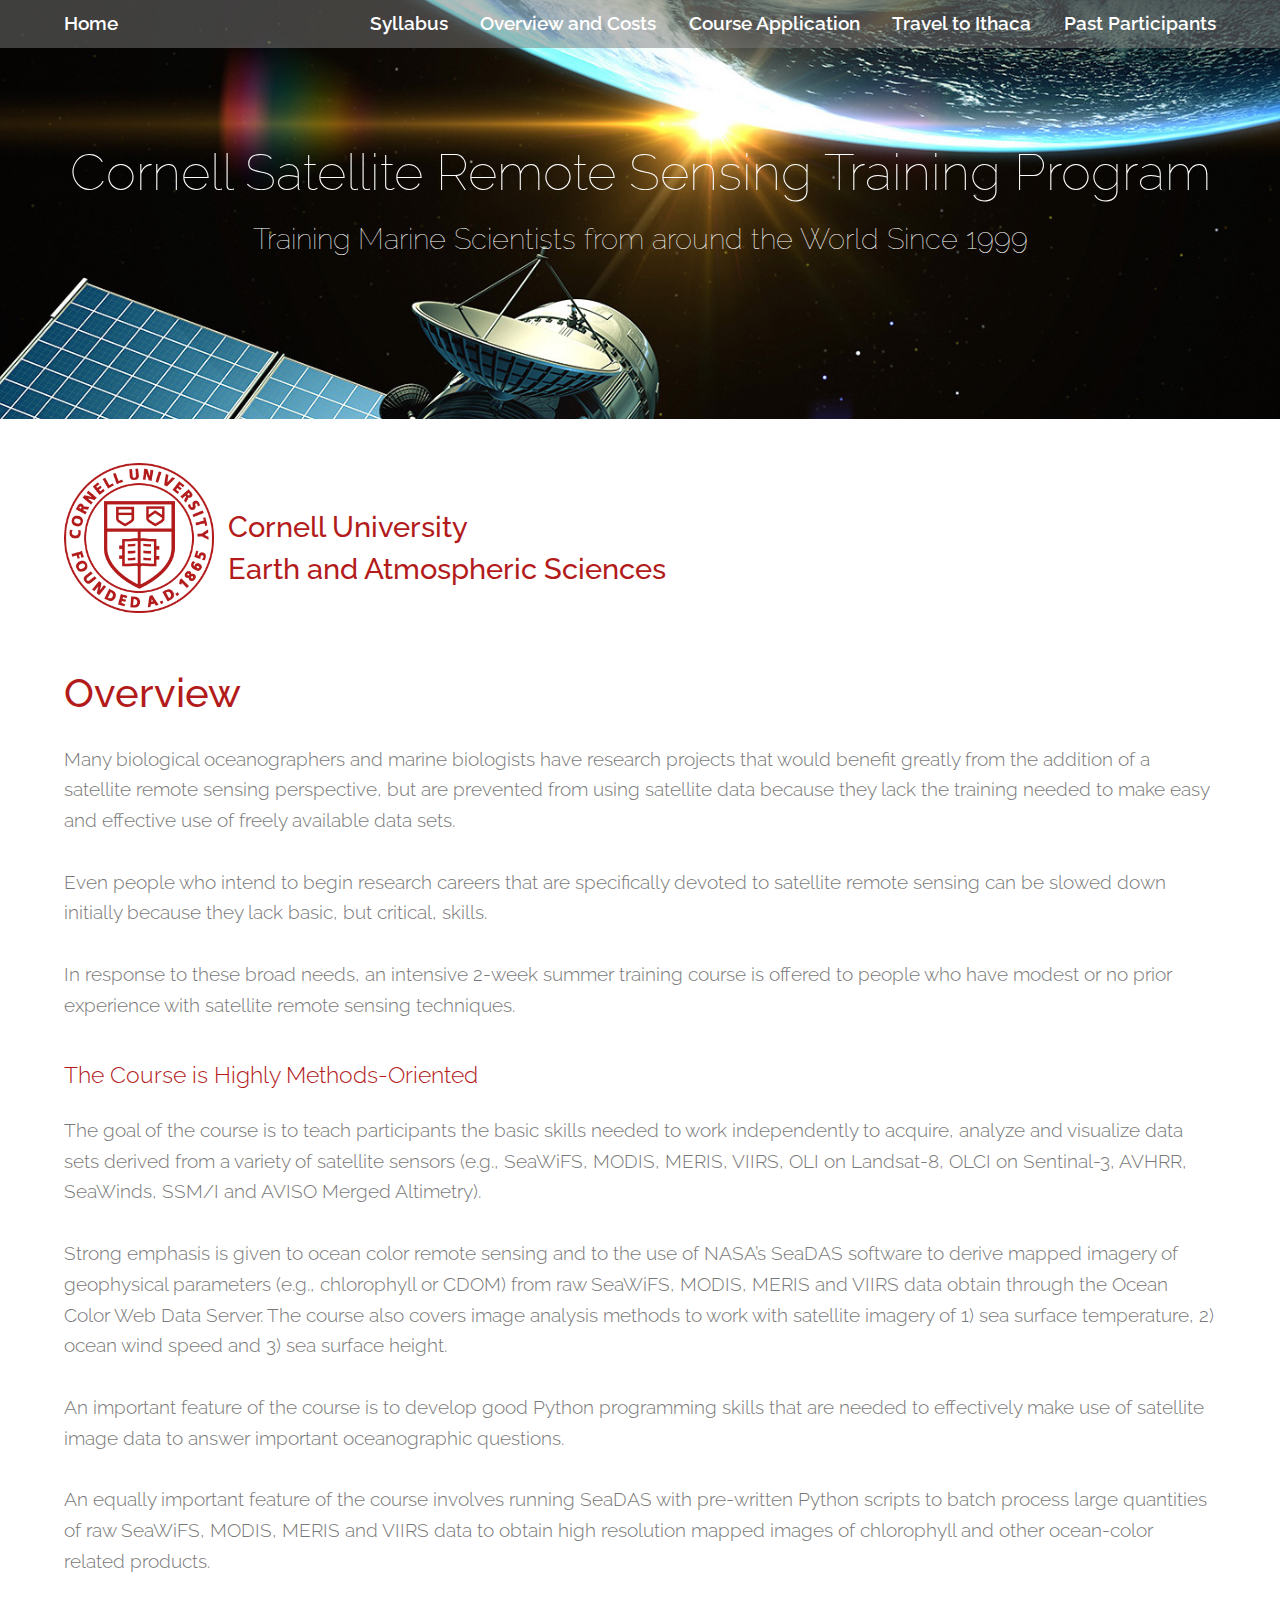
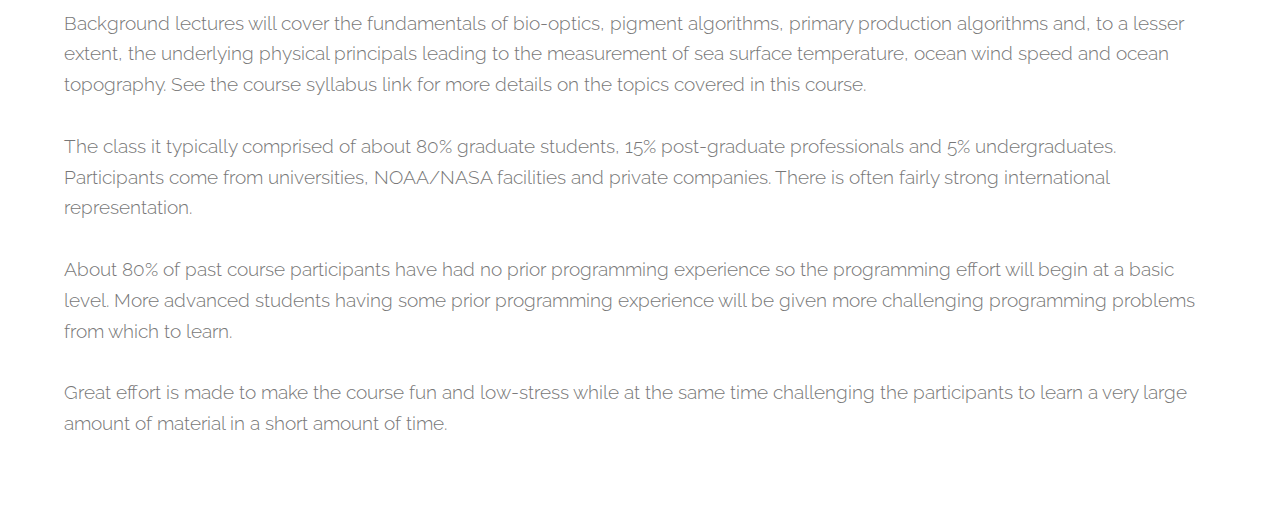
<file: index.html>
<!DOCTYPE HTML>
<!--
	Edited by Xingchen (Sophie) Li and Jake Carnavalla
	Theory by TEMPLATED
	templated.co @templatedco
	Released for free under the Creative Commons Attribution 3.0 license (templated.co/license)
-->
<html>
	<head>
		<title>Cornell Satellite Remote Sensing</title>
		<meta charset="utf-8" />
		<meta name="viewport" content="width=device-width, initial-scale=1" />
		<link rel="stylesheet" href="assets/css/main.css" />
		<link rel="shortcut icon" type="image/x-icon" href="favicon.ico" />
	</head>
	<body>

		<!-- Header -->
			<header id="header">
				<div class="inner">
					<a href="index.html" class="logo">Home</a>
					<nav id="nav">
						<a href="syllabus.html">Syllabus</a>
						<a href="overview.html">Overview and Costs</a>
						<a href="apply.html">Course Application</a>
						<a href="travel.html">Travel to Ithaca</a>
						<a href="participants.html">Past Participants</a>
					</nav>
					<a href="#navPanel" class="navPanelToggle"><span class="fa fa-bars"></span></a>
				</div>
			</header>

		<!-- Banner -->
			<section id="banner">
				<h1>Cornell Satellite Remote Sensing Training Program</h1>
				<p>Training Marine Scientists from around the World Since 1999</p>
				<br><br>
				<!--<a href="apply.html" class="button special">Apply</a> -->
			</section>

			<!-- One (Overview) -->
			<section id="one" class="wrapper">
				<div class="inner">

					<h2><img src="images/banner.gif" alt="Cornell Logo" height="150" width="150" align=left> <br> &nbsp Cornell University<br> &nbsp Earth and Atmospheric Sciences <br><br></h2>
						
			</div>
				<div class="inner">
					<article>
						<!-- Content -->
						<header>
							<h2 id="content">Overview</h2>
						</header>
							<p>Many biological oceanographers and marine biologists have research projects that would benefit greatly from the addition of a satellite remote sensing perspective, but are prevented from using satellite data because they lack the training needed to make easy and effective use of freely available data sets.
							<br><br>
							Even people who intend to begin research careers that are specifically devoted to satellite remote sensing can be slowed down initially because they lack basic, but critical, skills.
							<br><br>
							In response to these broad needs, an intensive 2-week summer training course is offered to people who have modest or no prior experience with satellite remote sensing techniques.</p>
					</article>
				</div>

			<!-- Two (Specifics) -->
				<div class="inner">
					<article>
						<!-- Content -->
							<h3 id="content">The Course is Highly Methods-Oriented </h3>
							<p>The goal of the course is to teach participants the basic skills needed to work independently to acquire, analyze and visualize data sets derived from a variety of satellite sensors (e.g., SeaWiFS, MODIS, MERIS, VIIRS, OLI on Landsat-8, OLCI on Sentinal-3, AVHRR, SeaWinds, SSM/I and AVISO Merged Altimetry).
							<br><br>
							Strong emphasis is given to ocean color remote sensing and to the use of NASA’s SeaDAS software to derive mapped imagery of geophysical parameters (e.g., chlorophyll or CDOM) from raw SeaWiFS, MODIS, MERIS and VIIRS data obtain through the Ocean Color Web Data Server.  The course also covers image analysis methods to work with satellite imagery of 1) sea surface temperature, 2) ocean wind speed and 3) sea surface height.  
							<br><br>
							An important feature of the course is to develop good Python programming skills that are needed to effectively make use of satellite image data to answer important oceanographic questions.
							<br><br>
							An equally important feature of the course involves running SeaDAS with pre-written Python scripts to batch process large quantities of raw SeaWiFS, MODIS, MERIS and VIIRS data to obtain high resolution mapped images of chlorophyll and other ocean-color related products.
							<br><br>
							Background lectures will cover the fundamentals of bio-optics, pigment algorithms, primary production algorithms and, to a lesser extent, the underlying physical principals leading to the measurement of sea surface temperature, ocean wind speed and ocean topography. See the course syllabus link for more details on the topics covered in this course.
							<br><br>
							The class it typically comprised of about 80% graduate students, 15% post-graduate professionals and 5% undergraduates. Participants come from universities, NOAA/NASA facilities and private companies. There is often fairly strong international representation.
							<br><br>
							About 80% of past course participants have had no prior programming experience so the programming effort will begin at a basic level. More advanced students having some prior programming experience will be given more challenging programming problems from which to learn.
							<br><br>
							Great effort is made to make the course fun and low-stress while at the same time challenging the participants to learn a very large amount of material in a short amount of time.<p>
					</article>
				</div>
			</section>

		<!-- Scripts -->
			<script src="assets/js/jquery.min.js"></script>
			<script src="assets/js/skel.min.js"></script>
			<script src="assets/js/util.js"></script>
			<script src="assets/js/main.js"></script>

	</body>
</html>
</file>
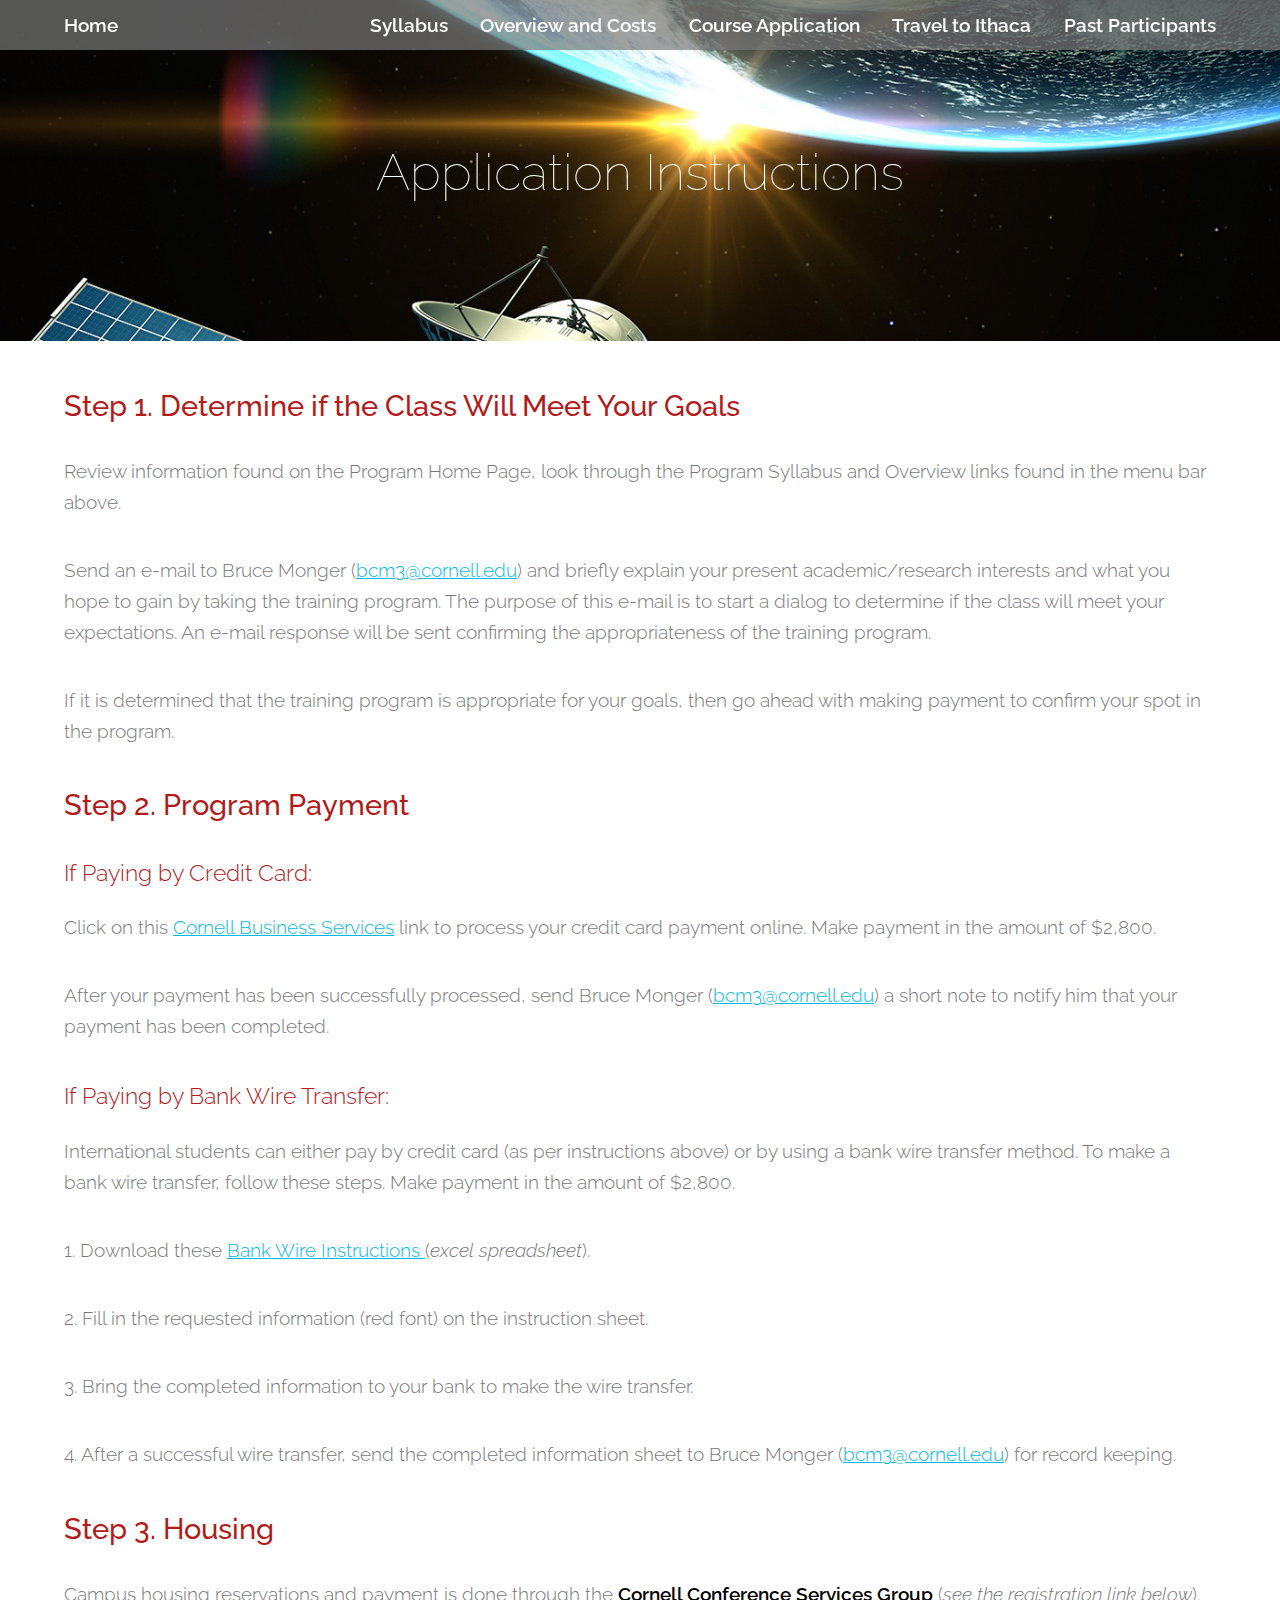
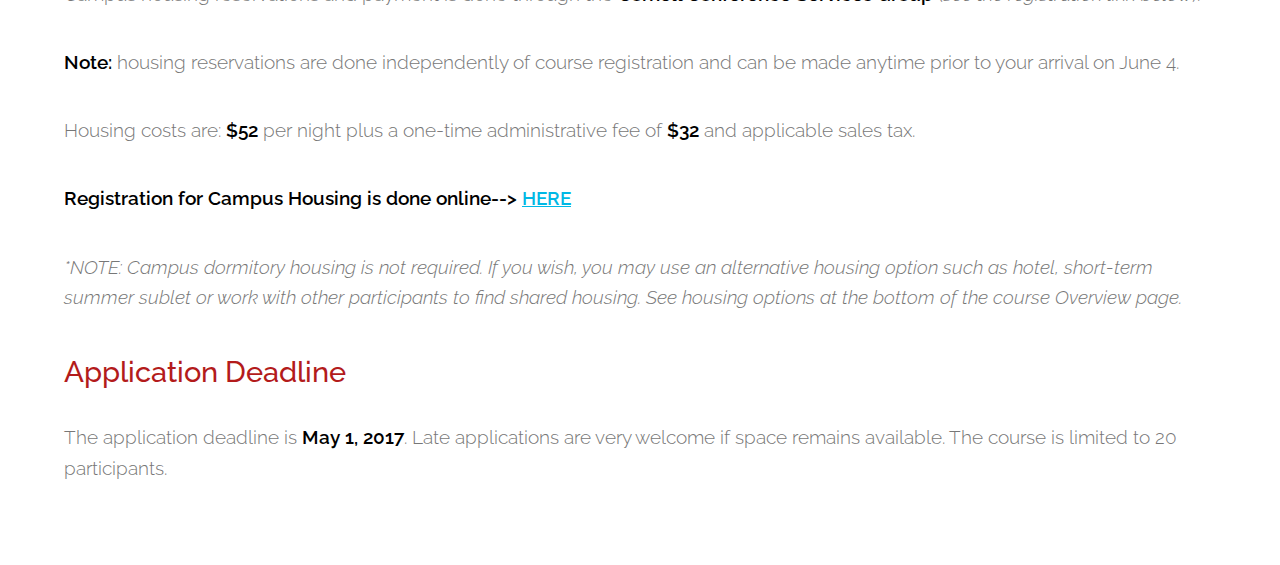
<file: apply.html>
<!DOCTYPE HTML>
<!--
	Edited by Xingchen (Sophie) Li and Jake Carnavalla
	Theory by TEMPLATED
	templated.co @templatedco
	Released for free under the Creative Commons Attribution 3.0 license (templated.co/license)
-->
<html>
	<head>
		<title>Cornell Satellite Remote Sensing | Apply</title>
		<meta charset="utf-8" />
		<meta name="viewport" content="width=device-width, initial-scale=1" />
		<link rel="stylesheet" href="assets/css/main.css" />
		<link rel="shortcut icon" type="image/x-icon" href="favicon.ico" />
	</head>
	<body class="subpage">

		<!-- Header -->
		<header id="header">
			<div class="inner">
				<a href="index.html" class="logo">Home</a>
				<nav id="nav">
					<a href="syllabus.html">Syllabus</a>
					<a href="overview.html">Overview and Costs</a>
					<a href="apply.html">Course Application</a>
					<a href="travel.html">Travel to Ithaca</a>
					<a href="participants.html">Past Participants</a>
				</nav>
				<a href="#navPanel" class="navPanelToggle"><span class="fa fa-bars"></span></a>
			</div>
		</header>

	<!-- Banner -->
		<section id="banner">
			<h1>Application Instructions</h1>
			<!-- <p><font size="+3">Application Instructions</font></p> -->
		</section>

	<!-- one -->
		<section id="one" class="wrapper">
			<div class="inner">
				<article>
					<!-- Content -->
					<h2>Step 1. Determine if the Class Will Meet Your Goals</h2>
						<p>
							Review information found on the Program Home Page, look through the Program Syllabus and Overview links found in the menu bar above.</p>
						<p>
						 	Send an e-mail to Bruce Monger (<a href="mailto:bcm3@cornell.edu">bcm3@cornell.edu</a>) and briefly explain your present academic/research interests and what you hope to gain by taking the training program. The purpose of this e-mail is to start a dialog to determine if the class will meet your expectations. An e-mail response will be sent confirming the appropriateness of the training program.</p>
						 <p>
						 	If it is determined that the training program is appropriate for your goals, then go ahead with making payment to confirm your spot in the program.</p>
				</article>
			</div>
			<div class="inner">
				<article>
					<!-- Content -->
					<h2>Step 2. Program Payment</h2>
					<h3>If Paying by Credit Card:</h3>
						<p>
							Click on this <a href="https://creditcard.cbs.cornell.edu/billing.aspx?eventid=9C475BAD-2C6B-4A19-80B7-459FE9D26BC4">Cornell Business Services</a> link to process your credit card payment online. Make payment in the amount of $2,800.</p>
						<p>
						 	After your payment has been successfully processed, send Bruce Monger (<a href="mailto:bcm3@cornell.edu">bcm3@cornell.edu</a>) a short note to notify him that your payment has been completed.</p>
					<h3>If Paying by Bank Wire Transfer:</h3>
						<p>
							International students can either pay by credit card (as per instructions above) or by using a bank wire transfer method. To make a bank wire transfer, follow these steps. Make payment in the amount of $2,800.</p>
						<p>
							1.	Download these <a href="http://www.geo.cornell.edu/ocean/satellite/pdf/satellite_program_wire_transfer_info.xlsx">Bank Wire Instructions </a> (<i>excel spreadsheet</i>).</p>
						<p>
						 	2.	Fill in the requested information (red font) on the instruction sheet.</p>
						<p>
						 	3.	Bring the completed information to your bank to make the wire transfer. </p>
						<p>
							4. After a successful wire transfer, send the completed information sheet to Bruce Monger (<a href="mailto:bcm3@cornell.edu">bcm3@cornell.edu</a>) for record keeping. </p>
				</article>
			</div>
			<div class="inner">
				<article>
					<!-- Content -->
					<h2>Step 3. Housing</h2>
						<p>
							Campus housing reservations and payment is done through the <strong>Cornell Conference Services Group</strong> (<i>see the registration link below</i>).</p>
						<p>
							<strong>Note:</strong> housing reservations are done independently of course registration and can be made anytime prior to your arrival on June 4.</p>
						<p>
							Housing costs are: <strong>$52</strong> per night plus a one-time administrative fee of <strong>$32</strong> and applicable sales tax. </p>
						<p>
							<strong>Registration for Campus Housing is done online--> <a href="https://housingweb.campuslife.cornell.edu/Conference/Modules/Conference/ConferenceDetails.aspx?Params=L9ezxPcQnQtLA1zKnkFfGbLIW1mKaBCyjUUUGPNnWS2tEPrPUkLgO3ygqWcAeS4J">HERE</a></strong></p>
						<p>
							<i>*NOTE: Campus dormitory housing is not required. If you wish, you may use an alternative housing option such as hotel, short-term summer sublet or work with other participants to find shared housing. See housing options at the bottom of the course Overview page.</i></p>
				</article>
			</div>
			<div class="inner">
				<article>
					<h2>Application Deadline</h2>
					<p>
						The application deadline is <strong>May 1, 2017</strong>. Late applications are very welcome if space remains available. The course is limited to 20 participants.</p>
				</article>
			</div>
		</section>

		<!-- Scripts -->
			<script src="assets/js/jquery.min.js"></script>
			<script src="assets/js/skel.min.js"></script>
			<script src="assets/js/util.js"></script>
			<script src="assets/js/main.js"></script>

		
	</body>
</html>
</file>
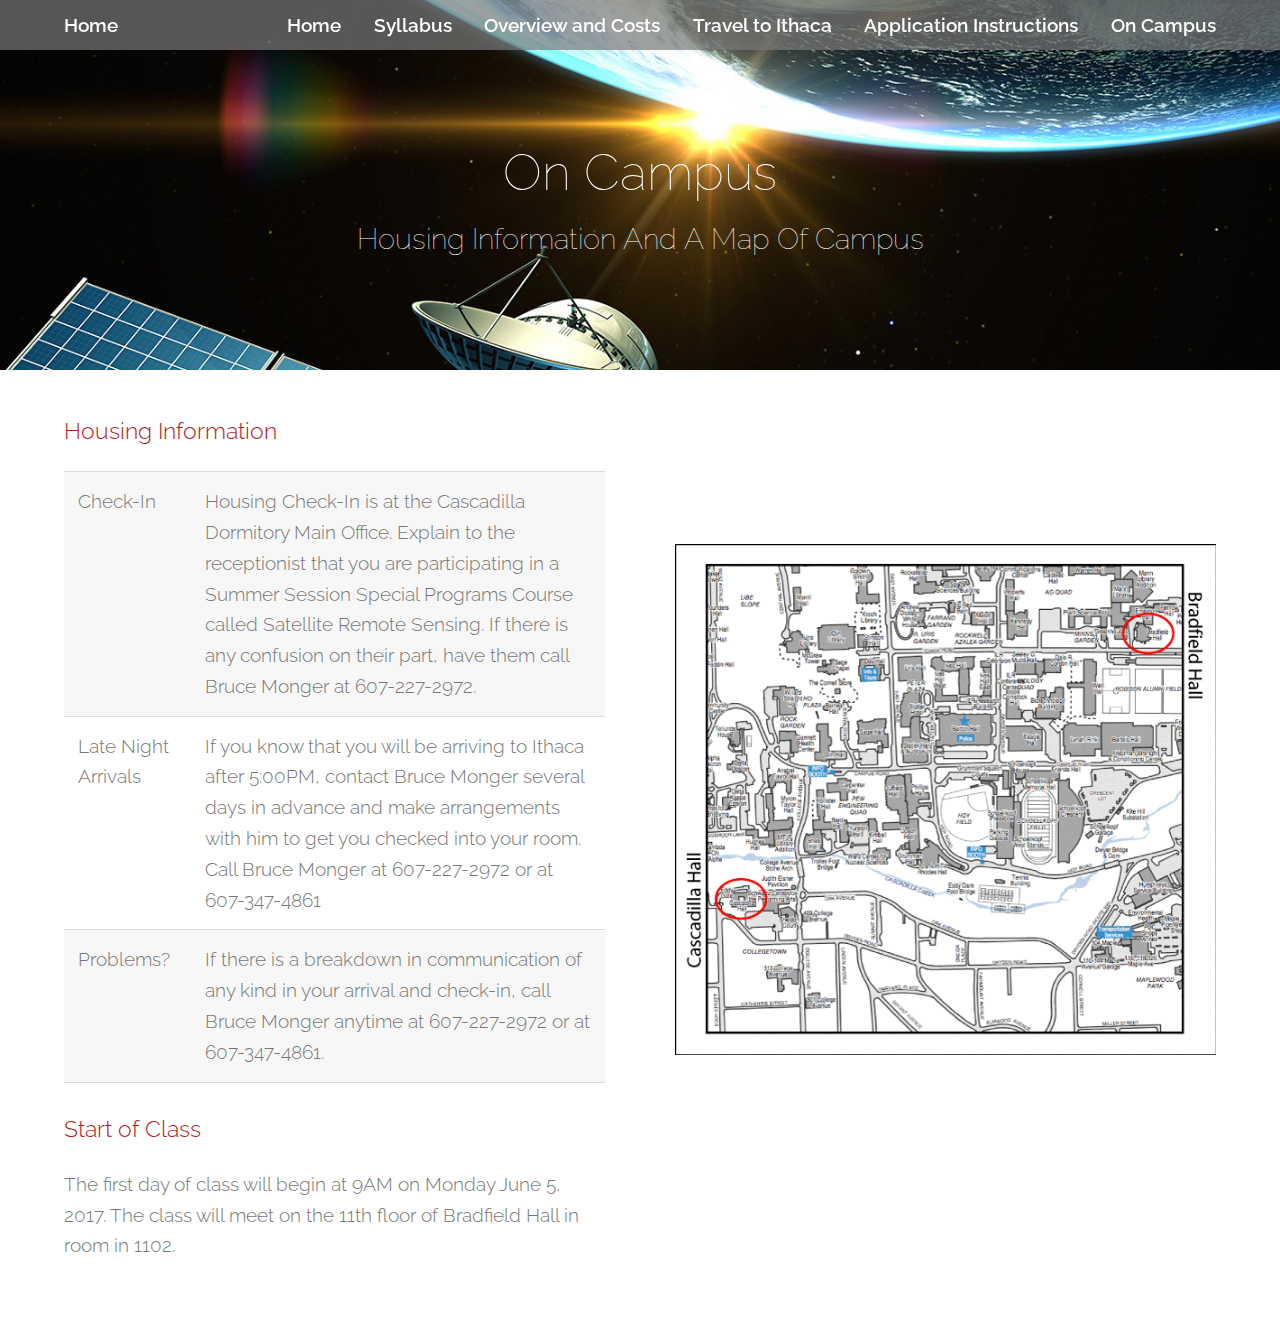
<file: campus.html>
<!DOCTYPE HTML>
<!--
	Theory by TEMPLATED
	templated.co @templatedco
	Released for free under the Creative Commons Attribution 3.0 license (templated.co/license)
-->
<html>
	<head>
		<title>Cornell Satellite Remote Sensing | On Campus</title>
		<meta charset="utf-8" />
		<meta name="viewport" content="width=device-width, initial-scale=1" />
		<link rel="stylesheet" href="assets/css/main.css" />
		<link rel="shortcut icon" type="image/x-icon" href="favicon.ico" />
	</head>
	<body class="subpage">

		<!-- Header -->
			<header id="header">
				<div class="inner">
					<a href="index.html" class="logo">Home</a>
					<nav id="nav">
						<a href="index.html">Home</a>
						<a href="syllabus.html">Syllabus</a>
						<a href="generic.html">Overview and Costs</a>
						<a href="travel.html">Travel to Ithaca</a>
						<a href="apply.html">Application Instructions</a>
						<a href="campus.html">On Campus</a>
					</nav>
					<a href="#navPanel" class="navPanelToggle"><span class="fa fa-bars"></span></a>
				</div>
			</header>

		<!-- Banner -->
			<section id="banner">
				<h1>On Campus</h1>
				<p>Housing Information And A Map Of Campus</p>
			</section>

		<!-- Three -->
			<section id="three" class="wrapper">
				<div class="inner">
					<div class="flex flex-2">
						<article>
							<!-- Table -->
								<div class="table-wrapper">
									<h3>Housing Information</h3>
									<table>
										<tbody>
											<tr>
												<td>Check-In</td>
												<td>Housing Check-In is at the Cascadilla Dormitory Main Office. Explain to the receptionist that you are participating in a Summer Session Special Programs Course called Satellite Remote Sensing. If there is any confusion on their part, have them call Bruce Monger at 607-227-2972.</td>
											</tr>
											<tr>
												<td>Late Night Arrivals</td>
												<td>If you know that you will be arriving to Ithaca after 5:00PM, contact Bruce Monger several days in advance and make arrangements with him to get you checked into your room. Call Bruce Monger at 607-227-2972 or at 607-347-4861</td>
											</tr>
											<tr>
												<td>Problems?</td>
												<td>If there is a breakdown in communication of any kind in your arrival and check-in, call Bruce Monger anytime at 607-227-2972 or at 607-347-4861.</td>
											</tr>
										</tbody>
									</table>
									<h3>Start of Class</h3>
									<p>The first day of class will begin at 9AM on Monday June 5, 2017. The class will meet on the 11th floor of Bradfield Hall in room in 1102.</p>
								</div>
						</article>
						<article>
						<h3><br></h3>
							<div class="image fit">
								<img src="images/campus_map.gif" alt="map" />
							</div>
						</article>
					</div>
				</div>
			</section>


		<!-- Scripts -->
			<script src="assets/js/jquery.min.js"></script>
			<script src="assets/js/skel.min.js"></script>
			<script src="assets/js/util.js"></script>
			<script src="assets/js/main.js"></script>

	</body>
</html>
</file>
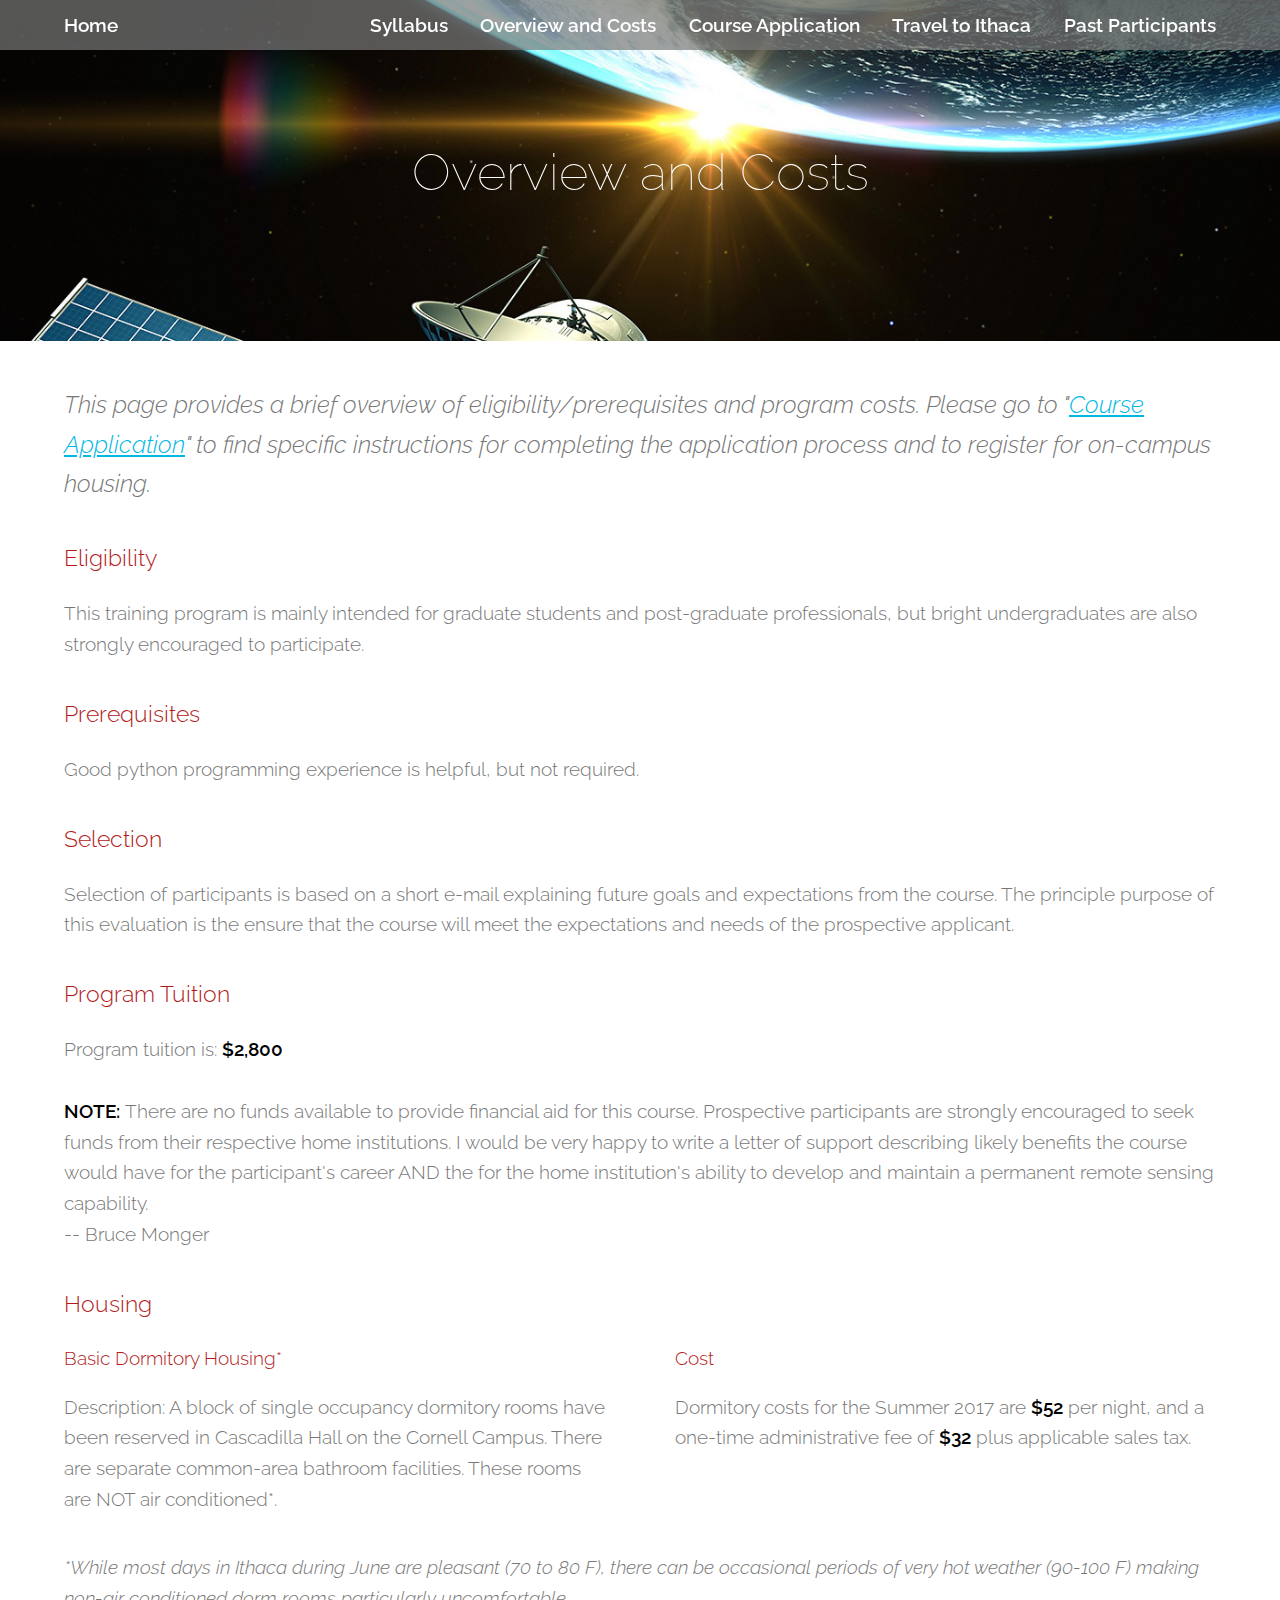
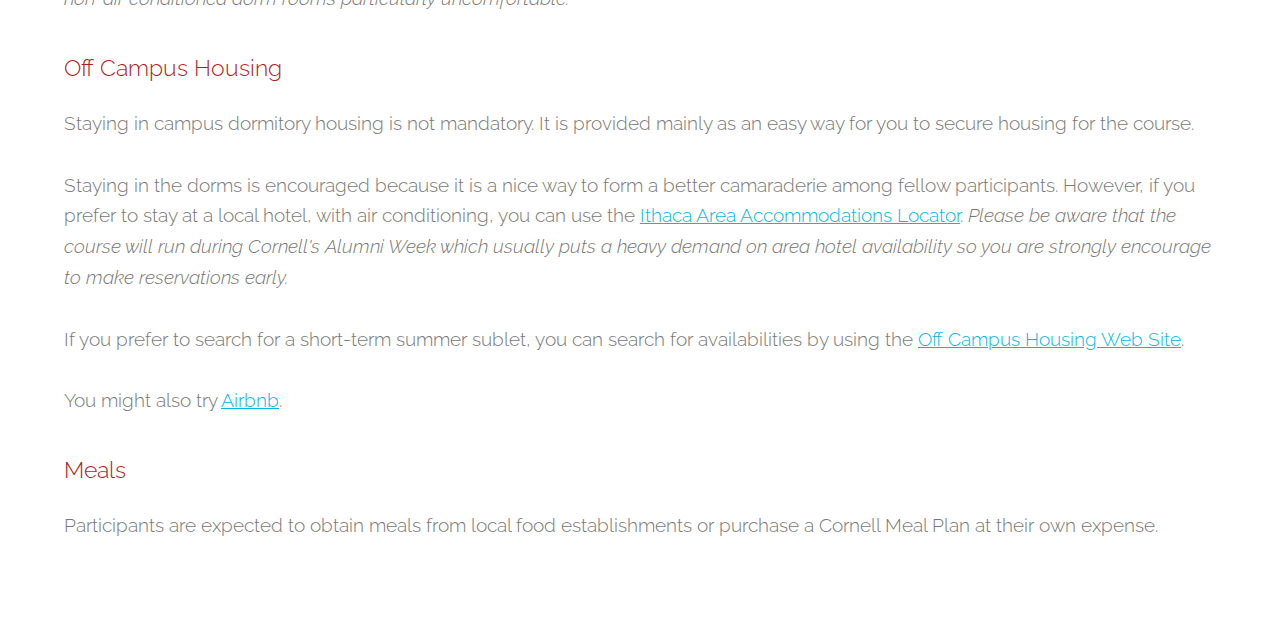
<file: overview.html>
<!DOCTYPE HTML>
<!--
	Edited by Xingchen (Sophie) Li and Jake Carnavalla
	Theory by TEMPLATED
	templated.co @templatedco
	Released for free under the Creative Commons Attribution 3.0 license (templated.co/license)
-->
<html>
	<head>
		<title>Cornell Satellite Remote Sensing | Overview and Costs</title>
		<meta charset="utf-8" />
		<meta name="viewport" content="width=device-width, initial-scale=1" />
		<link rel="stylesheet" href="assets/css/main.css" />
		<link rel="shortcut icon" type="image/x-icon" href="favicon.ico" />
	</head>
	<body class="subpage">

		<!-- Header -->
			<header id="header">
				<div class="inner">
					<a href="index.html" class="logo">Home</a>
					<nav id="nav">
						<a href="syllabus.html">Syllabus</a>
						<a href="overview.html">Overview and Costs</a>
						<a href="apply.html">Course Application</a>
						<a href="travel.html">Travel to Ithaca</a>
						<a href="participants.html">Past Participants</a>
					</nav>
					<a href="#navPanel" class="navPanelToggle"><span class="fa fa-bars"></span></a>
				</div>
			</header>

		<!-- Banner -->
			<section id="banner">
				<h1>Overview and Costs</h1>
				<!-- <p>Overview of the schedule of the course and what will be covered</p> -->
			</section>

		<!-- One -->
			<section id="one" class="wrapper">
				<div class="inner">
					<article>
						<p><i><font size="+2">	
							This page provides a brief overview of eligibility/prerequisites and program costs. Please go to "<a href="apply.html">Course Application</a>" to find specific instructions for completing the application process and to register for on-campus housing.</font></i></p>
						<h3>Eligibility</h3>
						<p>	
							This training program is mainly intended for graduate students and post-graduate professionals, but bright undergraduates are also strongly encouraged to participate.</p>
						<h3>Prerequisites</h3>
						<p>
							Good python programming experience is helpful, but not required.</p>
						<h3>Selection</h3>
						<p>
							Selection of participants is based on a short e-mail explaining future goals and expectations from the course. The principle purpose of this evaluation is the ensure that the course will meet the expectations and needs of the prospective applicant.</p>
						<h3>Program Tuition</h3>
						<p>
							Program tuition is: <strong>$2,800</strong> 
							<br><br>
							<strong>NOTE: </strong> There are no funds available to provide financial aid for this course. Prospective participants are strongly encouraged to seek funds from their respective home institutions. I would be very happy to write a letter of support describing likely benefits the course would have for the participant's career AND the for the home institution's ability to develop and maintain a permanent remote sensing capability. <br>
							-- Bruce Monger</p>
						<h3>Housing</h3>
						<div class="flex flex-2">
							<article>
								<h4>Basic Dormitory Housing*</h4>
									<p>Description:	A block of single occupancy dormitory rooms have been reserved in Cascadilla Hall on the Cornell Campus. There are separate common-area bathroom facilities. These rooms are NOT air conditioned*.</p>
							</article>
							<article>
								<h4>Cost</h4>
									<p>Dormitory costs for the Summer 2017 are <strong>$52</strong> per night, and a one-time administrative fee of <strong>$32</strong> plus applicable sales tax.</p>
							</article>
						</div>
						<p>
							<i>*While most days in Ithaca during June are pleasant (70 to 80 F), there can be occasional periods of very hot weather (90-100 F) making non-air conditioned dorm rooms particularly uncomfortable.</i></p>
						<h3>Off Campus Housing</h3>
						<p>
							Staying in campus dormitory housing is not mandatory. It is provided mainly as an easy way for you to secure housing for the course. 
							<br><br>
							Staying in the dorms is encouraged because it is a nice way to form a better camaraderie among fellow participants. However, if you prefer to stay at a local hotel, with air conditioning, you can use the <a href="http://www.visitithaca.com/lodging/search.cfm">Ithaca Area Accommodations Locator</a>. <i>Please be aware that the course will run during Cornell's Alumni Week which usually puts a heavy demand on area hotel availability so you are strongly encourage to make reservations early.</i>
							<br><br>
							If you prefer to search for a short-term summer sublet, you can search for availabilities by using the <a href="https://sf-sas-app-002.serverfarm.cornell.edu:7793/och/faces/adf.task-flow?adf.tfId=task-flow-definition6&ampadf.tfDoc=/WEB-INF/task-flow-definition6.xml">Off Campus Housing Web Site</a>.
							<br><br>
							You might also try <a href="https://www.airbnb.com/">Airbnb</a>.</p>
						<h3>Meals</h3>
						<p>
							Participants are expected to obtain meals from local food establishments or purchase a Cornell Meal Plan at their own expense.</p>
					</article>
				</div>
			</section>


		<!-- Scripts -->
			<script src="assets/js/jquery.min.js"></script>
			<script src="assets/js/skel.min.js"></script>
			<script src="assets/js/util.js"></script>
			<script src="assets/js/main.js"></script>

	</body>
</html>
</file>
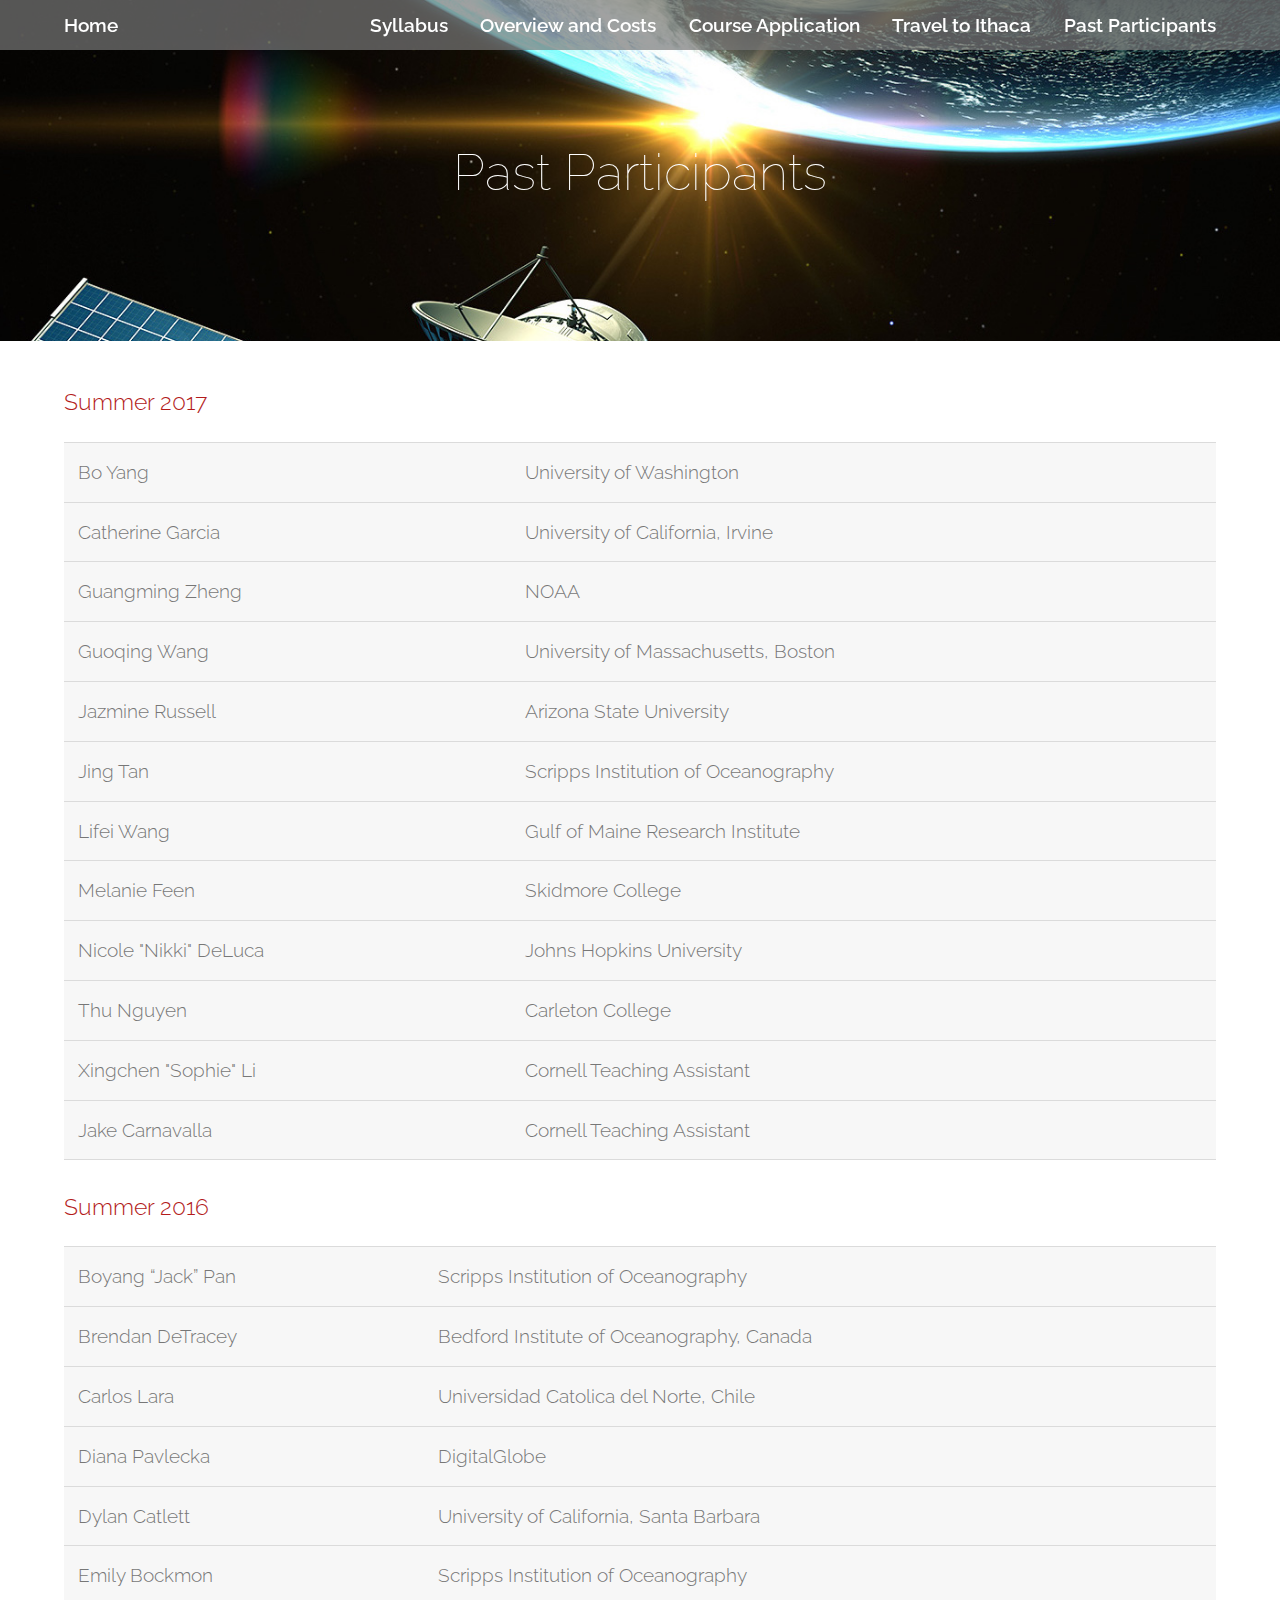
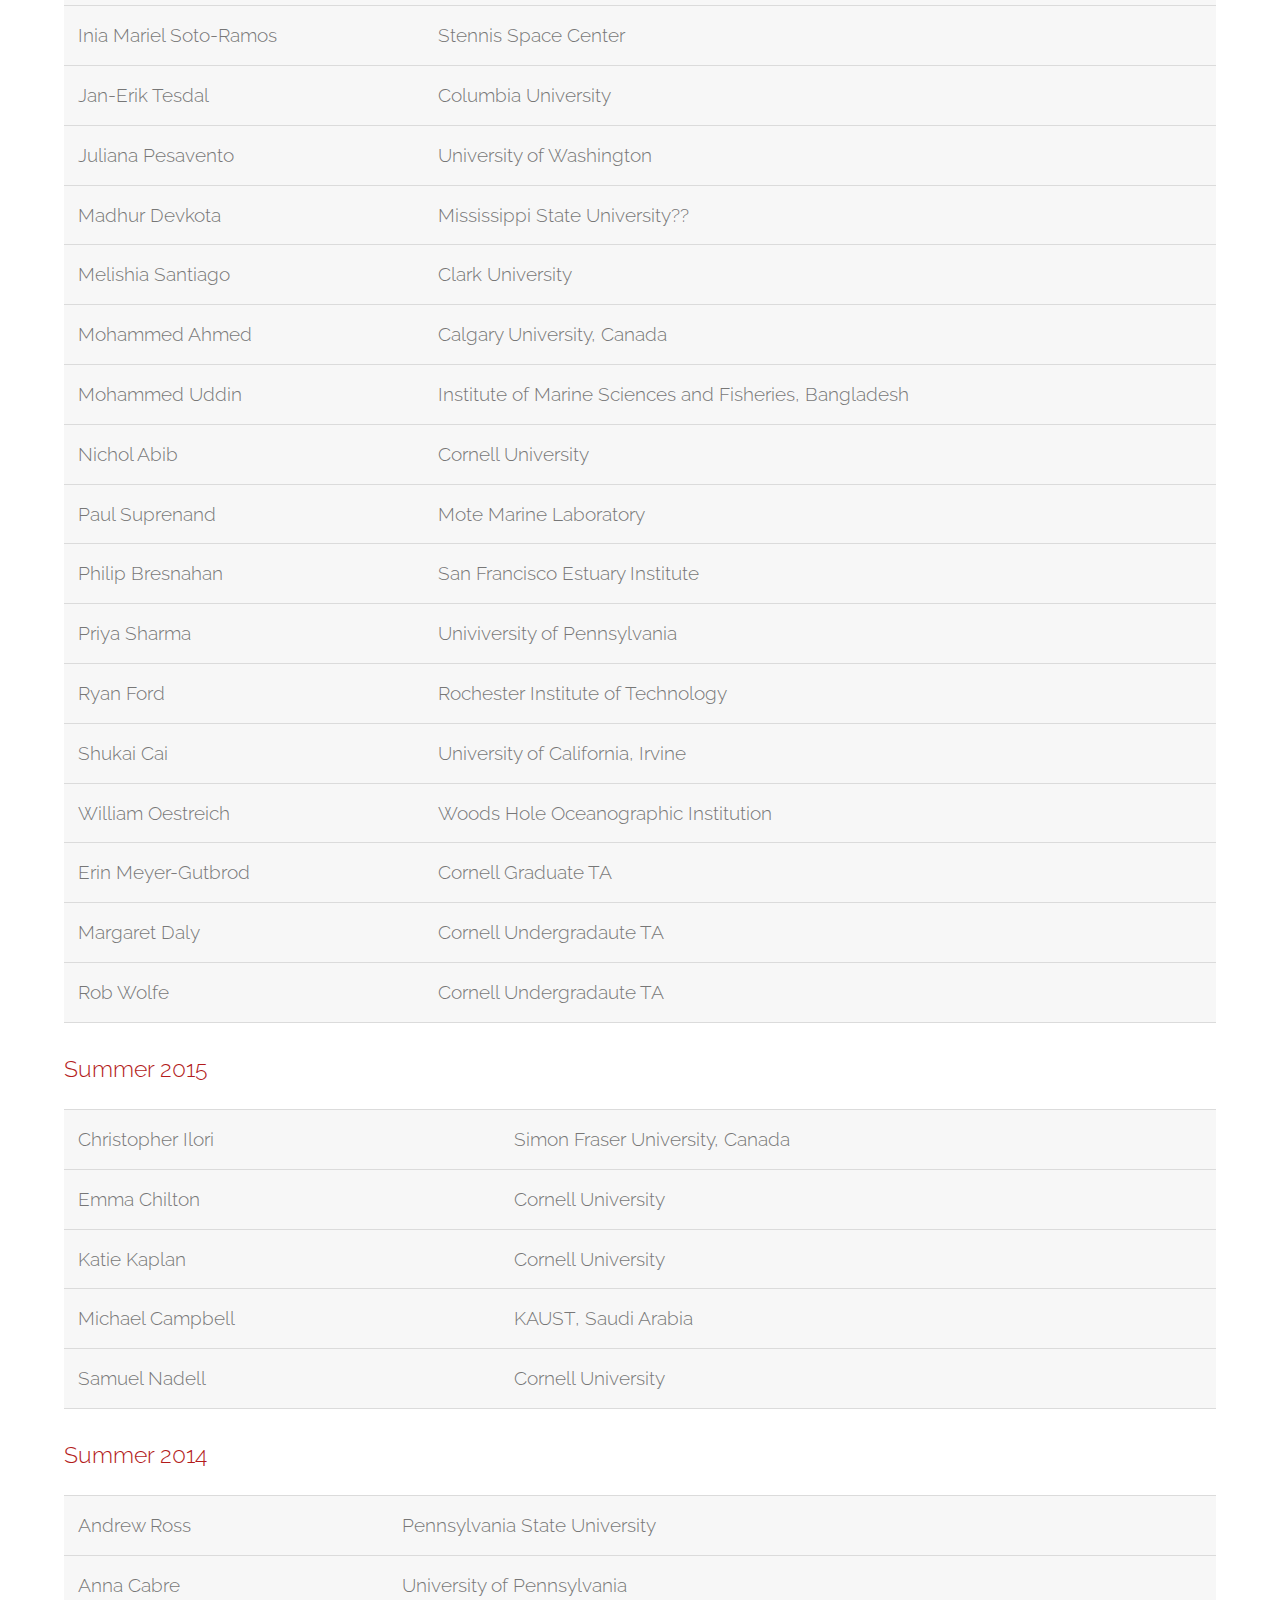
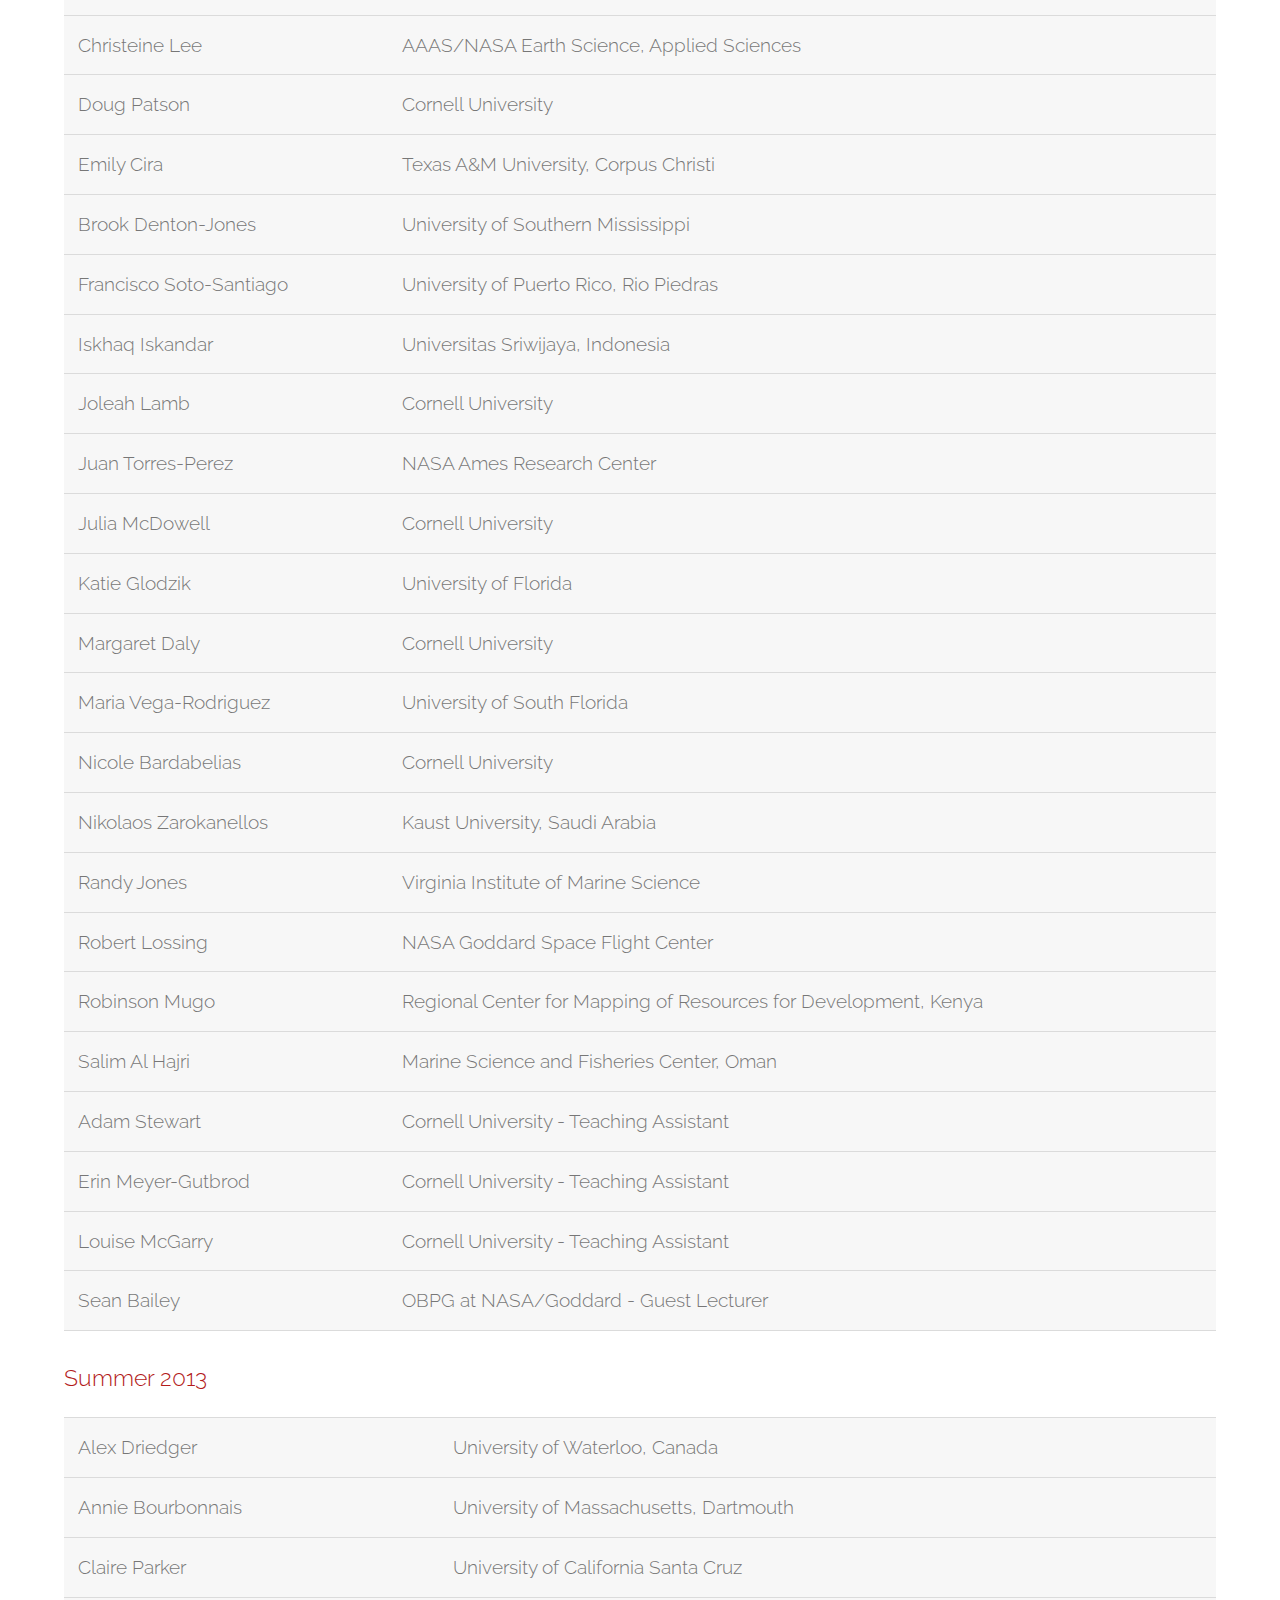
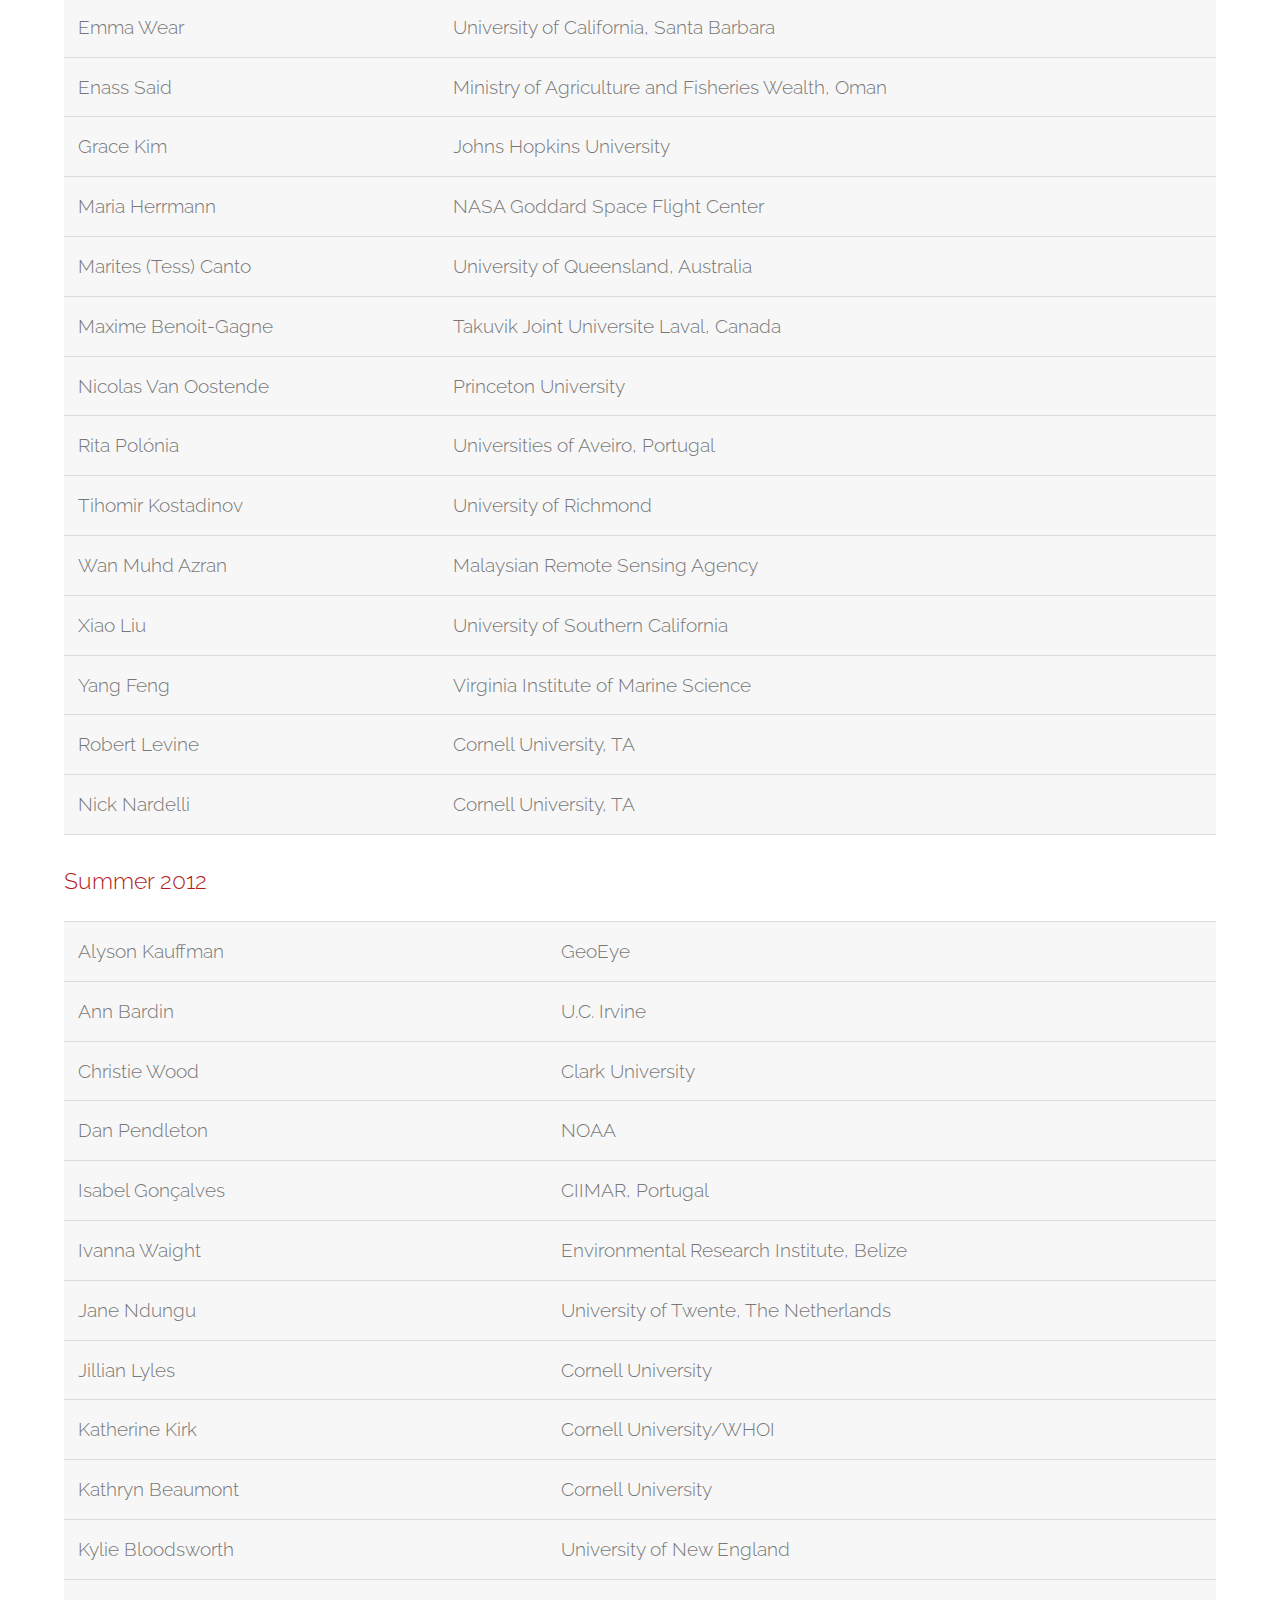
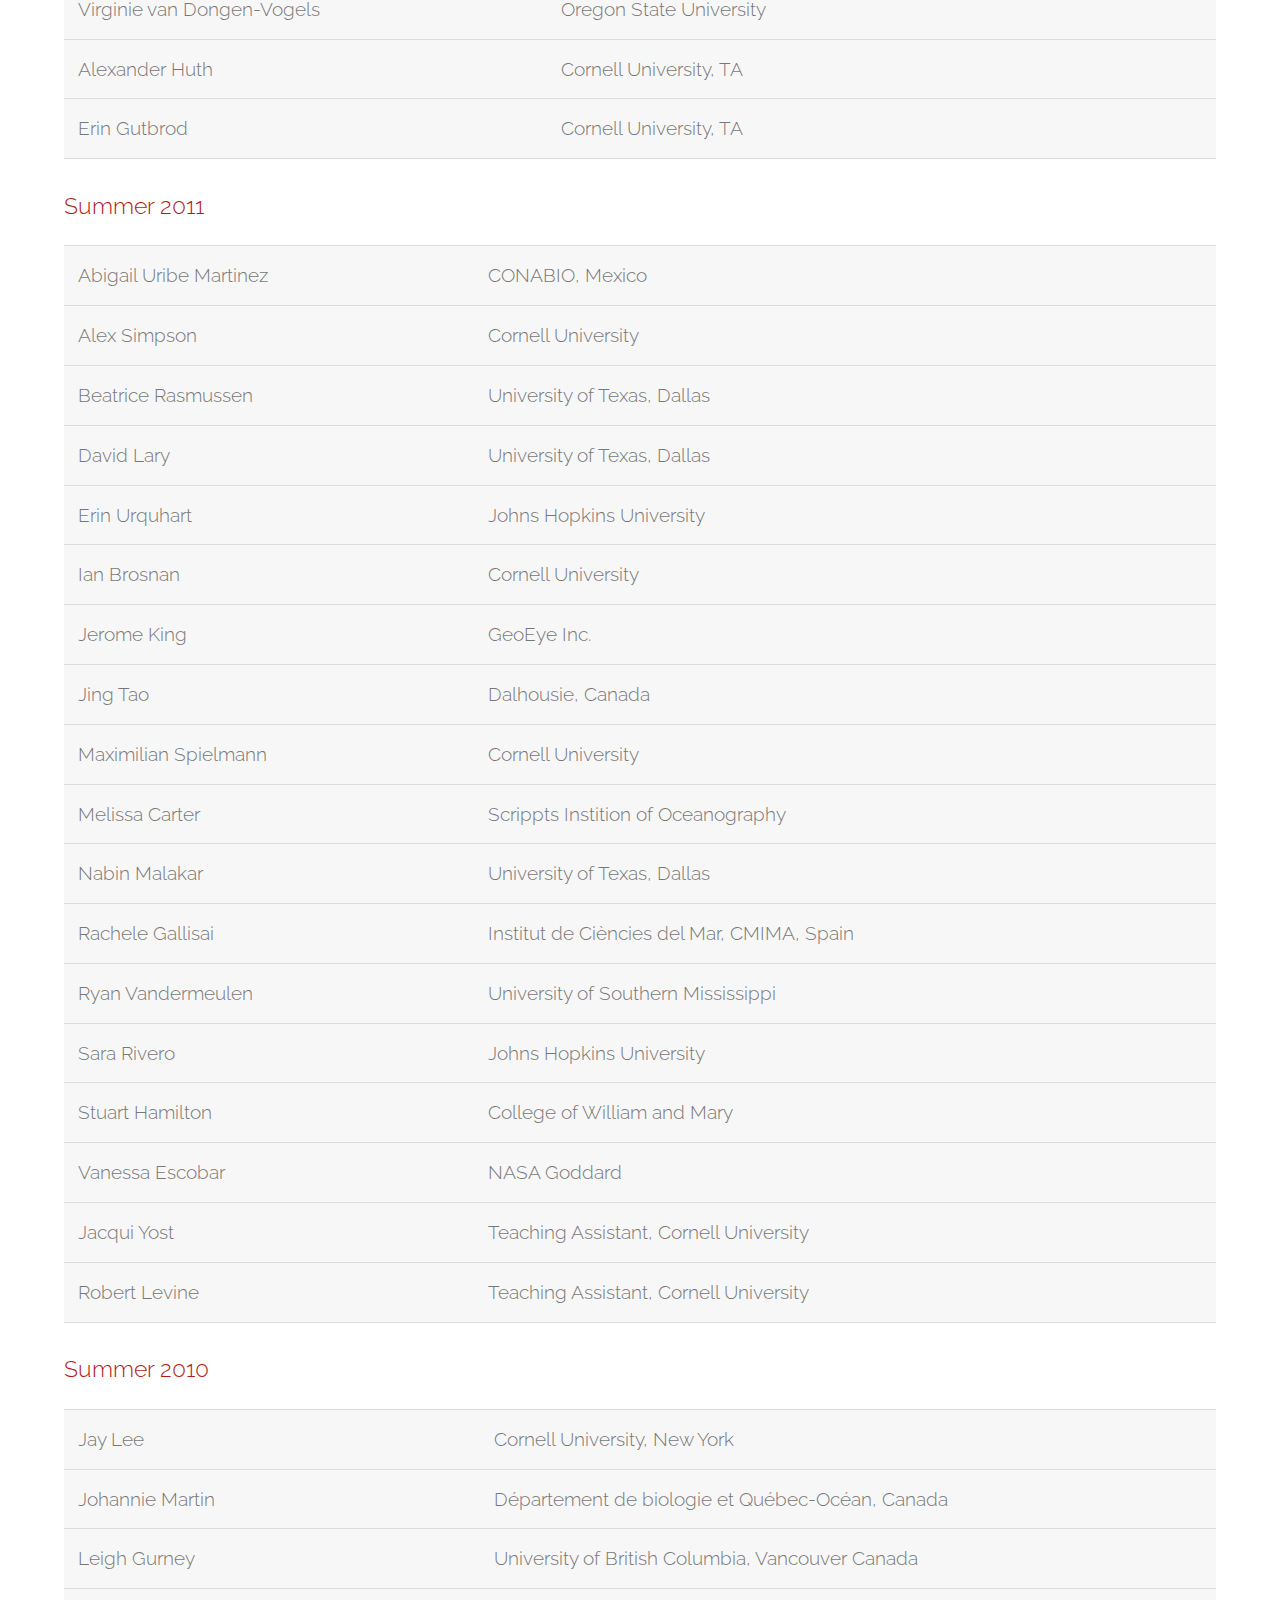
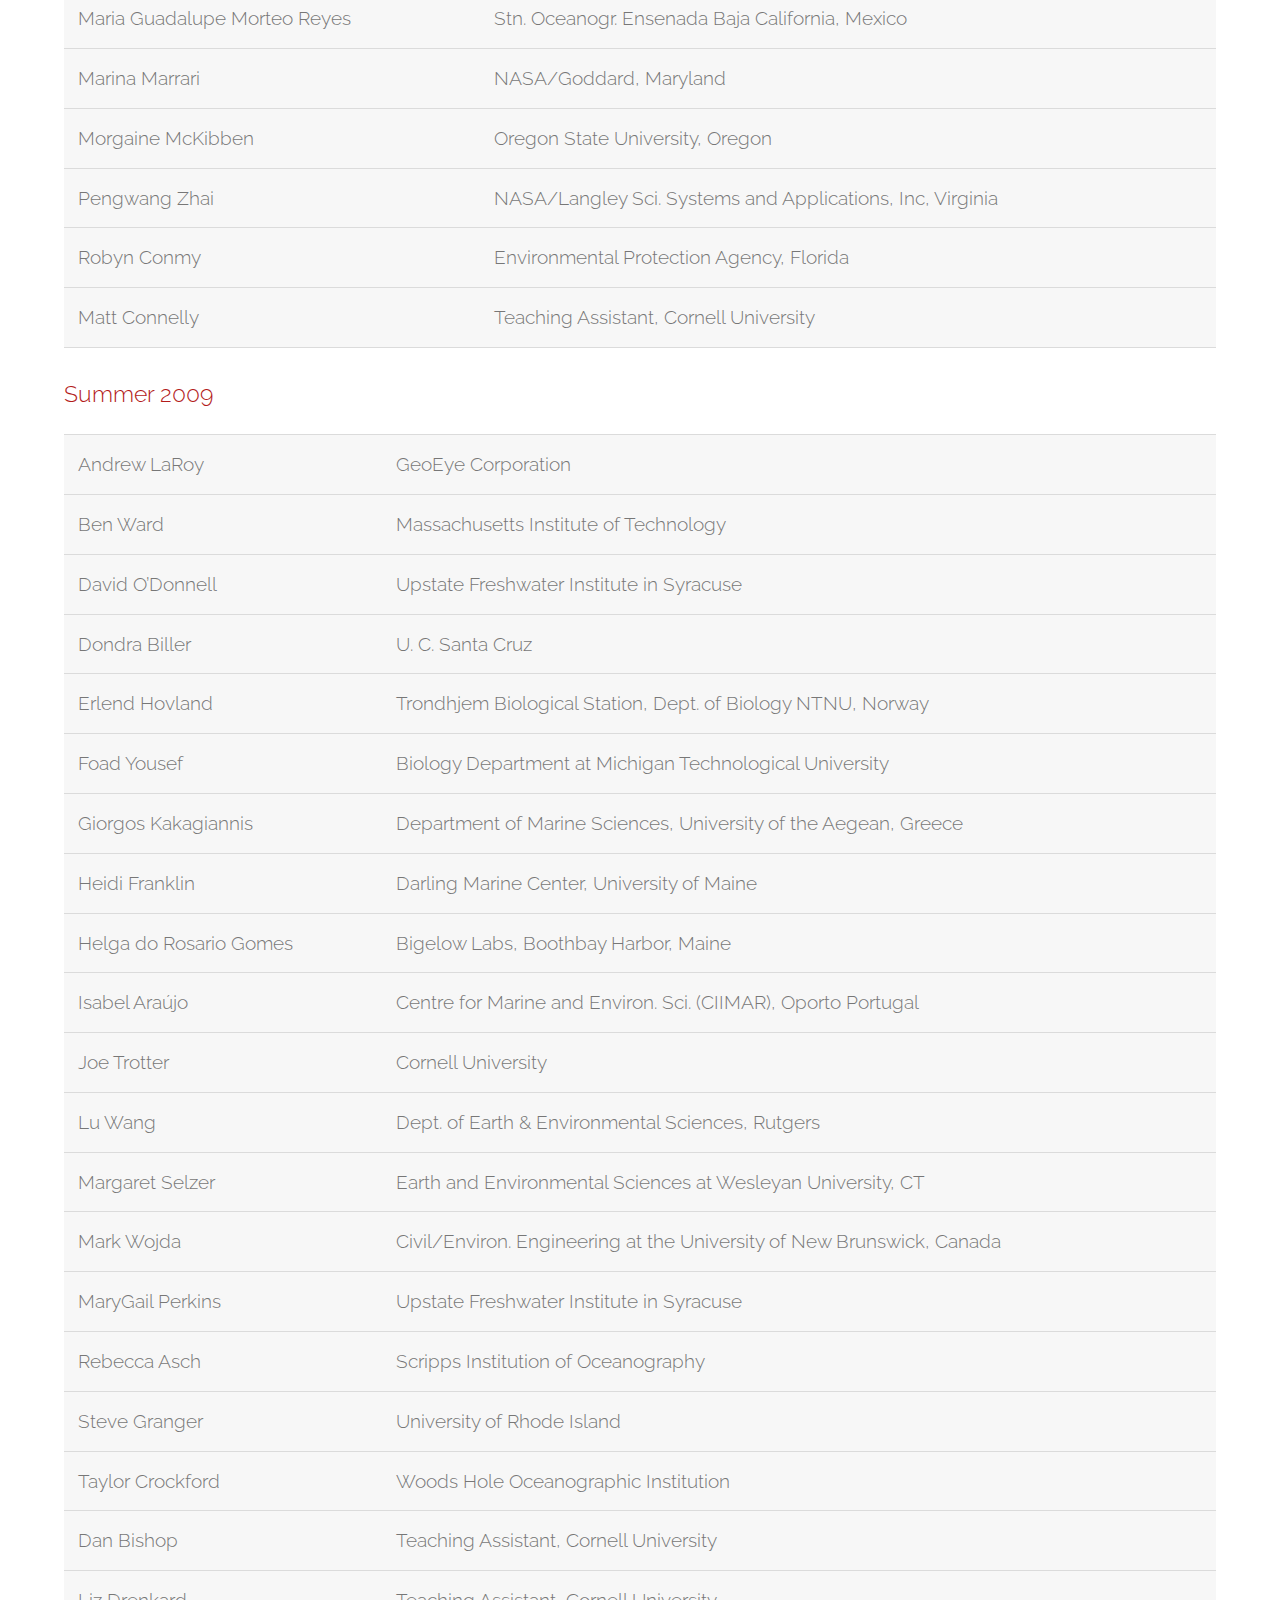
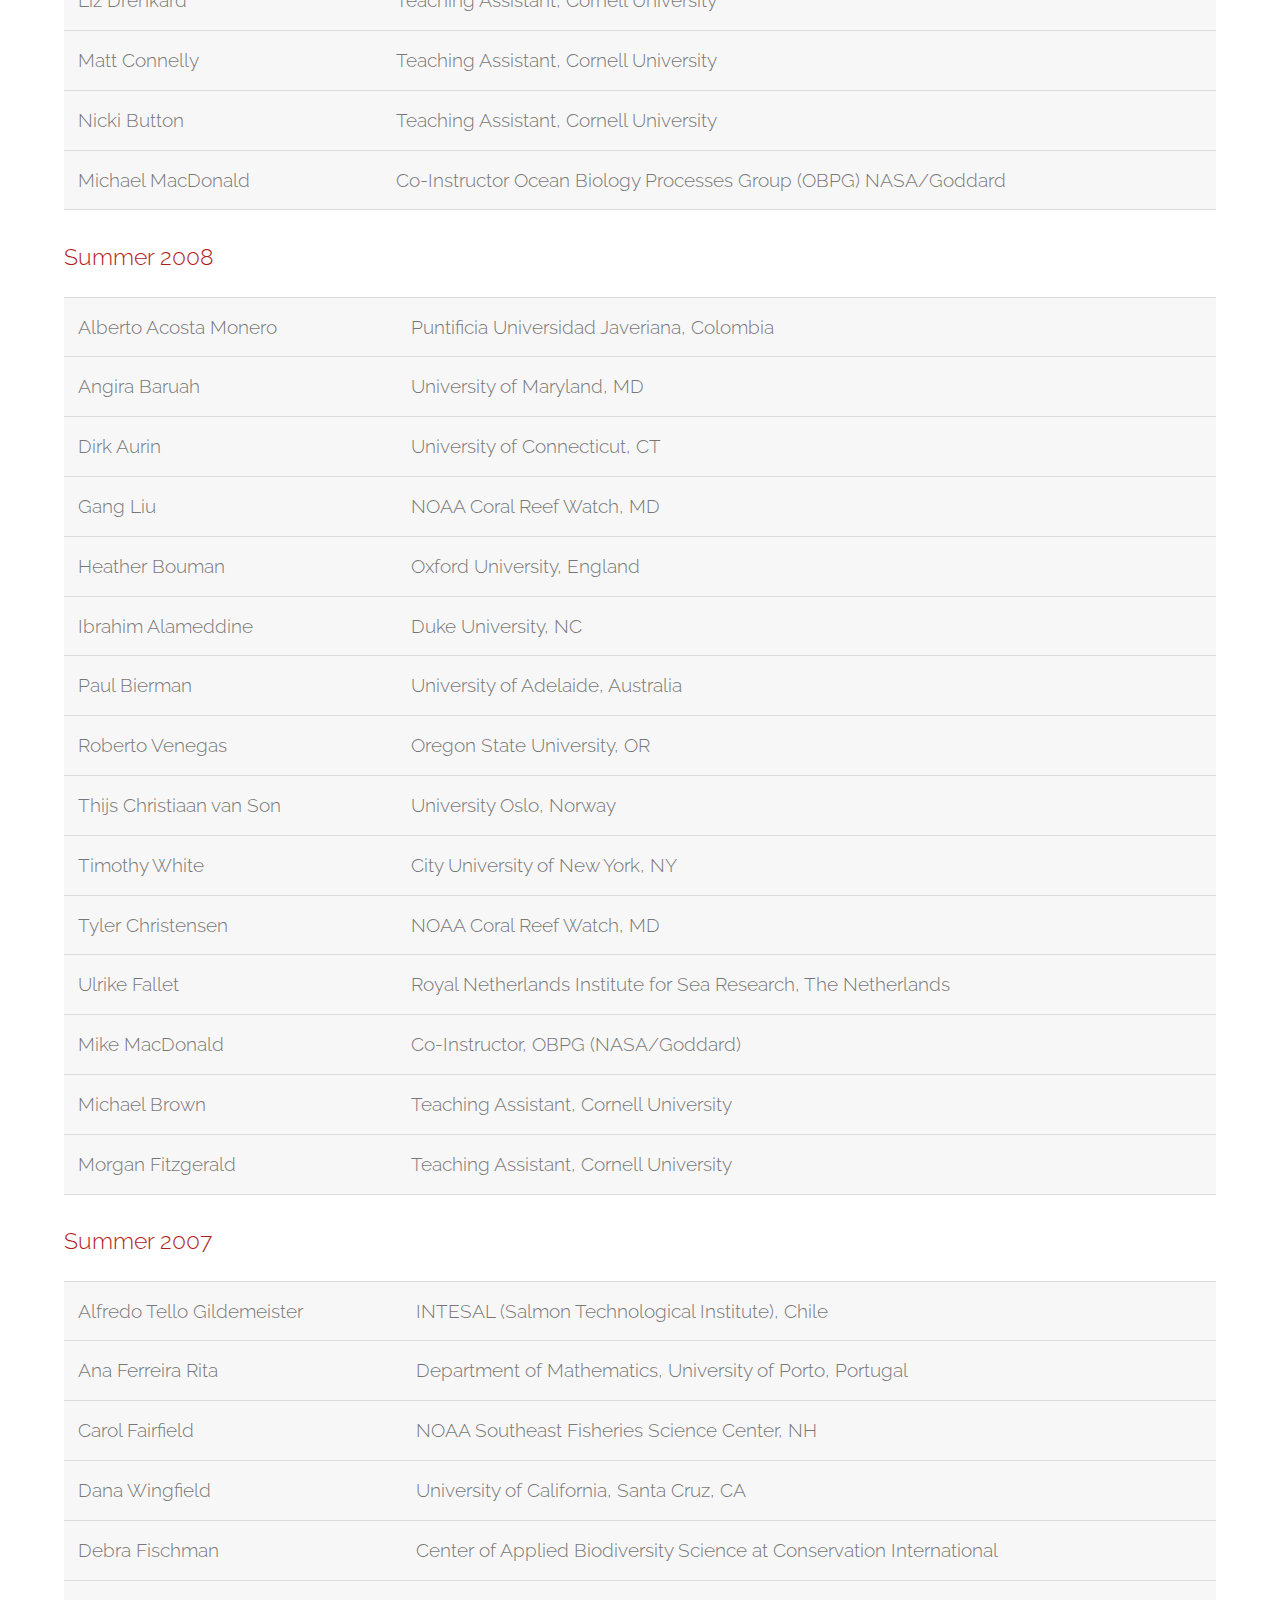
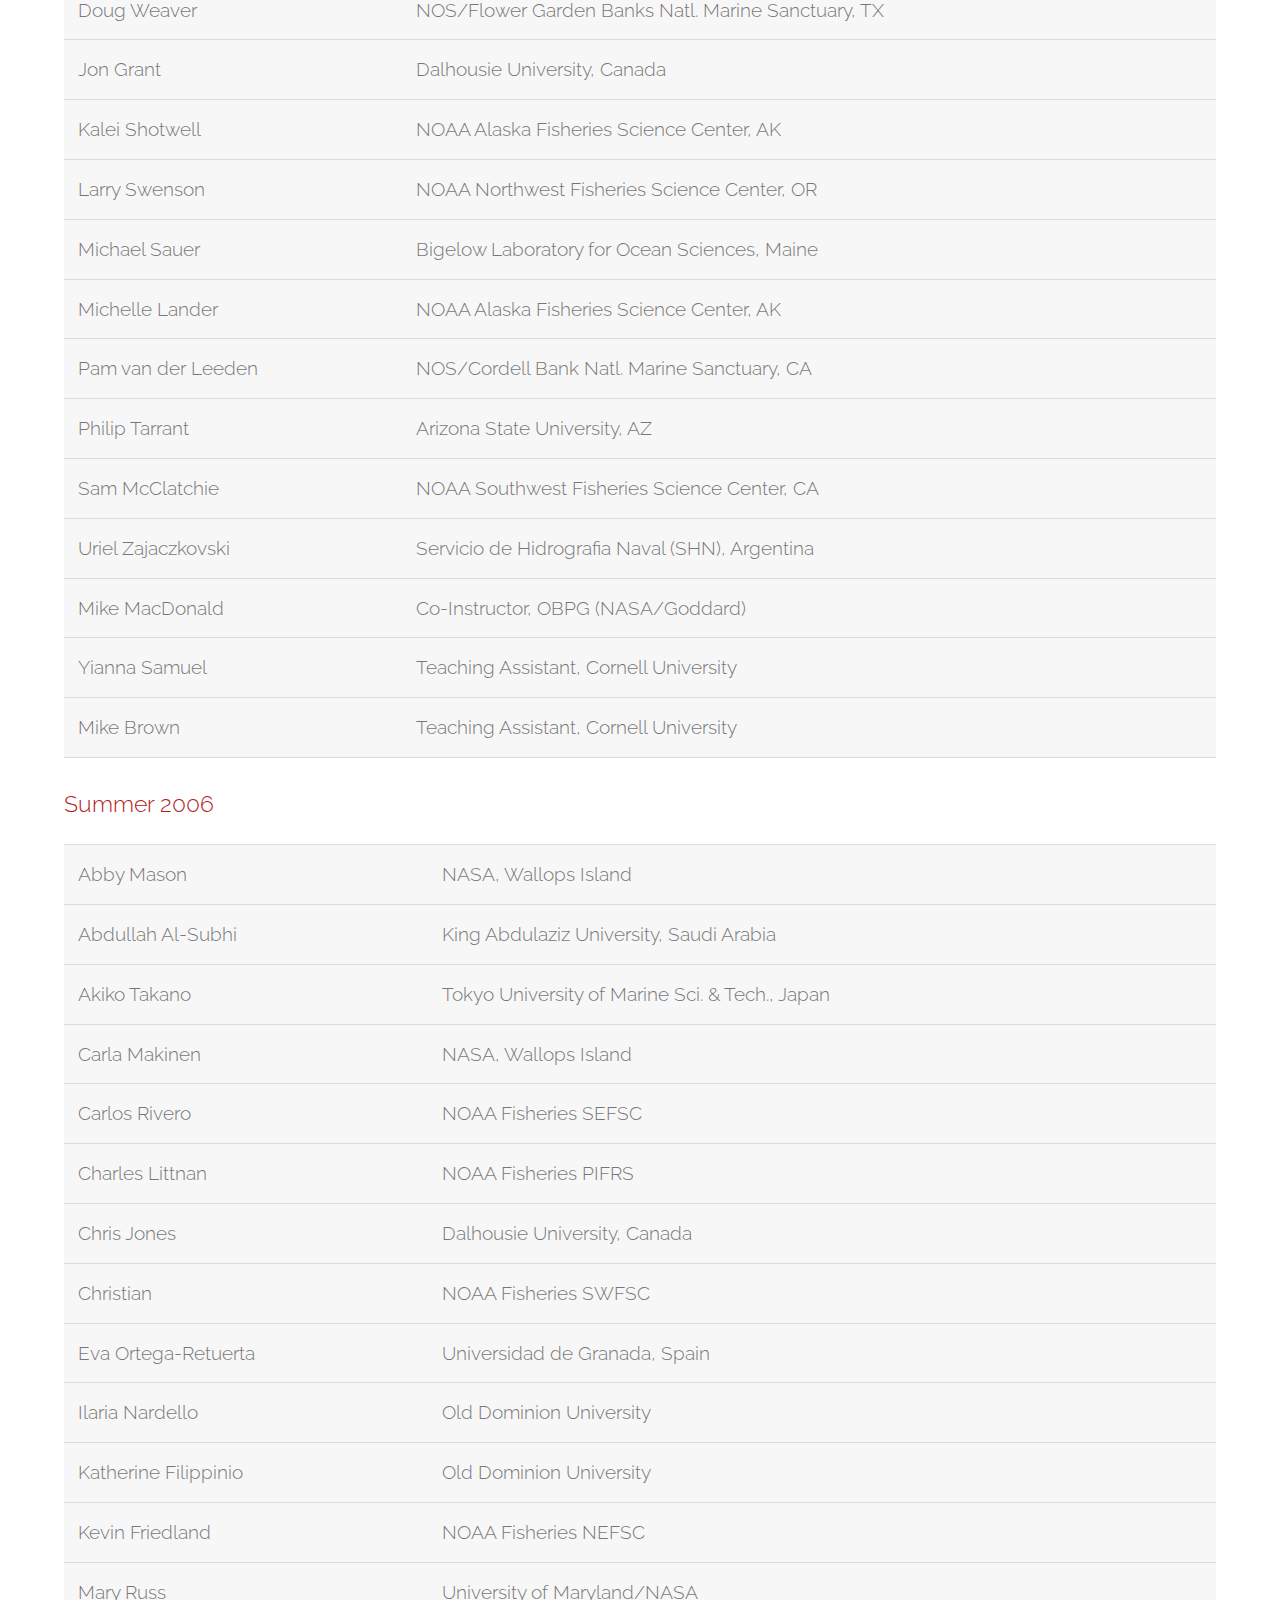
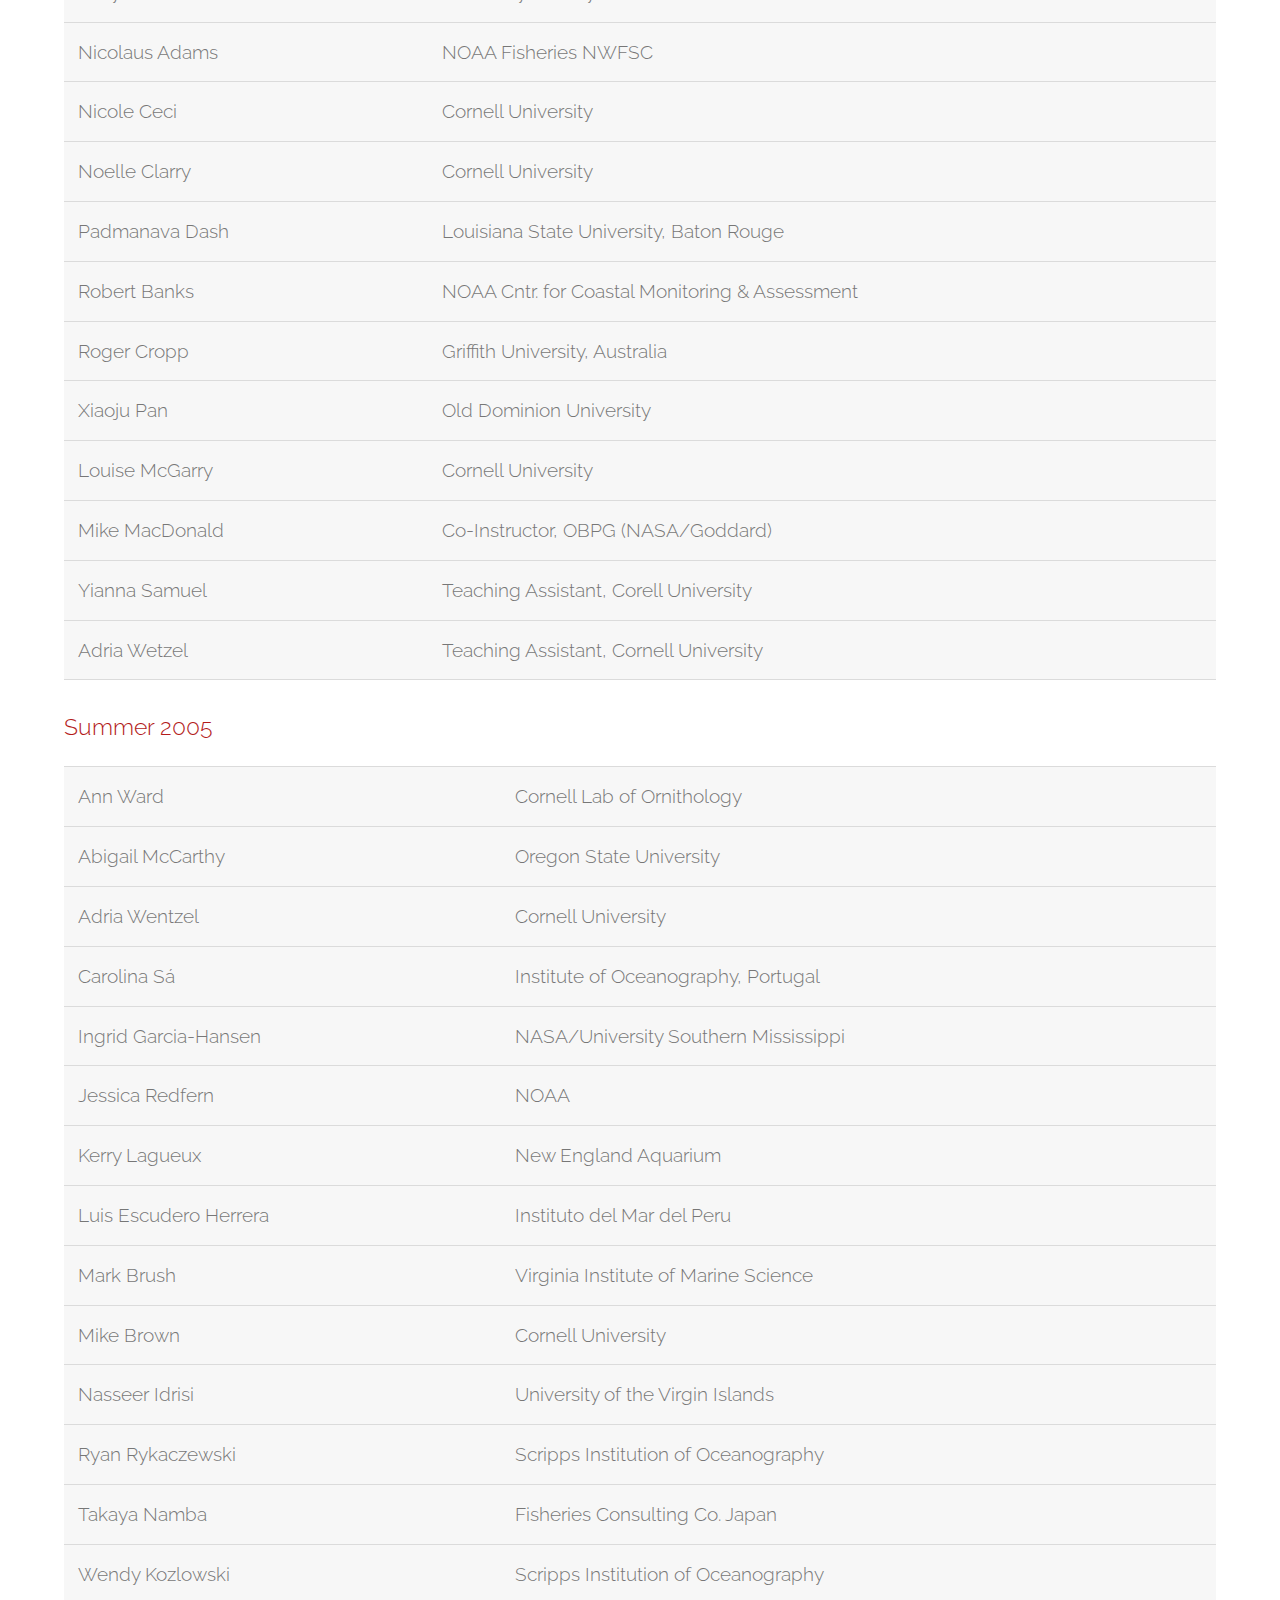
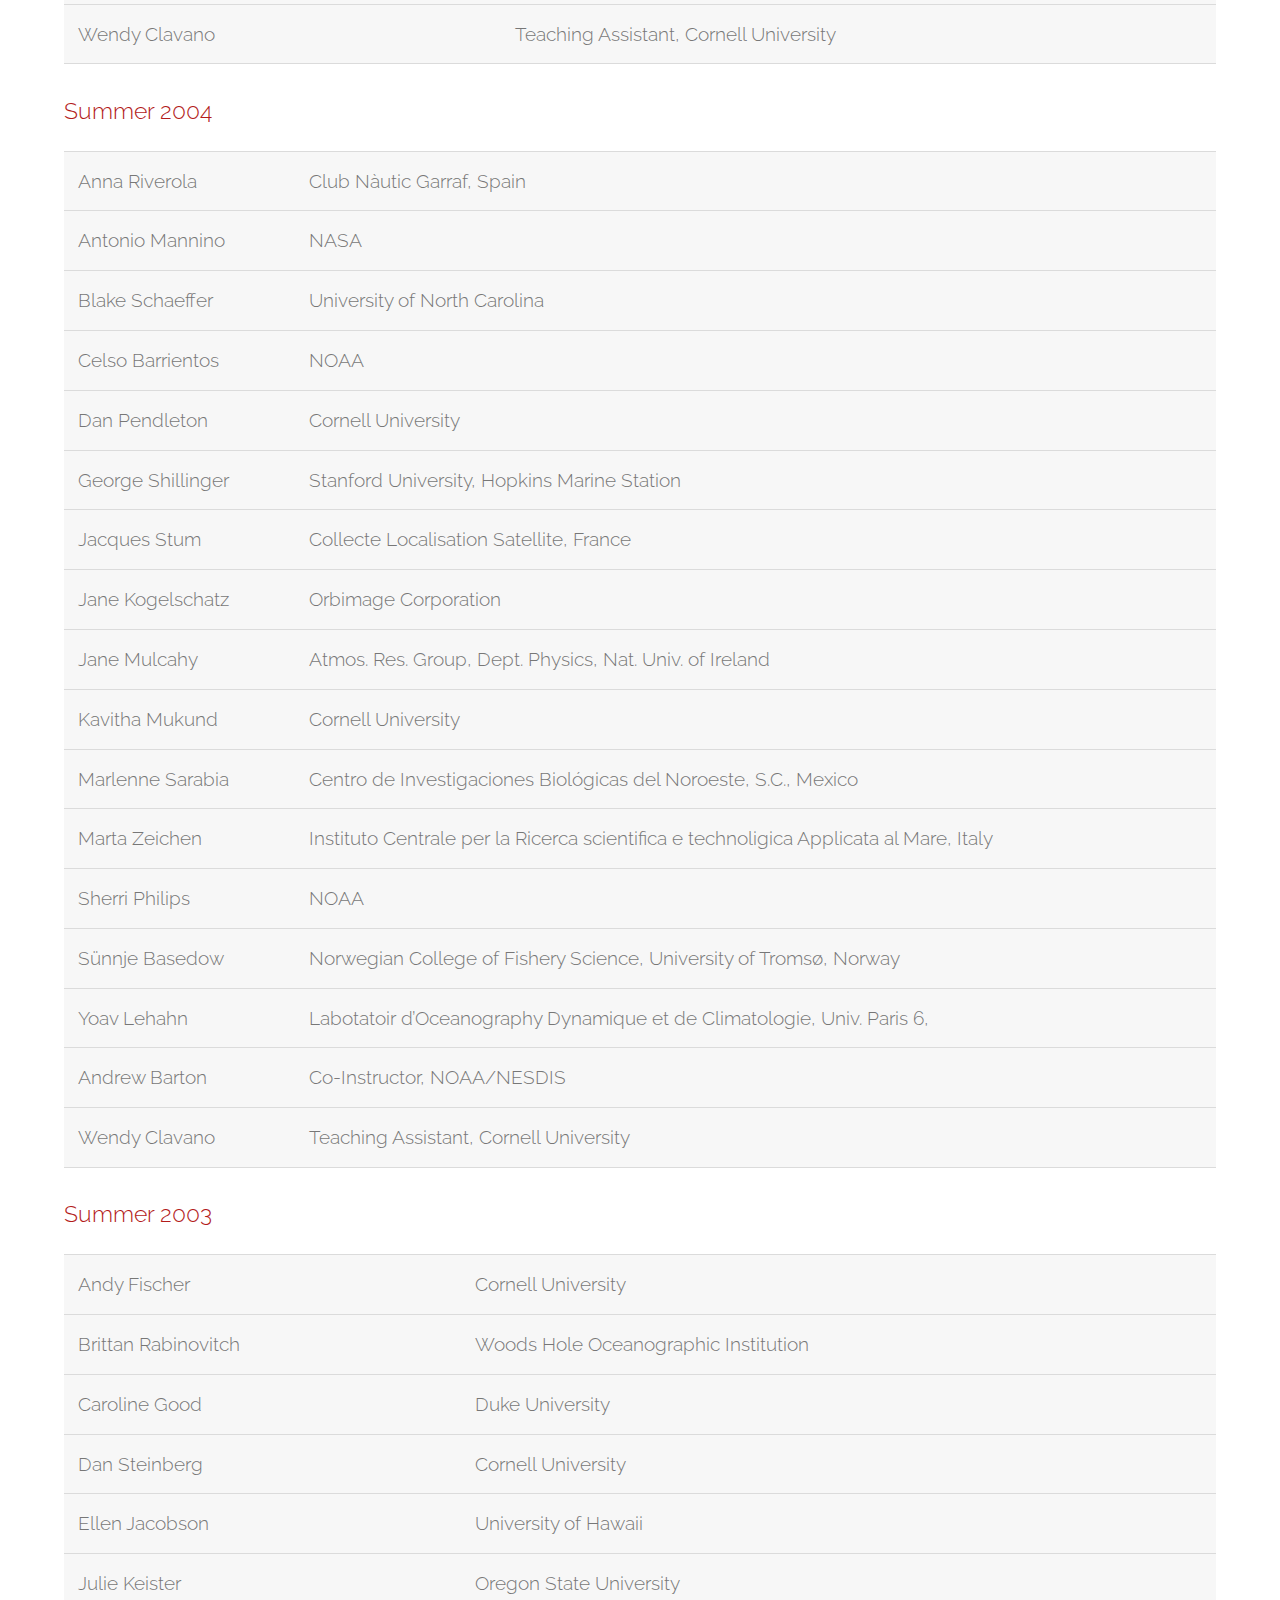
<file: participants.html>
<!DOCTYPE HTML>
<!--
	Edited by Xingchen (Sophie) Li and Jake Carnavalla
	Theory by TEMPLATED
	templated.co @templatedco
	Released for free under the Creative Commons Attribution 3.0 license (templated.co/license)
-->
<html>
	<head>
		<title>Cornell Satellite Remote Sensing | Past Participants</title>
		<meta charset="utf-8" />
		<meta name="viewport" content="width=device-width, initial-scale=1" />
		<link rel="stylesheet" href="assets/css/main.css" />
		<link rel="shortcut icon" type="image/x-icon" href="favicon.ico" />
	</head>
	<body class="subpage">

		<!-- Header -->
			<header id="header">
				<div class="inner">
					<a href="index.html" class="logo">Home</a>
					<nav id="nav">
						<a href="syllabus.html">Syllabus</a>
						<a href="overview.html">Overview and Costs</a>
						<a href="apply.html">Course Application</a>
						<a href="travel.html">Travel to Ithaca</a>
						<a href="participants.html">Past Participants</a>
					</nav>
					<a href="#navPanel" class="navPanelToggle"><span class="fa fa-bars"></span></a>
				</div>
			</header>

		<!-- Banner -->
			<section id="banner">
				<h1>Past Participants</h1>
			</section>

		<!-- Three -->
			<section id="three" class="wrapper">
				<div class="inner">
					<article>
						<h3>Summer 2017</h3>
						<div class='table-wrapper'>
							<table>
								<tbody>
									<tr>
										<td>Bo Yang</td>
										<td>University of Washington</td>
									<tr>
									<tr>
										<td>Catherine Garcia</td>
										<td>University of California, Irvine</td>
									<tr>
									<tr>
										<td>Guangming Zheng</td>
										<td>NOAA</td>
									<tr>
									<tr>
										<td>Guoqing Wang</td>
										<td>University of Massachusetts, Boston</td>
									<tr>
									<tr>
										<td>Jazmine Russell</td>
										<td>Arizona State University</td>
									<tr>
									<tr>
										<td>Jing Tan</td>
										<td>Scripps Institution of Oceanography</td>
									<tr>
									<tr>
										<td>Lifei Wang</td>
										<td>Gulf of Maine Research Institute</td>
									<tr>
									<tr>
										<td>Melanie Feen</td>
										<td>Skidmore College</td>
									<tr>
									<tr>
										<td>Nicole "Nikki" DeLuca</td>
										<td>Johns Hopkins University</td>
									<tr>
									<tr>
										<td>Thu Nguyen</td>
										<td>Carleton College</td>
									<tr>
									<tr>
										<td>Xingchen "Sophie" Li</td>
										<td>Cornell Teaching Assistant</td>
									<tr>
									<tr>
										<td>Jake Carnavalla</td>
										<td>Cornell Teaching Assistant</td>
									<tr>
								</tbody>
							</table>
						</div>
					</article>
					<article>
						<h3>Summer 2016</h3>
						<div class="table-wrapper">
							<table>
								<tbody>
									<tr>
										<td>Boyang “Jack” Pan</td>
										<td>Scripps Institution of Oceanography </td>
									<tr>
									<tr>
										<td>Brendan DeTracey</td>
										<td>Bedford Institute of Oceanography, Canada</td>
									<tr>
									<tr>
										<td>Carlos Lara</td>
										<td>Universidad Catolica del Norte, Chile</td>
									<tr>
									<tr>
										<td>Diana Pavlecka</td>
										<td>DigitalGlobe </td>
									<tr>
									<tr>
										<td>Dylan Catlett</td>
										<td>University of California, Santa Barbara </td>
									<tr>
									<tr>
										<td>Emily Bockmon</td>
										<td>Scripps Institution of Oceanography </td>
									<tr>
									<tr>
										<td>Inia Mariel Soto-Ramos</td>
										<td>Stennis Space Center </td>
									<tr>
									<tr>
										<td>Jan-Erik Tesdal</td>
										<td>Columbia University </td>
									<tr>
									<tr>
										<td>Juliana Pesavento</td>
										<td>University of Washington</td>
									<tr>
									<tr>
										<td>Madhur Devkota</td>
										<td>Mississippi State University??</td>
									<tr>
									<tr>
										<td>Melishia Santiago</td>
										<td>Clark University </td>
									<tr>
									<tr>
										<td>Mohammed Ahmed</td>
										<td>Calgary University, Canada</td>
									<tr>
									<tr>
										<td>Mohammed Uddin</td>
										<td>Institute of Marine Sciences and Fisheries, Bangladesh</td>
									<tr>
									<tr>
										<td>Nichol Abib</td>
										<td>Cornell University</td>
									<tr>
									<tr>
										<td>Paul Suprenand</td>
										<td>Mote Marine Laboratory </td>
									<tr>
									<tr>
										<td>Philip Bresnahan</td>
										<td>San Francisco Estuary Institute</td>
									<tr>
									<tr>
										<td>Priya Sharma</td>
										<td>Univiversity of Pennsylvania </td>
									<tr>
									<tr>
										<td>Ryan Ford</td>
										<td>Rochester Institute of Technology</td>
									<tr>
									<tr>
										<td>Shukai Cai</td>
										<td>University of California, Irvine</td>
									<tr>
									<tr>
										<td>William Oestreich</td>
										<td>Woods Hole Oceanographic Institution</td>
									<tr>
									<tr>
										<td>Erin Meyer-Gutbrod</td>
										<td>Cornell Graduate TA</td>
									<tr>
									<tr>
										<td>Margaret Daly</td>
										<td>Cornell Undergradaute TA</td>
									<tr>
									<tr>
										<td>Rob Wolfe</td>
										<td>Cornell Undergradaute TA</td>
									<tr>

								</tbody>
							</table>
						</div>
					</article>
					<article>
						<h3>Summer 2015</h3>
						<div class='table-wrapper'>
							<table>
								<tbody>
									<tr>
										<td>Christopher Ilori</td>
										<td>Simon Fraser University, Canada</td>
									<tr>
									<tr>
										<td>Emma Chilton</td>
										<td>Cornell University</td>
									<tr>
									<tr>
										<td>Katie Kaplan</td>
										<td>Cornell University</td>
									<tr>
									<tr>
										<td>Michael Campbell</td>
										<td>KAUST, Saudi Arabia</td>
									<tr>
									<tr>
										<td>Samuel Nadell</td>
										<td>Cornell University</td>
									<tr>
								</tbody>
							</table>
						</div>
					</article>
					<article>
						<h3>Summer 2014</h3>
						<div class='table-wrapper'>
							<table>
								<tbody>
									<tr>
										<td>Andrew Ross</td>
										<td>Pennsylvania State University</td>
									<tr>
									<tr>
										<td>Anna Cabre </td>
										<td>University of Pennsylvania </td>
									<tr>
									<tr>
										<td>Christeine Lee</td>
										<td>AAAS/NASA Earth Science, Applied Sciences</td>
									<tr>
									<tr>
										<td>Doug Patson</td>
										<td>Cornell University</td>
									<tr>
									<tr>
										<td>Emily Cira</td>
										<td>Texas A&M University, Corpus Christi</td>
									<tr>
									<tr>
										<td>Brook Denton-Jones </td>
										<td>University of Southern Mississippi</td>
									<tr>
									<tr>
										<td>Francisco Soto-Santiago</td>
										<td>University of Puerto Rico, Rio Piedras</td>
									<tr>
									<tr>
										<td>Iskhaq Iskandar</td>
										<td>Universitas Sriwijaya, Indonesia</td>
									<tr>
									<tr>
										<td>Joleah Lamb</td>
										<td>Cornell University</td>
									<tr>
									<tr>
										<td>Juan Torres-Perez</td>
										<td>NASA Ames Research Center</td>
									<tr>
									<tr>
										<td>Julia McDowell</td>
										<td>Cornell University</td>
									<tr>
									<tr>
										<td>Katie Glodzik</td>
										<td>University of Florida</td>
									<tr>
									<tr>
										<td>Margaret Daly</td>
										<td>Cornell University</td>
									<tr>
									<tr>
										<td>Maria Vega-Rodriguez</td>
										<td>University of South Florida</td>
									<tr>
									<tr>
										<td>Nicole Bardabelias</td>
										<td>Cornell University</td>
									<tr>
									<tr>
										<td>Nikolaos Zarokanellos</td>
										<td>Kaust University, Saudi Arabia </td>
									<tr>
									<tr>
										<td>Randy Jones</td>
										<td>Virginia Institute of Marine Science</td>
									<tr>
									<tr>
										<td>Robert Lossing</td>
										<td>NASA Goddard Space Flight Center</td>
									<tr>
									<tr>
										<td>Robinson Mugo</td>
										<td>Regional Center for Mapping of Resources for Development, Kenya</td>
									<tr>
									<tr>
										<td>Salim Al Hajri</td>
										<td>Marine Science and Fisheries Center, Oman</td>
									<tr>
									<tr>
										<td>Adam Stewart</td>
										<td>Cornell University - Teaching Assistant</td>
									<tr>
									<tr>
										<td>Erin Meyer-Gutbrod</td>
										<td>Cornell University - Teaching Assistant</td>
									<tr>
									<tr>
										<td>Louise McGarry</td>
										<td>Cornell University - Teaching Assistant</td>
									<tr>
									<tr>
										<td>Sean Bailey</td>
										<td>OBPG at NASA/Goddard - Guest Lecturer</td>
									<tr>
								</tbody>
							</table>
						</div>
					</article>
					<article>
						<h3>Summer 2013</h3>
						<div class='table-wrapper'>
							<table>
								<tbody>
									<tr>
										<td>Alex Driedger</td>
										<td>University of Waterloo, Canada</td>
									<tr>
									<tr>
										<td>Annie Bourbonnais </td>
										<td>University of Massachusetts, Dartmouth</td>
									<tr>
									<tr>
										<td>Claire Parker </td>
										<td>University of California Santa Cruz</td>
									<tr>
									<tr>
										<td>Emma Wear </td>
										<td>University of California, Santa Barbara</td>
									<tr>
									<tr>
										<td>Enass Said </td>
										<td>Ministry of Agriculture and Fisheries Wealth, Oman</td>
									<tr>
									<tr>
										<td>Grace Kim</td>
										<td>Johns Hopkins University</td>
									<tr>
									<tr>
										<td>Maria Herrmann </td>
										<td>NASA Goddard Space Flight Center</td>
									<tr>
									<tr>
										<td>Marites (Tess) Canto </td>
										<td>University of Queensland, Australia</td>
									<tr>
									<tr>
										<td>Maxime Benoit-Gagne</td>
										<td>Takuvik Joint Universite Laval, Canada</td>
									<tr>
									<tr>
										<td>Nicolas Van Oostende</td>
										<td>Princeton University</td>
									<tr>
									<tr>
										<td>Rita Polónia </td>
										<td>Universities of Aveiro, Portugal</td>
									<tr>
									<tr>
										<td>Tihomir Kostadinov </td>
										<td>University of Richmond</td>
									<tr>
									<tr>
										<td>Wan Muhd Azran </td>
										<td>Malaysian Remote Sensing Agency</td>
									<tr>
									<tr>
										<td>Xiao Liu</td>
										<td>University of Southern California</td>
									<tr>
									<tr>
										<td>Yang Feng</td>
										<td>Virginia Institute of Marine Science</td>
									<tr>
									<tr>
										<td>Robert Levine </td>
										<td>Cornell University, TA</td>
									<tr>
									<tr>
										<td>Nick Nardelli</td>
										<td>Cornell University, TA</td>
									<tr>
								</tbody>
							</table>
						</div>
					</article>
					<article>
						<h3>Summer 2012</h3>
						<div class='table-wrapper'>
							<table>
								<tbody>
									<tr>
										<td>Alyson Kauffman</td>
										<td>GeoEye</td>
									<tr>
									<tr>
										<td>Ann Bardin</td>
										<td>U.C. Irvine</td>
									<tr>
									<tr>
										<td>Christie Wood</td>
										<td>Clark University</td>
									<tr>
									<tr>
										<td>Dan Pendleton</td>
										<td>NOAA</td>
									<tr>
									<tr>
										<td>Isabel Gonçalves</td>
										<td>CIIMAR, Portugal</td>
									<tr>
									<tr>
										<td>Ivanna Waight</td>
										<td>Environmental Research Institute, Belize</td>
									<tr>
									<tr>
										<td>Jane Ndungu</td>
										<td>University of Twente, The Netherlands</td>
									<tr>
									<tr>
										<td>Jillian Lyles</td>
										<td>Cornell University</td>
									<tr>
									<tr>
										<td>Katherine Kirk</td>
										<td>Cornell University/WHOI</td>
									<tr>
									<tr>
										<td>Kathryn Beaumont</td>
										<td>Cornell University</td>
									<tr>
									<tr>
										<td>Kylie Bloodsworth</td>
										<td>University of New England</td>
									<tr>
									<tr>
										<td>Virginie van Dongen-Vogels</td>
										<td>Oregon State University</td>
									<tr>
									<tr>
										<td>Alexander Huth</td>
										<td>Cornell University, TA</td>
									<tr>
									<tr>
										<td>Erin Gutbrod</td>
										<td>Cornell University, TA</td>
									<tr>
								</tbody>
							</table>
						</div>
					</article>
					<article>
						<h3>Summer 2011</h3>
						<div class='table-wrapper'>
							<table>
								<tbody>
									<tr>
										<td>Abigail Uribe Martinez</td>
										<td>CONABIO, Mexico</td>
									<tr>
									<tr>
										<td>Alex Simpson</td>
										<td>Cornell University</td>
									<tr>
									<tr>
										<td>Beatrice Rasmussen</td>
										<td>University of Texas, Dallas</td>
									<tr>
									<tr>
										<td>David Lary</td>
										<td>University of Texas, Dallas</td>
									<tr>
									<tr>
										<td>Erin Urquhart</td>
										<td>Johns Hopkins University</td>
									<tr>
									<tr>
										<td>Ian Brosnan</td>
										<td>Cornell University</td>
									<tr>
									<tr>
										<td>Jerome King</td>
										<td>GeoEye Inc.</td>
									<tr>
									<tr>
										<td>Jing Tao</td>
										<td>Dalhousie, Canada</td>
									<tr>
									<tr>
										<td>Maximilian Spielmann </td>
										<td>Cornell University</td>
									<tr>
									<tr>
										<td>Melissa Carter</td>
										<td>Scrippts Instition of Oceanography</td>
									<tr>
									<tr>
										<td>Nabin Malakar</td>
										<td>University of Texas, Dallas</td>
									<tr>
									<tr>
										<td>Rachele Gallisai</td>
										<td>Institut de Ciències del Mar, CMIMA, Spain</td>
									<tr>
									<tr>
										<td>Ryan Vandermeulen </td>
										<td>University of Southern Mississippi</td>
									<tr>
									<tr>
										<td>Sara Rivero</td>
										<td>Johns Hopkins University</td>
									<tr>
									<tr>
										<td>Stuart Hamilton</td>
										<td>College of William and Mary</td>
									<tr>
									<tr>
										<td>Vanessa Escobar</td>
										<td>NASA Goddard</td>
									<tr>
									<tr>
										<td>Jacqui Yost</td>
										<td>Teaching Assistant, Cornell University</td>
									<tr>
									<tr>
										<td>Robert Levine</td>
										<td>Teaching Assistant, Cornell University</td>
									<tr>
								</tbody>
							</table>
						</div>
					</article>
					<article>
						<h3>Summer 2010</h3>
						<div class='table-wrapper'>
							<table>
								<tbody>
									<tr>
										<td>Jay Lee</td>
										<td>Cornell University, New York</td>
									<tr>
									<tr>
										<td>Johannie Martin</td>
										<td>Département de biologie et Québec-Océan, Canada</td>
									<tr>
									<tr>
										<td>Leigh Gurney</td>
										<td>University of British Columbia, Vancouver Canada</td>
									<tr>
									<tr>
										<td>Maria Guadalupe Morteo Reyes</td>
										<td>Stn. Oceanogr. Ensenada Baja California, Mexico</td>
									<tr>
									<tr>
										<td>Marina Marrari</td>
										<td>NASA/Goddard, Maryland</td>
									<tr>
									<tr>
										<td>Morgaine McKibben</td>
										<td>Oregon State University, Oregon</td>
									<tr>
									<tr>
										<td>Pengwang Zhai</td>
										<td>NASA/Langley Sci. Systems and Applications, Inc, Virginia</td>
									<tr>
									<tr>
										<td>Robyn Conmy</td>
										<td>Environmental Protection Agency, Florida</td>
									<tr>
									<tr>
										<td>Matt Connelly</td>
										<td>Teaching Assistant, Cornell University</td>
									<tr>
								</tbody>
							</table>
						</div>
					</article>
					<article>
						<h3>Summer 2009</h3>
						<div class='table-wrapper'>
							<table>
								<tbody>
									<tr>
										<td>Andrew LaRoy</td>
										<td>GeoEye Corporation</td>
									<tr>
									<tr>
										<td>Ben Ward</td>
										<td>Massachusetts Institute of Technology</td>
									<tr>
									<tr>
										<td>David O’Donnell</td>
										<td>Upstate Freshwater Institute in Syracuse</td>
									<tr>
									<tr>
										<td>Dondra Biller</td>
										<td>U. C. Santa Cruz</td>
									<tr>
									<tr>
										<td>Erlend Hovland</td>
										<td>Trondhjem Biological Station, Dept. of Biology NTNU, Norway</td>
									<tr>
									<tr>
										<td>Foad Yousef</td>
										<td>Biology Department at Michigan Technological University</td>
									<tr>
									<tr>
										<td>Giorgos Kakagiannis</td>
										<td>Department of Marine Sciences, University of the Aegean, Greece</td>
									<tr>
									<tr>
										<td>Heidi Franklin</td>
										<td>Darling Marine Center, University of Maine</td>
									<tr>
									<tr>
										<td>Helga do Rosario Gomes</td>
										<td>Bigelow Labs, Boothbay Harbor, Maine</td>
									<tr>
									<tr>
										<td>Isabel Araújo</td>
										<td>Centre for Marine and Environ. Sci. (CIIMAR), Oporto Portugal</td>
									<tr>
									<tr>
										<td>Joe Trotter</td>
										<td>Cornell University</td>
									<tr>
									<tr>
										<td>Lu Wang</td>
										<td>Dept. of Earth & Environmental Sciences, Rutgers</td>
									<tr>
									<tr>
										<td>Margaret Selzer</td>
										<td>Earth and Environmental Sciences at Wesleyan University, CT</td>
									<tr>
									<tr>
										<td>Mark Wojda</td>
										<td>Civil/Environ. Engineering at the University of New Brunswick, Canada</td>
									<tr>
									<tr>
										<td>MaryGail Perkins</td>
										<td>Upstate Freshwater Institute in Syracuse</td>
									<tr>
									<tr>
										<td>Rebecca Asch</td>
										<td>Scripps Institution of Oceanography</td>
									<tr>
									<tr>
										<td>Steve Granger</td>
										<td>University of Rhode Island</td>
									<tr>
									<tr>
										<td>Taylor Crockford</td>
										<td>Woods Hole Oceanographic Institution</td>
									<tr>
									<tr>
										<td>Dan Bishop</td>
										<td>Teaching Assistant, Cornell University</td>
									<tr>
									<tr>
										<td>Liz Drenkard</td>
										<td>Teaching Assistant, Cornell University</td>
									<tr>
									<tr>
										<td>Matt Connelly</td>
										<td>Teaching Assistant, Cornell University</td>
									<tr>
									<tr>
										<td>Nicki Button</td>
										<td>Teaching Assistant, Cornell University</td>
									<tr>
									<tr>
										<td>Michael MacDonald</td>
										<td>Co-Instructor Ocean Biology Processes Group (OBPG) NASA/Goddard</td>
									<tr>
								</tbody>
							</table>
						</div>
					</article>
					<article>
						<h3>Summer 2008</h3>
						<div class='table-wrapper'>
							<table>
								<tbody>
									<tr>
										<td>Alberto Acosta Monero</td>
										<td>Puntificia Universidad Javeriana, Colombia</td>
									<tr>
									<tr>
										<td>Angira Baruah</td>
										<td>University of Maryland, MD</td>
									<tr>
									<tr>
										<td>Dirk Aurin</td>
										<td>University of Connecticut, CT</td>
									<tr>
									<tr>
										<td>Gang Liu</td>
										<td>NOAA Coral Reef Watch, MD</td>
									<tr>
									<tr>
										<td>Heather Bouman</td>
										<td>Oxford University, England</td>
									<tr>
									<tr>
										<td>Ibrahim Alameddine</td>
										<td>Duke University, NC</td>
									<tr>
									<tr>
										<td>Paul Bierman</td>
										<td>University of Adelaide, Australia</td>
									<tr>
									<tr>
										<td>Roberto Venegas</td>
										<td>Oregon State University, OR</td>
									<tr>
									<tr>
										<td>Thijs Christiaan van Son</td>
										<td>University Oslo, Norway</td>
									<tr>
									<tr>
										<td>Timothy White </td>
										<td>City University of New York, NY</td>
									<tr>
									<tr>
										<td>Tyler Christensen</td>
										<td>NOAA Coral Reef Watch, MD</td>
									<tr>
									<tr>
										<td>Ulrike Fallet</td>
										<td>Royal Netherlands Institute for Sea Research, The Netherlands</td>
									<tr>
									<tr>
										<td>Mike MacDonald</td>
										<td>Co-Instructor, OBPG (NASA/Goddard)</td>
									<tr>
									<tr>
										<td>Michael Brown</td>
										<td>Teaching Assistant, Cornell University</td>
									<tr>
									<tr>
										<td>Morgan Fitzgerald</td>
										<td>Teaching Assistant, Cornell University</td>
									<tr>
								</tbody>
							</table>
						</div>
					</article>
					<article>
						<h3>Summer 2007</h3>
						<div class='table-wrapper'>
							<table>
								<tbody>
									<tr>
										<td>Alfredo Tello Gildemeister</td>
										<td>INTESAL (Salmon Technological Institute), Chile</td>
									<tr>
									<tr>
										<td>Ana Ferreira Rita</td>
										<td>Department of Mathematics, University of Porto, Portugal</td>
									<tr>
									<tr>
										<td>Carol Fairfield</td>
										<td>NOAA Southeast Fisheries Science Center, NH</td>
									<tr>
									<tr>
										<td>Dana Wingfield</td>
										<td>University of California, Santa Cruz, CA</td>
									<tr>
									<tr>
										<td>Debra Fischman</td>
										<td>Center of Applied Biodiversity Science at Conservation International</td>
									<tr>
									<tr>
										<td>Doug Weaver</td>
										<td>NOS/Flower Garden Banks Natl. Marine Sanctuary, TX</td>
									<tr>
									<tr>
										<td>Jon Grant</td>
										<td>Dalhousie University, Canada</td>
									<tr>
									<tr>
										<td>Kalei Shotwell</td>
										<td>NOAA Alaska Fisheries Science Center, AK</td>
									<tr>
									<tr>
										<td>Larry Swenson</td>
										<td>NOAA Northwest Fisheries Science Center, OR</td>
									<tr>
									<tr>
										<td>Michael Sauer</td>
										<td>Bigelow Laboratory for Ocean Sciences, Maine</td>
									<tr>
									<tr>
										<td>Michelle Lander</td>
										<td>NOAA Alaska Fisheries Science Center, AK</td>
									<tr>
									<tr>
										<td>Pam van der Leeden</td>
										<td>NOS/Cordell Bank Natl. Marine Sanctuary, CA</td>
									<tr>
									<tr>
										<td>Philip Tarrant</td>
										<td>Arizona State University, AZ</td>
									<tr>
									<tr>
										<td>Sam McClatchie</td>
										<td>NOAA Southwest Fisheries Science Center, CA</td>
									<tr>
									<tr>
										<td>Uriel Zajaczkovski</td>
										<td>Servicio de Hidrografia Naval (SHN), Argentina</td>
									<tr>
									<tr>
										<td>Mike MacDonald</td>
										<td>Co-Instructor, OBPG (NASA/Goddard)</td>
									<tr>
									<tr>
										<td>Yianna Samuel</td>
										<td>Teaching Assistant, Cornell University</td>
									<tr>
									<tr>
										<td>Mike Brown</td>
										<td>Teaching Assistant, Cornell University</td>
									<tr>
								</tbody>
							</table>
						</div>
					</article>
					<article>
						<h3>Summer 2006</h3>
						<div class='table-wrapper'>
							<table>
								<tbody>
									<tr>
										<td>Abby Mason</td>
										<td>NASA, Wallops Island</td>
									<tr>
									<tr>
										<td>Abdullah Al-Subhi</td>
										<td>King Abdulaziz University, Saudi Arabia</td>
									<tr>
									<tr>
										<td>Akiko Takano</td>
										<td>Tokyo University of Marine Sci. & Tech., Japan</td>
									<tr>
									<tr>
										<td>Carla Makinen</td>
										<td>NASA, Wallops Island</td>
									<tr>
									<tr>
										<td>Carlos Rivero</td>
										<td>NOAA Fisheries SEFSC</td>
									<tr>
									<tr>
										<td>Charles Littnan</td>
										<td>NOAA Fisheries PIFRS</td>
									<tr>
									<tr>
										<td>Chris Jones</td>
										<td>Dalhousie University, Canada</td>
									<tr>
									<tr>
										<td>Christian</td>
										<td>NOAA Fisheries SWFSC</td>
									<tr>
									<tr>
										<td>Eva Ortega-Retuerta</td>
										<td>Universidad de Granada, Spain</td>
									<tr>
									<tr>
										<td>Ilaria Nardello</td>
										<td>Old Dominion University</td>
									<tr>
									<tr>
										<td>Katherine Filippinio</td>
										<td>Old Dominion University</td>
									<tr>
									<tr>
										<td>Kevin Friedland</td>
										<td>NOAA Fisheries NEFSC</td>
									<tr>
									<tr>
										<td>Mary Russ</td>
										<td>University of Maryland/NASA</td>
									<tr>
									<tr>
										<td>Nicolaus Adams</td>
										<td>NOAA Fisheries NWFSC</td>
									<tr>
									<tr>
										<td>Nicole Ceci</td>
										<td>Cornell University</td>
									<tr>
									<tr>
										<td>Noelle Clarry</td>
										<td>Cornell University</td>
									<tr>
									<tr>
										<td>Padmanava Dash</td>
										<td>Louisiana State University, Baton Rouge</td>
									<tr>
									<tr>
										<td>Robert Banks</td>
										<td>NOAA Cntr. for Coastal Monitoring & Assessment</td>
									<tr>
									<tr>
										<td>Roger Cropp</td>
										<td>Griffith University, Australia</td>
									<tr>
									<tr>
										<td>Xiaoju Pan</td>
										<td>Old Dominion University</td>
									<tr>
									<tr>
										<td>Louise McGarry</td>
										<td>Cornell University</td>
									<tr>
									<tr>
										<td>Mike MacDonald</td>
										<td>Co-Instructor, OBPG (NASA/Goddard)</td>
									<tr>
									<tr>
										<td>Yianna Samuel</td>
										<td>Teaching Assistant, Corell University</td>
									<tr>
									<tr>
										<td>Adria Wetzel</td>
										<td>Teaching Assistant, Cornell University</td>
									<tr>
								</tbody>
							</table>
						</div>
					</article>
					<article>
						<h3>Summer 2005</h3>
						<div class='table-wrapper'>
							<table>
								<tbody>
									<tr>
										<td>Ann Ward</td>
										<td> Cornell Lab of Ornithology</td>
									<tr>
									<tr>
										<td>Abigail McCarthy</td>
										<td> Oregon State University</td>
									<tr>
									<tr>
										<td>Adria Wentzel</td>
										<td> Cornell University</td>
									<tr>
									<tr>
										<td>Carolina Sá</td>
										<td> Institute of Oceanography, Portugal</td>
									<tr>
									<tr>
										<td>Ingrid Garcia-Hansen</td>
										<td> NASA/University Southern Mississippi</td>
									<tr>
									<tr>
										<td>Jessica Redfern</td>
										<td> NOAA</td>
									<tr>
									<tr>
										<td>Kerry Lagueux</td>
										<td> New England Aquarium</td>
									<tr>
									<tr>
										<td>Luis Escudero Herrera</td>
										<td> Instituto del Mar del Peru</td>
									<tr>
									<tr>
										<td>Mark Brush</td>
										<td> Virginia Institute of Marine Science</td>
									<tr>
									<tr>
										<td>Mike Brown</td>
										<td> Cornell University</td>
									<tr>
									<tr>
										<td>Nasseer Idrisi</td>
										<td> University of the Virgin Islands</td>
									<tr>
									<tr>
										<td>Ryan Rykaczewski</td>
										<td> Scripps Institution of Oceanography</td>
									<tr>
									<tr>
										<td>Takaya Namba</td>
										<td> Fisheries Consulting Co. Japan</td>
									<tr>
									<tr>
										<td>Wendy Kozlowski</td>
										<td> Scripps Institution of Oceanography</td>
									<tr>
									<tr>
										<td>Wendy Clavano</td>
										<td>Teaching Assistant, Cornell University</td>
									<tr>
								</tbody>
							</table>
						</div>
					</article>
					<article>
						<h3>Summer 2004</h3>
						<div class='table-wrapper'>
							<table>
								<tbody>
									<tr>
										<td>Anna Riverola</td>
										<td>Club Nàutic Garraf, Spain</td>
									<tr>
									<tr>
										<td>Antonio Mannino</td>
										<td> NASA</td>
									<tr>
									<tr>
										<td>Blake Schaeffer</td>
										<td> University of North Carolina</td>
									<tr>
									<tr>
										<td>Celso Barrientos</td>
										<td> NOAA</td>
									<tr>
									<tr>
										<td>Dan Pendleton</td>
										<td> Cornell University</td>
									<tr>
									<tr>
										<td>George Shillinger</td>
										<td> Stanford University, Hopkins Marine Station</td>
									<tr>
									<tr>
										<td>Jacques Stum</td>
										<td> Collecte Localisation Satellite, France</td>
									<tr>
									<tr>
										<td>Jane Kogelschatz</td>
										<td> Orbimage Corporation</td>
									<tr>
									<tr>
										<td>Jane Mulcahy</td>
										<td> Atmos. Res. Group, Dept. Physics, Nat. Univ. of Ireland</td>
									<tr>
									<tr>
										<td>Kavitha Mukund</td>
										<td> Cornell University</td>
									<tr>
									<tr>
										<td>Marlenne Sarabia</td>
										<td> Centro de Investigaciones Biológicas del Noroeste, S.C., Mexico</td>
									<tr>
									<tr>
										<td>Marta Zeichen</td>
										<td> Instituto Centrale per la Ricerca scientifica e technoligica Applicata al Mare, Italy</td>
									<tr>
									<tr>
										<td>Sherri Philips</td>
										<td> NOAA</td>
									<tr>
									<tr>
										<td>Sünnje Basedow</td>
										<td> Norwegian College of Fishery Science, University of Tromsø, Norway</td>
									<tr>
									<tr>
										<td>Yoav Lehahn</td>
										<td> Labotatoir d’Oceanography Dynamique et de Climatologie, Univ. Paris 6,</td>
									<tr>
									<tr>
										<td>Andrew Barton</td>
										<td>Co-Instructor, NOAA/NESDIS</td>
									<tr>
									<tr>
										<td>Wendy Clavano</td>
										<td>Teaching Assistant, Cornell University</td>
									<tr>
								</tbody>
							</table>
						</div>
					</article>
					<article>
						<h3>Summer 2003</h3>
						<div class='table-wrapper'>
							<table>
								<tbody>
									<tr>
										<td>Andy Fischer</td>
										<td> Cornell University</td>
									<tr>
									<tr>
										<td>Brittan Rabinovitch</td>
										<td> Woods Hole Oceanographic Institution</td>
									<tr>
									<tr>
										<td>Caroline Good</td>
										<td> Duke University</td>
									<tr>
									<tr>
										<td>Dan Steinberg</td>
										<td> Cornell University</td>
									<tr>
									<tr>
										<td>Ellen Jacobson</td>
										<td> University of Hawaii</td>
									<tr>
									<tr>
										<td>Julie Keister</td>
										<td> Oregon State University</td>
									<tr>
									<tr>
										<td>Justin Vandever</td>
										<td> Cornell University</td>
									<tr>
									<tr>
										<td>Meredith Maglio</td>
										<td> Cornell University</td>
									<tr>
									<tr>
										<td>Michael Ford</td>
										<td> NOAA</td>
									<tr>
									<tr>
										<td>Pete Kane</td>
										<td> Cornell University</td>
									<tr>
									<tr>
										<td>Sabrina Varnam</td>
										<td> NOAA</td>
									<tr>
								</tbody>
							</table>
						</div>
					</article>
					<article>
						<h3>Summer 2001</h3>
						<div class='table-wrapper'>
							<table>
								<tbody>
									<tr>
										<td>Andreas Walli</td>
										<td> Stanford University, Hopkins Marine Station</td>
									<tr>
									<tr>
										<td>David (Ben) Allison</td>
										<td> Scripps Institution of Oceanography</td>
									<tr>
									<tr>
										<td>Eli Perrone</td>
										<td> Cornell University</td>
									<tr>
									<tr>
										<td>Igor Sancristobal</td>
										<td> AZTI Fisheries Resources Department, Spain</td>
									<tr>
									<tr>
										<td>Martha Milagritos Barreto</td>
										<td> Peruvian Sea Institute-IMARPE</td>
									<tr>
									<tr>
										<td>Olive Cabrera</td>
										<td> Marine Sci. Institute of the Philippines</td>
									<tr>
									<tr>
										<td>Shaye Wolf</td>
										<td> University of California, Santa Cruz</td>
									<tr>
									<tr>
										<td>Steven Teo</td>
										<td> Stanford University, Hopkins Marine Station</td>
									<tr>
								</tbody>
							</table>
						</div>
					</article>
					<article>
						<h3>Summer 2000</h3>
						<div class='table-wrapper'>
							<table>
								<tbody>
									<tr>
										<td>Fabrizio D’Ortenzio</td>
										<td> Stazione Zoologica, Napoli Italy</td>
									<tr>
									<tr>
										<td>Gregory Thorhaug</td>
										<td> Cornell University</td>
									<tr>
									<tr>
										<td>Jackie Johnson-Cragg</td>
										<td> Chesapk. Environ. Monitoring</td>
									<tr>
									<tr>
										<td>Larissa Back</td>
										<td> Cornell University</td>
									<tr>
									<tr>
										<td>Laura Knight</td>
										<td> Self-Employed</td>
									<tr>
									<tr>
										<td>Mariella Ragni</td>
										<td> Stazione Zoologica. Napoli Italy</td>
									<tr>
									<tr>
										<td>Marta Zeichen</td>
										<td> University of Southampton, England</td>
									<tr>
									<tr>
										<td>Philip Rosenman</td>
										<td> Cornell University</td>
									<tr>
									<tr>
										<td>Ramon Sosa-Avalos</td>
										<td> Departamento de Oceanografía Física, Mexico</td>
									<tr>
									<tr>
										<td>Sigrid Salo</td>
										<td> NOAA/PMEL</td>
									<tr>
								</tbody>
							</table>
						</div>
					</article>
					<article>
						<h3>Summer 1999</h3>
						<div class='table-wrapper'>
							<table>
								<tbody>
									<tr>
										<td>Andrew Barton</td>
										<td> Cornell University</td>
									<tr>
									<tr>
										<td>Anne Switzer</td>
										<td> North Carolina State University</td>
									<tr>
									<tr>
										<td>Ben Carr</td>
										<td> Cornell University</td>
									<tr>
									<tr>
										<td>David Rosenfield</td>
										<td> Cornell University</td>
									<tr>
									<tr>
										<td>Jacob Hoeyer</td>
										<td> University of Copenhagen, Denmark</td>
									<tr>
									<tr>
										<td>Jennifer Whiteis</td>
										<td> Cornell University</td>
									<tr>
									<tr>
										<td>John Akl</td>
										<td> Eckerd College</td>
									<tr>
									<tr>
										<td>Joseph Salisbury</td>
										<td> University of New Hampshire</td>
									<tr>
									<tr>
										<td>Leonid Sokoletsky</td>
										<td> Bar Iban University, Israel</td>
									<tr>
									<tr>
										<td>Marta Zeichen</td>
										<td> University of Southampton, England</td>
									<tr>
									<tr>
										<td>Paola Castellanos</td>
										<td> University of Technology of the Sea, Venezuela</td>
									<tr>
									<tr>
										<td>Scott Myer</td>
										<td> Cornell University</td>
									<tr>
									<tr>
										<td>Stephen Healey</td>
										<td> U. Mass. Dartmouth</td>
									<tr>
									<tr>
										<td>Tom Sidel</td>
										<td> Cornell University</td>
									<tr>
									<tr>
										<td>Ana Martins</td>
										<td> University of the Azores, Portugal</td>
									<tr>
								</tbody>
							</table>
						</div>
					</article>		
				</div>
			</section>

		<!-- Scripts -->
			<script src="assets/js/jquery.min.js"></script>
			<script src="assets/js/skel.min.js"></script>
			<script src="assets/js/util.js"></script>
			<script src="assets/js/main.js"></script>

	</body>
</html>
</file>
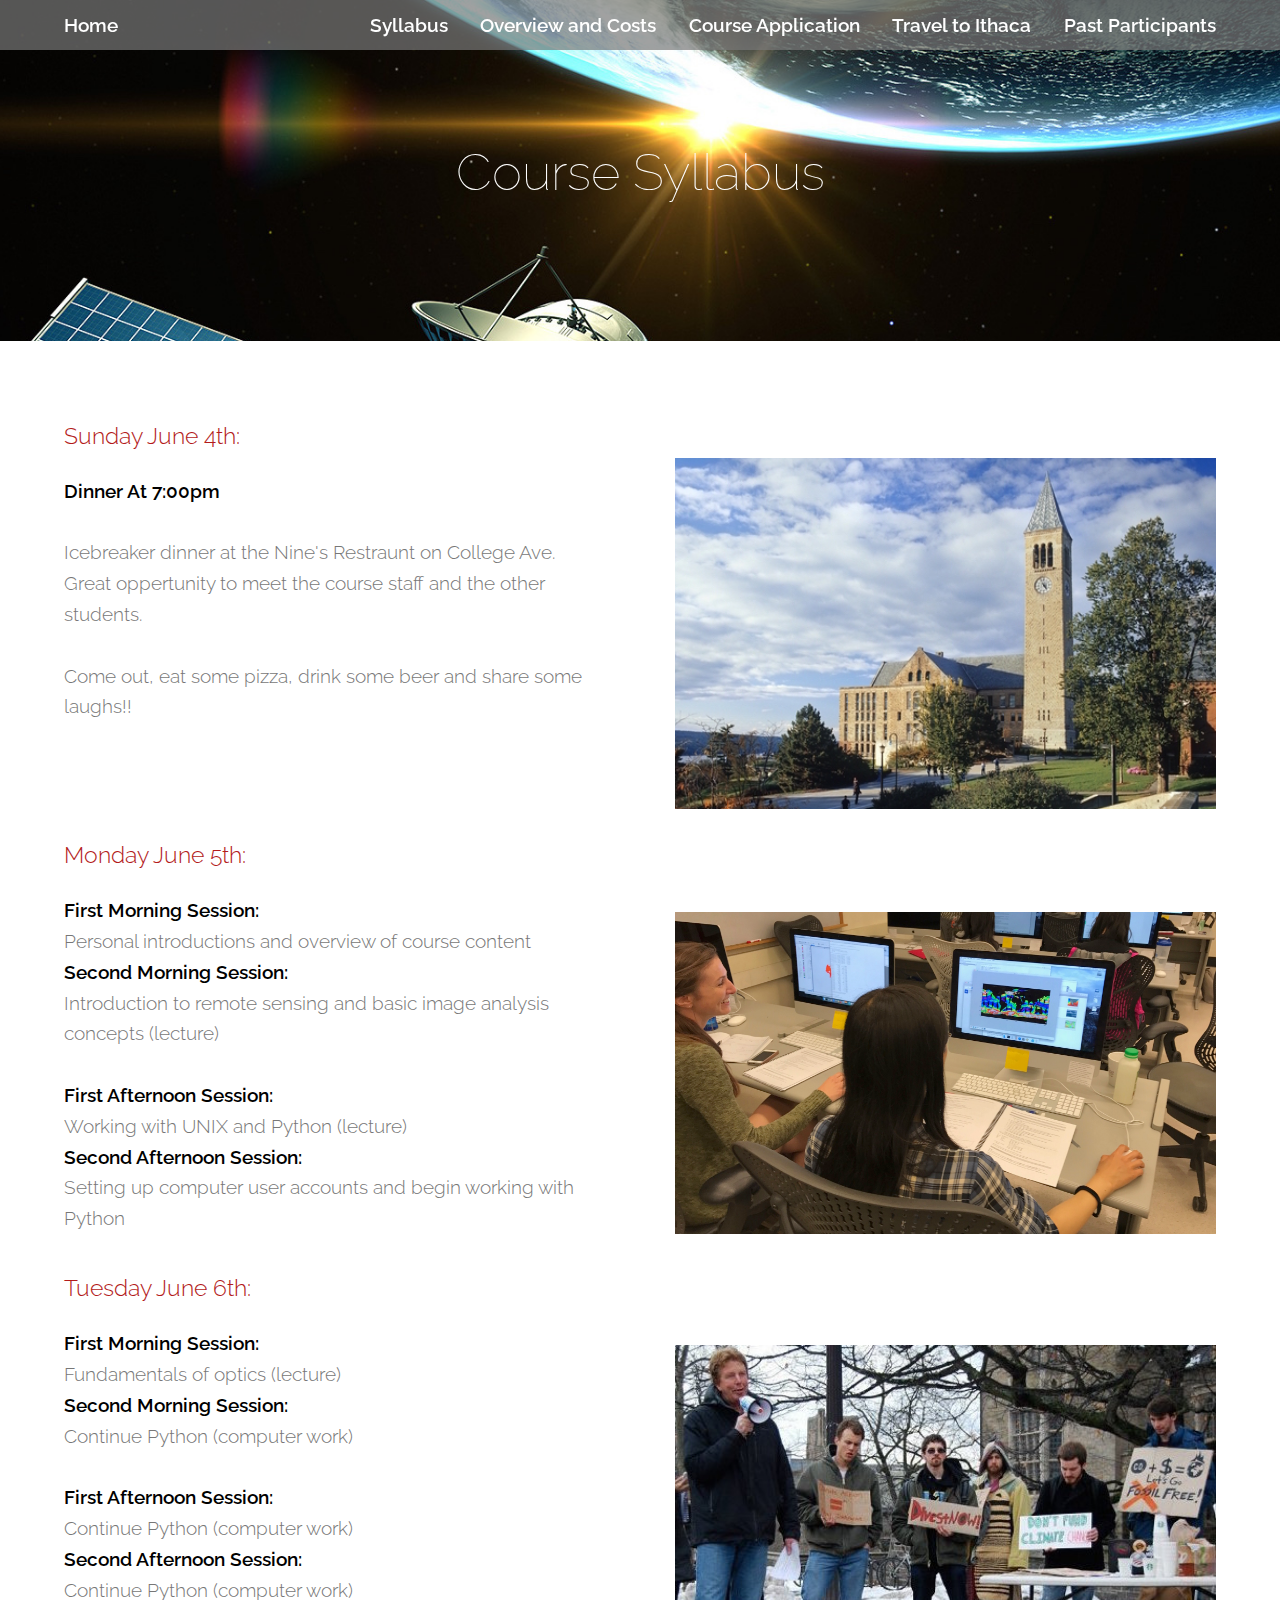
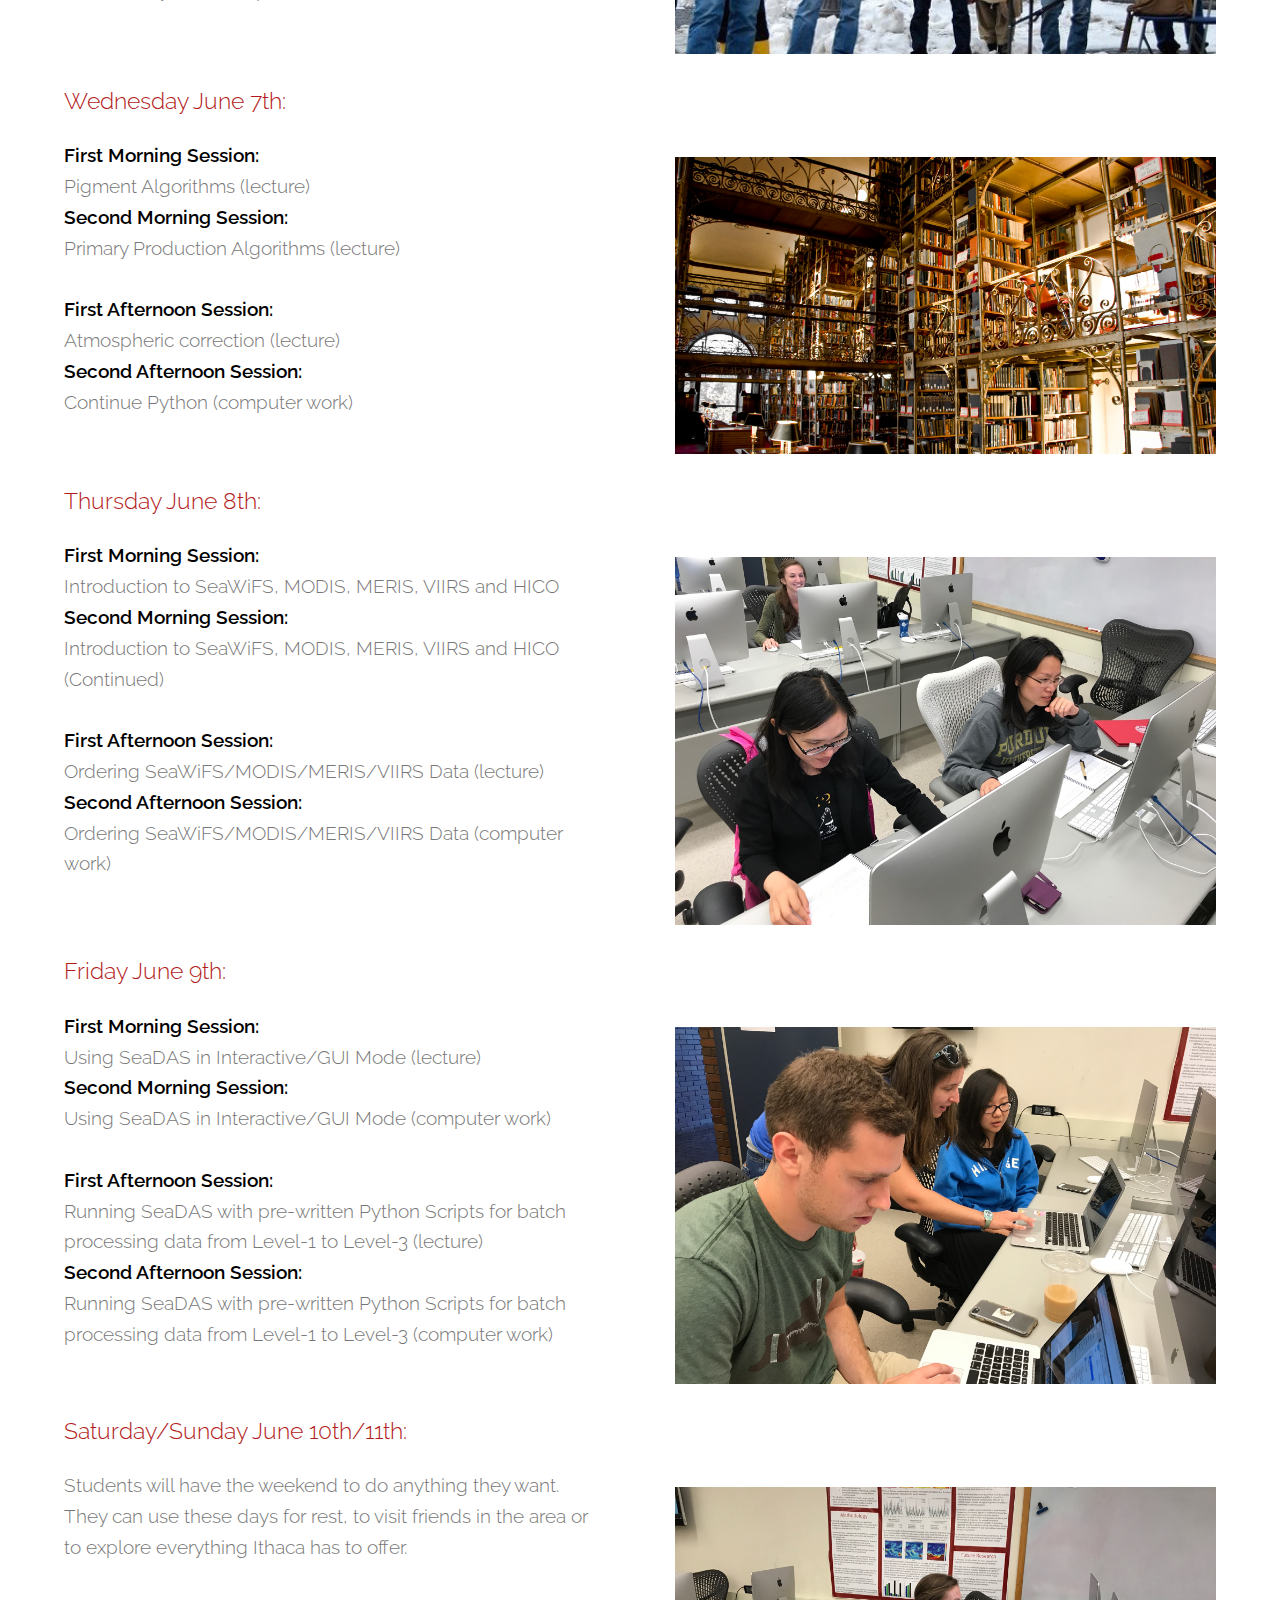
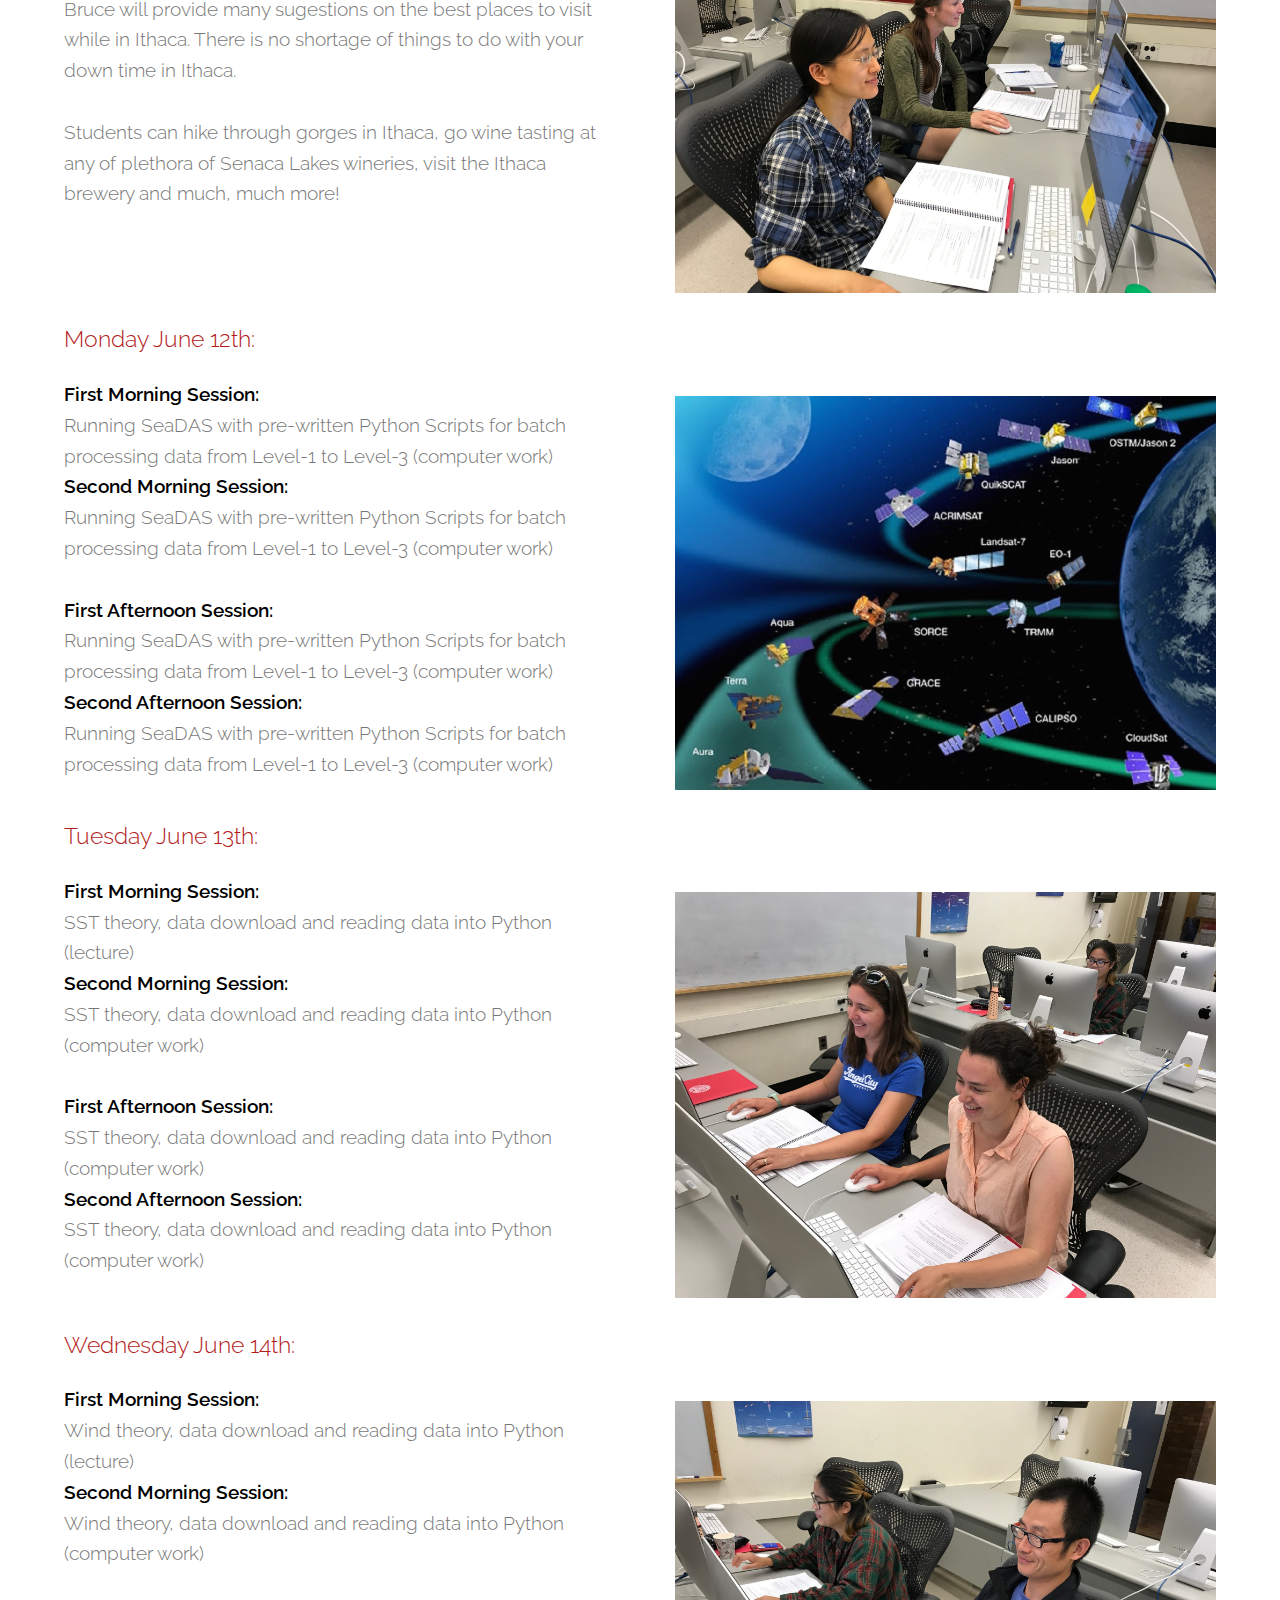
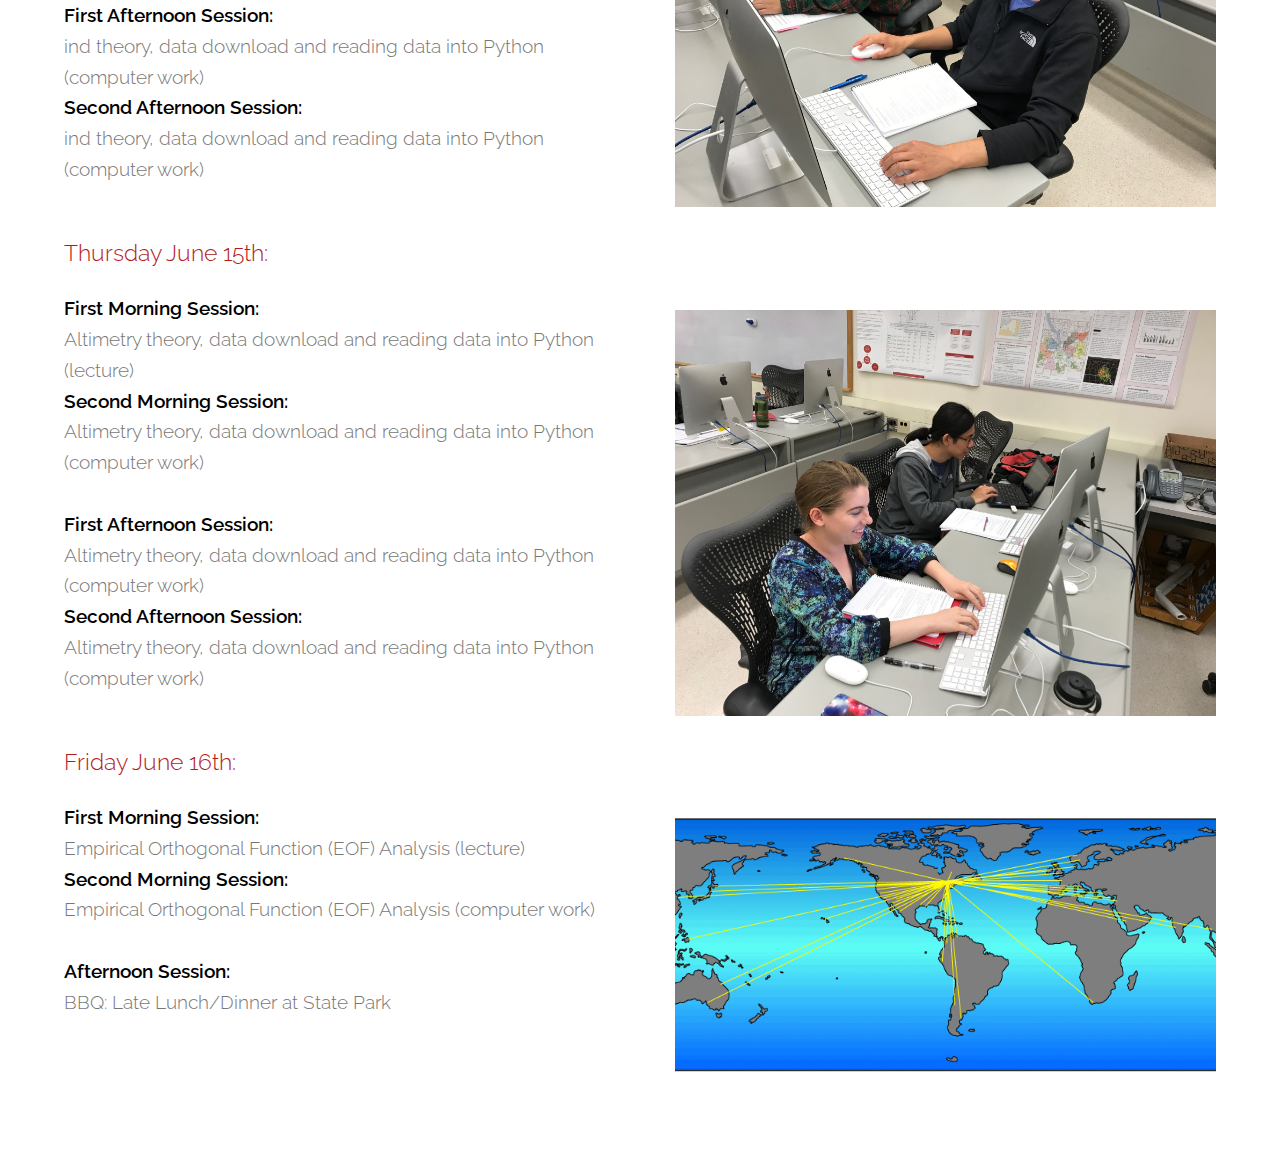
<file: syllabus.html>
<!DOCTYPE HTML>
<!--
	Edited by Xingchen (Sophie) Li and Jake Carnavalla
	Theory by TEMPLATED
	templated.co @templatedco
	Released for free under the Creative Commons Attribution 3.0 license (templated.co/license)
-->
<html>
	<head>
		<title>Cornell Satellite Remote Sensing | Syllabus</title>
		<meta charset="utf-8" />
		<meta name="viewport" content="width=device-width, initial-scale=1" />
		<link rel="stylesheet" href="assets/css/main.css" />
		<link rel="shortcut icon" type="image/x-icon" href="favicon.ico" />
	</head>
	<body class="subpage">

		<!-- Header -->
			<header id="header">
				<div class="inner">

					<a href="index.html" class="logo">Home</a>
					<nav id="nav">
						<a href="syllabus.html">Syllabus</a>
						<a href="overview.html">Overview and Costs</a>
						<a href="apply.html">Course Application</a>
						<a href="travel.html">Travel to Ithaca</a>
						<a href="participants.html">Past Participants</a>
					</nav>
					<a href="#navPanel" class="navPanelToggle"><span class="fa fa-bars"></span></a>
				</div>
			</header>

		<!-- Banner -->
			<section id="banner">
				<h1>Course Syllabus</h1>
				<!-- <p>Overview of the schedule of the course and what will be covered</p> -->
			</section>

		<!-- Three -->
			<section id="three" class="wrapper">
				<div class="inner">
					<div class="flex flex-2">
						<article>
							<h3><br>Sunday June 4th:</h3>
							<p><strong>Dinner At 7:00pm </strong><br><br> Icebreaker dinner at the Nine's Restraunt on College Ave. Great oppertunity to meet the course staff and the other students. <br><br> Come out, eat some pizza, drink some beer and share some laughs!!<br></p>
						</article>
						<article>
							<div class="image fit">
								<img src="images/clock.jpg" alt="clock" />
							</div>
						</article>
					</div>
					<div class="flex flex-2">
						<article>
							<h3>Monday June 5th:</h3>
							<p><strong>First Morning Session: </strong><br> Personal introductions and overview of course content<br>
 							<strong>Second Morning Session: </strong><br> Introduction to remote sensing and basic image analysis concepts (lecture)<br><br>
 		 
 							<strong>First Afternoon Session: </strong><br> Working with UNIX and Python (lecture)<br>
 							<strong>Second Afternoon Session: </strong><br> Setting up computer user accounts and begin working with Python</p>
						</article>
						<article>
							<div class="image fit">
								<img src="images/class5.JPG" alt="class5" />
							</div>
						</article>
					</div>
					<div class="flex flex-2">
						<article>
							<h3>Tuesday June 6th:</h3>
							<p><strong>First Morning Session: </strong><br> Fundamentals of optics (lecture)<br>
 							<strong>Second Morning Session: </strong><br> Continue Python (computer work)<br><br>
 		 
 							<strong>First Afternoon Session: </strong><br> Continue Python (computer work)<br>
 							<strong>Second Afternoon Session: </strong><br> Continue Python (computer work)</p>
						</article>
						<article>
							<div class="image fit">
								<img src="images/activist_bruce.jpg" alt="activist" />
							</div>
						</article>
					</div>
					<div class="flex flex-2">
						<article>
							<h3>Wednesday June 7th:</h3>
							<p><strong>First Morning Session: </strong><br> Pigment Algorithms (lecture)<br>
 							<strong>Second Morning Session: </strong><br> Primary Production Algorithms (lecture)<br><br>
 		 
 							<strong>First Afternoon Session: </strong><br> Atmospheric correction (lecture)<br>
 							<strong>Second Afternoon Session: </strong><br> Continue Python (computer work)</p>
						</article>
						<article>
							<div class="image fit">
								<img src="images/adwhite.jpg" alt="ad">
							</div>
						</article>
					</div>
					<div class="flex flex-2">
						<article>
							<h3>Thursday June 8th:</h3>
							<p><strong>First Morning Session: </strong><br> Introduction to SeaWiFS, MODIS, MERIS, VIIRS and HICO<br>
 							<strong>Second Morning Session: </strong><br> Introduction to SeaWiFS, MODIS, MERIS, VIIRS and HICO (Continued)<br><br>
 		 
 							<strong>First Afternoon Session: </strong><br> Ordering SeaWiFS/MODIS/MERIS/VIIRS Data (lecture)<br>
 							<strong>Second Afternoon Session: </strong><br> Ordering SeaWiFS/MODIS/MERIS/VIIRS Data (computer work)</p>
						</article>
						<article>
							<div class="image fit">
								<img src="images/class7.JPG" alt="class7">
							</div>
						</article>
					</div>
					<div class="flex flex-2">
						<article>
							<h3>Friday June 9th:</h3>
							<p><strong>First Morning Session: </strong><br> Using SeaDAS in Interactive/GUI Mode (lecture)<br>
 							<strong>Second Morning Session: </strong><br> Using SeaDAS in Interactive/GUI Mode (computer work)<br><br>
 		 
 							<strong>First Afternoon Session: </strong><br> Running SeaDAS with pre-written Python Scripts for batch processing data from Level-1 to Level-3 (lecture)<br>
 							<strong>Second Afternoon Session: </strong><br> Running SeaDAS with pre-written Python Scripts for batch processing data from Level-1 to Level-3 (computer work)</p>
						</article>
						<article>
							<div class="image fit">
								<img src="images/class1.JPG" alt="class1">
							</div>
						</article>
					</div>
					<div class="flex flex-2">
						<article>
							<h3>Saturday/Sunday June 10th/11th:</h3>
							<p>Students will have the weekend to do anything they want. They can use these days for rest, to visit friends in the area or to explore everything Ithaca has to offer.<br><br>

							Bruce will provide many sugestions on the best places to visit while in Ithaca. There is no shortage of things to do with your down time in Ithaca.<br><br>

							Students can hike through gorges in Ithaca, go wine tasting at any of plethora of Senaca Lakes wineries, visit the Ithaca brewery and much, much more!</p>
						</article>
						<article>
							<div class="image fit">
								<img src="images/class8.JPG" alt="class8">
							</div>
						</article>
					</div>
					<div class="flex flex-2">
						<article>
							<h3>Monday June 12th:</h3>
							<p><strong>First Morning Session: </strong><br> Running SeaDAS with pre-written Python Scripts for batch processing data from Level-1 to Level-3 (computer work)<br>
 							<strong>Second Morning Session: </strong><br> Running SeaDAS with pre-written Python Scripts for batch processing data from Level-1 to Level-3 (computer work)<br><br>
 		 
 							<strong>First Afternoon Session: </strong><br>  Running SeaDAS with pre-written Python Scripts for batch processing data from Level-1 to Level-3 (computer work)<br>
 							<strong>Second Afternoon Session: </strong><br>  Running SeaDAS with pre-written Python Scripts for batch processing data from Level-1 to Level-3 (computer work)</p>
						</article>
						<article>
							<div class="image fit">
								<img src="images/many_sat.jpg" alt="many">
							</div>
						</article>
					</div>
					<div class="flex flex-2">
						<article>
							<h3>Tuesday June 13th:</h3>
							<p><strong>First Morning Session: </strong><br>SST theory, data download and reading data into Python (lecture)<br>
 							<strong>Second Morning Session: </strong><br> SST theory, data download and reading data into Python (computer work)<br><br>
 		 
 							<strong>First Afternoon Session: </strong><br> SST theory, data download and reading data into Python (computer work)<br>
 							<strong>Second Afternoon Session: </strong><br> SST theory, data download and reading data into Python (computer work)</p>
						</article>
						<article>
							<div class="image fit">
								<img src="images/class2.JPG" alt="class2" />
							</div>
						</article>
					</div>
					<div class="flex flex-2">
						<article>
							<h3>Wednesday June 14th:</h3>
							<p><strong>First Morning Session: </strong><br>Wind theory, data download and reading data into Python (lecture)<br>
 							<strong>Second Morning Session: </strong><br>Wind theory, data download and reading data into Python (computer work)<br><br>
 		 
 							<strong>First Afternoon Session: </strong><br> ind theory, data download and reading data into Python (computer work)<br>
 							<strong>Second Afternoon Session: </strong><br> ind theory, data download and reading data into Python (computer work)</p>
						</article>
						<article>
							<div class="image fit">
								<img src="images/class4.JPG" alt="class4" />
							</div>
						</article>
					</div>
					<div class="flex flex-2">
						<article>
							<h3>Thursday June 15th:</h3>
							<p><strong>First Morning Session: </strong><br> Altimetry theory, data download and reading data into Python (lecture)<br>
 							<strong>Second Morning Session: </strong><br>Altimetry theory, data download and reading data into Python (computer work)<br><br>
 		 
 							<strong>First Afternoon Session: </strong><br> Altimetry theory, data download and reading data into Python (computer work)<br>
 							<strong>Second Afternoon Session: </strong><br>Altimetry theory, data download and reading data into Python (computer work)</p>
						</article>
						<article>
							<div class="image fit">
								<img src="images/class6.JPG" alt="class6" />
							</div>
						</article>
					</div>
					<div class="flex flex-2">
						<article>
							<h3>Friday June 16th:</h3>
							<p><strong>First Morning Session: </strong><br>	Empirical Orthogonal Function (EOF) Analysis (lecture)<br>
 							<strong>Second Morning Session: </strong><br>	Empirical Orthogonal Function (EOF) Analysis (computer work)<br><br>
 		 
 							<strong>Afternoon Session: </strong><br> BBQ: Late Lunch/Dinner at State Park<br>
						</article>
						<article>
							<div class="image fit">
								<img src="images/ocean.gif" alt="ocean" />
							</div>
						</article>
					</div>
				</div>
			</section>

		<!-- Scripts -->
			<script src="assets/js/jquery.min.js"></script>
			<script src="assets/js/skel.min.js"></script>
			<script src="assets/js/util.js"></script>
			<script src="assets/js/main.js"></script>

	</body>
</html>
</file>
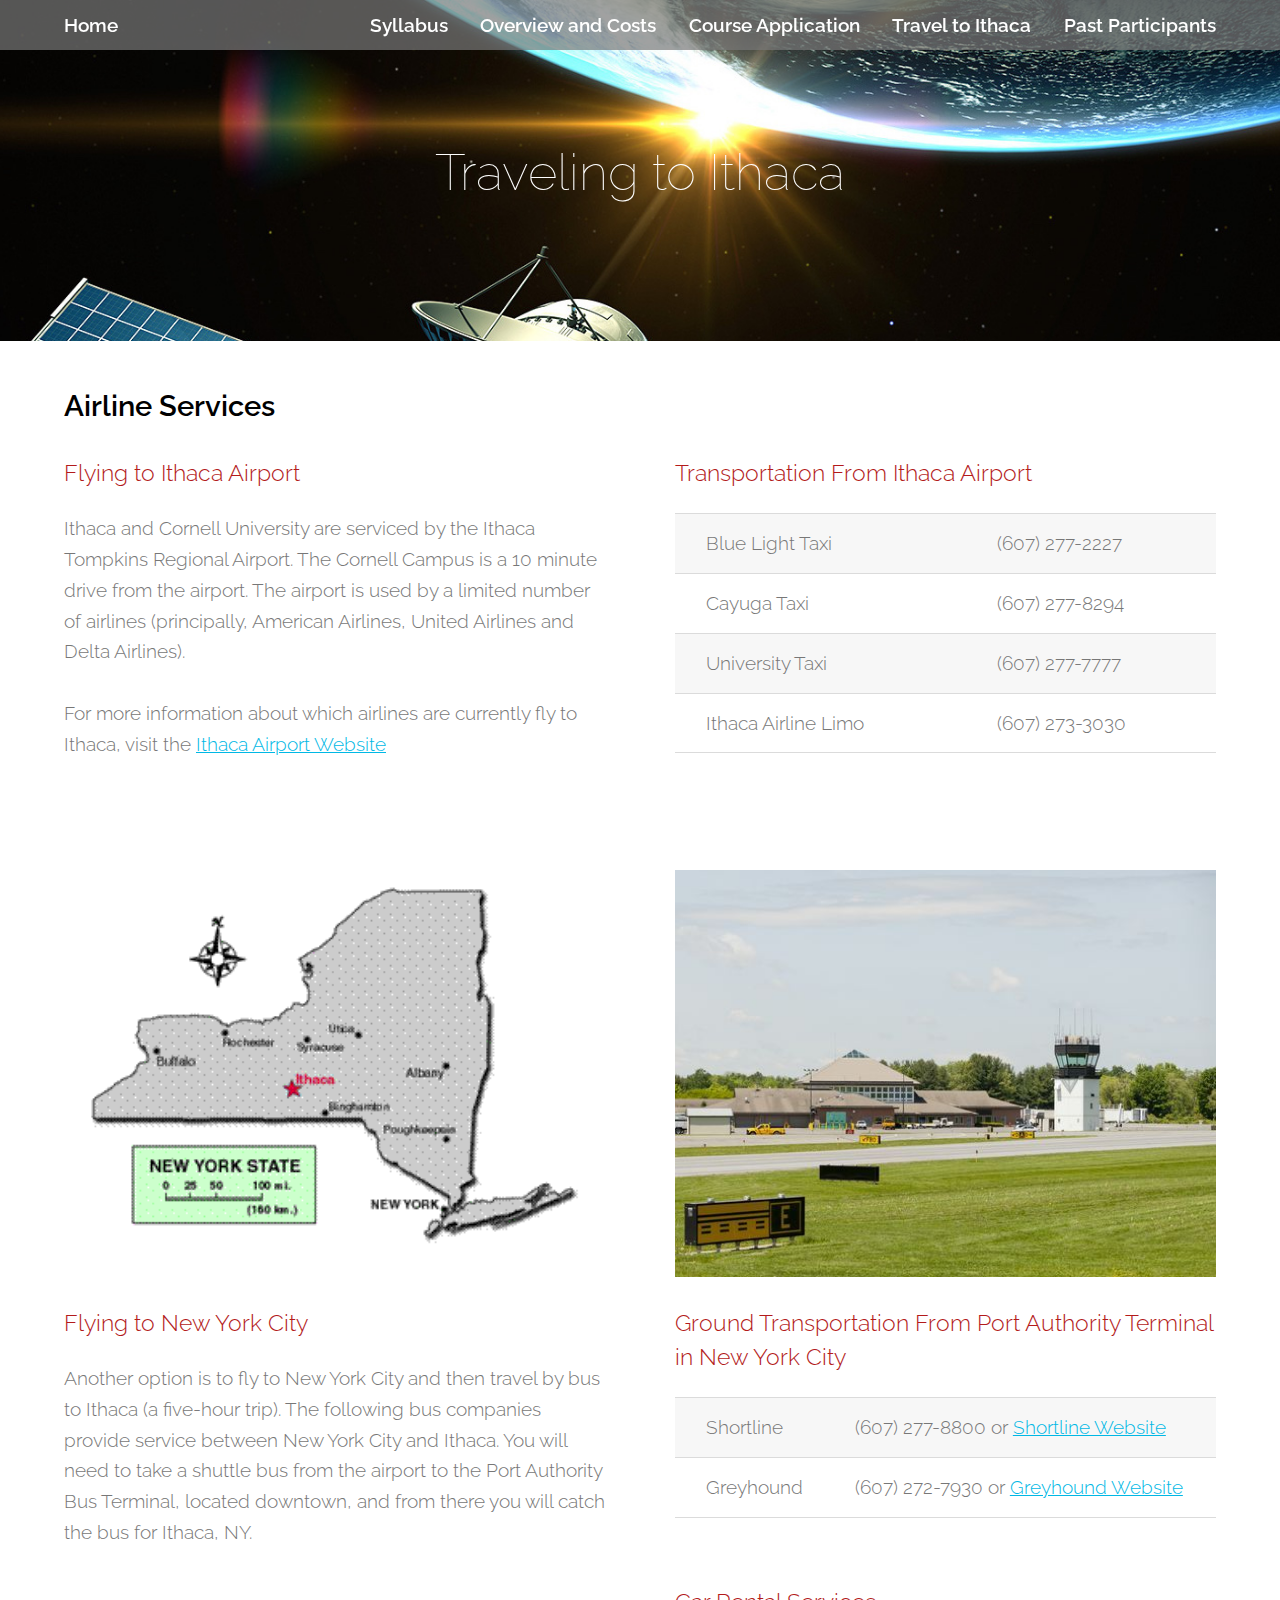
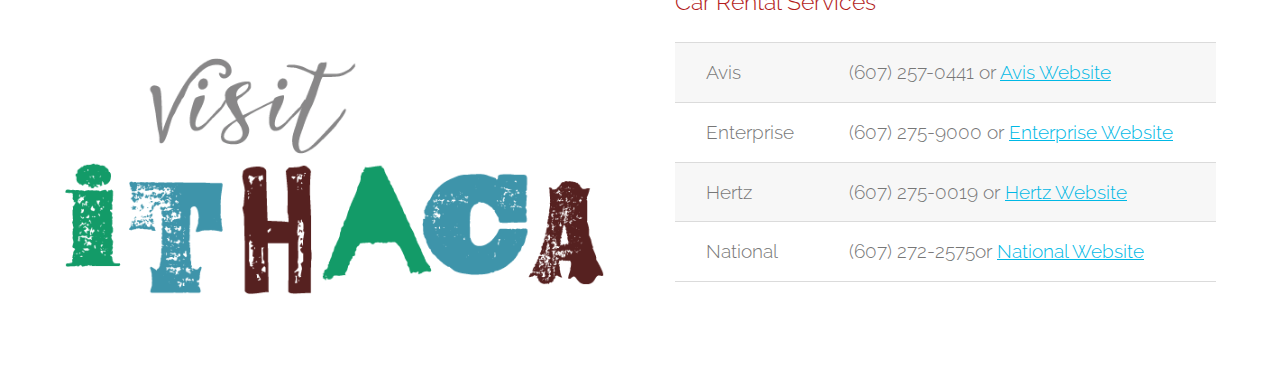
<file: travel.html>
<!DOCTYPE HTML>
<!--
	Edited by Xingchen (Sophie) Li and Jake Carnavalla
	Theory by TEMPLATED
	templated.co @templatedco
	Released for free under the Creative Commons Attribution 3.0 license (templated.co/license)
-->
<html>
	<head>
		<title>Cornell Satellite Remote Sensing | Travel to Ithaca</title>
		<meta charset="utf-8" />
		<meta name="viewport" content="width=device-width, initial-scale=1" />
		<link rel="stylesheet" href="assets/css/main.css" />
		<link rel="shortcut icon" type="image/x-icon" href="favicon.ico" />
	</head>
	<body class="subpage">

		<!-- Header -->
			<header id="header">
				<div class="inner">
					<a href="index.html" class="logo">Home</a>
					<nav id="nav">
						<a href="syllabus.html">Syllabus</a>
						<a href="overview.html">Overview and Costs</a>
						<a href="apply.html">Course Application</a>
						<a href="travel.html">Travel to Ithaca</a>
						<a href="participants.html">Past Participants</a>
					</nav>
					<a href="#navPanel" class="navPanelToggle"><span class="fa fa-bars"></span></a>
				</div>
			</header>

		<!-- Banner -->
			<section id="banner">
				<h1>Traveling to Ithaca</h1>
				<!-- <p>Here are a few brief desciptions of how to get to Ithaca and what they entail.</p> -->
			</section>

		<!-- Three -->
			<section id="three" class="wrapper">
				<div class="inner">
					<h2><strong>Airline Services</strong></h2>
					<div class="flex flex-2">
						<article>
							<h3>Flying to Ithaca Airport</h3>
							<p>Ithaca and Cornell University are serviced by the Ithaca Tompkins Regional Airport. The Cornell Campus is a 10 minute drive from the airport. The airport is used by a limited number of airlines (principally, American Airlines, United Airlines and Delta Airlines). <br><br> For more information about which airlines are currently fly to Ithaca, visit the <a href="http://www.ithaca-airport.com">Ithaca Airport Website</a></p>
						</article>
						<article>
							<!-- Table -->
							<h3>Transportation From Ithaca Airport</h3>
								<div class="table-wrapper">
									<table>
										<tbody>
											<tr>
												<td>&emsp;Blue Light Taxi</td>
												<td>&emsp;(607) 277-2227</td>
											</tr>
											<tr>
												<td>&emsp;Cayuga Taxi</td>
												<td>&emsp;(607) 277-8294</td>
											</tr>
											<tr>
												<td>&emsp;University Taxi</td>
												<td>&emsp;(607) 277-7777</td>
											</tr>
											<tr>
												<td>&emsp;Ithaca Airline Limo</td>
												<td>&emsp;(607) 273-3030</td>
											</tr>
										</tbody>
									</table>
								</div>
						</article>
					</div>
					<div class="flex flex-2">
						<article>
							<div class="image fit">
								<img src="images/ithaca_map.gif" alt="map" />
							</div>
						</article>
						<article>
							<div class="image fit">
								<img src="images/airport.jpg" alt="airport" />
							</div>
						</article>
					</div>
					<div class="flex flex-2">
						<article>
							<h3>Flying to New York City</h3>
							<p>Another option is to fly to New York City and then travel by bus to Ithaca (a five-hour trip). The following bus companies provide service between New York City and Ithaca. You will need to take a shuttle bus from the airport to the Port Authority Bus Terminal, located downtown, and from there you will catch the bus for Ithaca, NY.</p>
						</article>
						<article>
							<!-- Table -->
							<h3>Ground Transportation From Port Authority Terminal in New York City</h3>
								<div class="table-wrapper">
									<table>
										<tbody>
											<tr>
												<td>&emsp;Shortline</td>
												<td>&emsp;(607) 277-8800 or <a href="http://www.shortlinebus.com">Shortline Website</a></td>
											</tr>
											<tr>
												<td>&emsp;Greyhound</td>
												<td>&emsp;(607) 272-7930 or <a href="https://www.greyhound.com">Greyhound Website</a></td>
											</tr>
										</tbody>
									</table>
								</div>
						</article>
					</div>
					<div class="flex flex-2">
						<article>
							<div class="image fit">
								<img src="images/visit.png" alt="visit" />
							</div>
						</article>
						<article>
							<!-- Table -->
							<h3>Car Rental Services</h3>
								<div class="table-wrapper">
									<table>
										<tbody>
											<tr>
												<td>&emsp;Avis</td>
												<td>&emsp;(607) 257-0441 or <a href="https://www.avis.com">Avis Website</a></td>
											</tr>
											<tr>
												<td>&emsp;Enterprise</td>
												<td>&emsp;(607) 275-9000 or <a href="https://www.enterprise.com">Enterprise Website</a></td>
											</tr>
											<tr>
												<td>&emsp;Hertz</td>
												<td>&emsp;(607) 275-0019 or <a href="https://www.hertz.com">Hertz Website</a></td>
											</tr>
											<tr>
												<td>&emsp;National</td>
												<td>&emsp;(607) 272-2575or <a href="https://www.nationalcar.com">National Website</a></td>
											</tr>
										</tbody>
									</table>
								</div>
						</article>
					</div>
				</div>
			</section>

		<!-- Scripts -->
			<script src="assets/js/jquery.min.js"></script>
			<script src="assets/js/skel.min.js"></script>
			<script src="assets/js/util.js"></script>
			<script src="assets/js/main.js"></script>

	</body>
</html>
</file>
<file: assets/css/main.css>
@charset "UTF-8";
@import url(font-awesome.min.css);
@import "https://fonts.googleapis.com/css?family=Raleway:100,300,600";

/*
	Edited by Xingchen (Sophie) Li
	Theory by TEMPLATED
	templated.co @templatedco
	Released for free under the Creative Commons Attribution 3.0 license (templated.co/license)
*/

/* Reset */

	html, body, div, span, applet, object, iframe, h1, h2, h3, h4, h5, h6, p, blockquote, pre, a, abbr, acronym, address, big, cite, code, del, dfn, em, img, ins, kbd, q, s, samp, small, strike, strong, sub, sup, tt, var, b, u, i, center, dl, dt, dd, ol, ul, li, fieldset, form, label, legend, table, caption, tbody, tfoot, thead, tr, th, td, article, aside, canvas, details, embed, figure, figcaption, footer, header, hgroup, menu, nav, output, ruby, section, summary, time, mark, audio, video {
		margin: 0;
		padding: 0;
		border: 0;
		font-size: 100%;
		font: inherit;
		vertical-align: baseline;
	}

	article, aside, details, figcaption, figure, footer, header, hgroup, menu, nav, section {
		display: block;
	}

	body {
		line-height: 1;
	}

	ol, ul {
		list-style: none;
	}

	blockquote, q {
		quotes: none;
	}

	blockquote:before, blockquote:after, q:before, q:after {
		content: '';
		content: none;
	}

	table {
		border-collapse: collapse;
		border-spacing: 0;
	}

	body {
		-webkit-text-size-adjust: none;
	}

/* Box Model */

	*, *:before, *:after {
		-moz-box-sizing: border-box;
		-webkit-box-sizing: border-box;
		box-sizing: border-box;
	}

/* Containers */

	.container {
		margin-left: auto;
		margin-right: auto;
	}

	.container.\31 25\25 {
		width: 100%;
		max-width: 100em;
		min-width: 80em;
	}

	.container.\37 5\25 {
		width: 60em;
	}

	.container.\35 0\25 {
		width: 40em;
	}

	.container.\32 5\25 {
		width: 20em;
	}

	.container {
		width: 80em;
	}

	@media screen and (max-width: 1680px) {

		.container.\31 25\25 {
			width: 100%;
			max-width: 100em;
			min-width: 80em;
		}

		.container.\37 5\25 {
			width: 60em;
		}

		.container.\35 0\25 {
			width: 40em;
		}

		.container.\32 5\25 {
			width: 20em;
		}

		.container {
			width: 80em;
		}

	}

	@media screen and (max-width: 1280px) {

		.container.\31 25\25 {
			width: 100%;
			max-width: 81.25em;
			min-width: 65em;
		}

		.container.\37 5\25 {
			width: 48.75em;
		}

		.container.\35 0\25 {
			width: 32.5em;
		}

		.container.\32 5\25 {
			width: 16.25em;
		}

		.container {
			width: 65em;
		}

	}

	@media screen and (max-width: 980px) {

		.container.\31 25\25 {
			width: 100%;
			max-width: 112.5%;
			min-width: 90%;
		}

		.container.\37 5\25 {
			width: 67.5%;
		}

		.container.\35 0\25 {
			width: 45%;
		}

		.container.\32 5\25 {
			width: 22.5%;
		}

		.container {
			width: 90%;
		}

	}

	@media screen and (max-width: 736px) {

		.container.\31 25\25 {
			width: 100%;
			max-width: 112.5%;
			min-width: 90%;
		}

		.container.\37 5\25 {
			width: 67.5%;
		}

		.container.\35 0\25 {
			width: 45%;
		}

		.container.\32 5\25 {
			width: 22.5%;
		}

		.container {
			width: 90% !important;
		}

	}

	@media screen and (max-width: 480px) {

		.container.\31 25\25 {
			width: 100%;
			max-width: 112.5%;
			min-width: 90%;
		}

		.container.\37 5\25 {
			width: 67.5%;
		}

		.container.\35 0\25 {
			width: 45%;
		}

		.container.\32 5\25 {
			width: 22.5%;
		}

		.container {
			width: 90% !important;
		}

	}

/* Grid */

	.row {
		border-bottom: solid 1px transparent;
		-moz-box-sizing: border-box;
		-webkit-box-sizing: border-box;
		box-sizing: border-box;
	}

	.row > * {
		float: left;
		-moz-box-sizing: border-box;
		-webkit-box-sizing: border-box;
		box-sizing: border-box;
	}

	.row:after, .row:before {
		content: '';
		display: block;
		clear: both;
		height: 0;
	}

	.row.uniform > * > :first-child {
		margin-top: 0;
	}

	.row.uniform > * > :last-child {
		margin-bottom: 0;
	}

	.row.\30 \25 > * {
		padding: 0 0 0 0em;
	}

	.row.\30 \25 {
		margin: 0 0 -1px 0em;
	}

	.row.uniform.\30 \25 > * {
		padding: 0em 0 0 0em;
	}

	.row.uniform.\30 \25 {
		margin: 0em 0 -1px 0em;
	}

	.row > * {
		padding: 0 0 0 2em;
	}

	.row {
		margin: 0 0 -1px -2em;
	}

	.row.uniform > * {
		padding: 2em 0 0 2em;
	}

	.row.uniform {
		margin: -2em 0 -1px -2em;
	}

	.row.\32 00\25 > * {
		padding: 0 0 0 4em;
	}

	.row.\32 00\25 {
		margin: 0 0 -1px -4em;
	}

	.row.uniform.\32 00\25 > * {
		padding: 4em 0 0 4em;
	}

	.row.uniform.\32 00\25 {
		margin: -4em 0 -1px -4em;
	}

	.row.\31 50\25 > * {
		padding: 0 0 0 3em;
	}

	.row.\31 50\25 {
		margin: 0 0 -1px -3em;
	}

	.row.uniform.\31 50\25 > * {
		padding: 3em 0 0 3em;
	}

	.row.uniform.\31 50\25 {
		margin: -3em 0 -1px -3em;
	}

	.row.\35 0\25 > * {
		padding: 0 0 0 1em;
	}

	.row.\35 0\25 {
		margin: 0 0 -1px -1em;
	}

	.row.uniform.\35 0\25 > * {
		padding: 1em 0 0 1em;
	}

	.row.uniform.\35 0\25 {
		margin: -1em 0 -1px -1em;
	}

	.row.\32 5\25 > * {
		padding: 0 0 0 0.5em;
	}

	.row.\32 5\25 {
		margin: 0 0 -1px -0.5em;
	}

	.row.uniform.\32 5\25 > * {
		padding: 0.5em 0 0 0.5em;
	}

	.row.uniform.\32 5\25 {
		margin: -0.5em 0 -1px -0.5em;
	}

	.\31 2u, .\31 2u\24 {
		width: 100%;
		clear: none;
		margin-left: 0;
	}

	.\31 1u, .\31 1u\24 {
		width: 91.6666666667%;
		clear: none;
		margin-left: 0;
	}

	.\31 0u, .\31 0u\24 {
		width: 83.3333333333%;
		clear: none;
		margin-left: 0;
	}

	.\39 u, .\39 u\24 {
		width: 75%;
		clear: none;
		margin-left: 0;
	}

	.\38 u, .\38 u\24 {
		width: 66.6666666667%;
		clear: none;
		margin-left: 0;
	}

	.\37 u, .\37 u\24 {
		width: 58.3333333333%;
		clear: none;
		margin-left: 0;
	}

	.\36 u, .\36 u\24 {
		width: 50%;
		clear: none;
		margin-left: 0;
	}

	.\35 u, .\35 u\24 {
		width: 41.6666666667%;
		clear: none;
		margin-left: 0;
	}

	.\34 u, .\34 u\24 {
		width: 33.3333333333%;
		clear: none;
		margin-left: 0;
	}

	.\33 u, .\33 u\24 {
		width: 25%;
		clear: none;
		margin-left: 0;
	}

	.\32 u, .\32 u\24 {
		width: 16.6666666667%;
		clear: none;
		margin-left: 0;
	}

	.\31 u, .\31 u\24 {
		width: 8.3333333333%;
		clear: none;
		margin-left: 0;
	}

	.\31 2u\24 + *,
	.\31 1u\24 + *,
	.\31 0u\24 + *,
	.\39 u\24 + *,
	.\38 u\24 + *,
	.\37 u\24 + *,
	.\36 u\24 + *,
	.\35 u\24 + *,
	.\34 u\24 + *,
	.\33 u\24 + *,
	.\32 u\24 + *,
	.\31 u\24 + * {
		clear: left;
	}

	.\-11u {
		margin-left: 91.66667%;
	}

	.\-10u {
		margin-left: 83.33333%;
	}

	.\-9u {
		margin-left: 75%;
	}

	.\-8u {
		margin-left: 66.66667%;
	}

	.\-7u {
		margin-left: 58.33333%;
	}

	.\-6u {
		margin-left: 50%;
	}

	.\-5u {
		margin-left: 41.66667%;
	}

	.\-4u {
		margin-left: 33.33333%;
	}

	.\-3u {
		margin-left: 25%;
	}

	.\-2u {
		margin-left: 16.66667%;
	}

	.\-1u {
		margin-left: 8.33333%;
	}

	@media screen and (max-width: 1680px) {

		.row > * {
			padding: 0 0 0 2em;
		}

		.row {
			margin: 0 0 -1px -2em;
		}

		.row.uniform > * {
			padding: 2em 0 0 2em;
		}

		.row.uniform {
			margin: -2em 0 -1px -2em;
		}

		.row.\32 00\25 > * {
			padding: 0 0 0 4em;
		}

		.row.\32 00\25 {
			margin: 0 0 -1px -4em;
		}

		.row.uniform.\32 00\25 > * {
			padding: 4em 0 0 4em;
		}

		.row.uniform.\32 00\25 {
			margin: -4em 0 -1px -4em;
		}

		.row.\31 50\25 > * {
			padding: 0 0 0 3em;
		}

		.row.\31 50\25 {
			margin: 0 0 -1px -3em;
		}

		.row.uniform.\31 50\25 > * {
			padding: 3em 0 0 3em;
		}

		.row.uniform.\31 50\25 {
			margin: -3em 0 -1px -3em;
		}

		.row.\35 0\25 > * {
			padding: 0 0 0 1em;
		}

		.row.\35 0\25 {
			margin: 0 0 -1px -1em;
		}

		.row.uniform.\35 0\25 > * {
			padding: 1em 0 0 1em;
		}

		.row.uniform.\35 0\25 {
			margin: -1em 0 -1px -1em;
		}

		.row.\32 5\25 > * {
			padding: 0 0 0 0.5em;
		}

		.row.\32 5\25 {
			margin: 0 0 -1px -0.5em;
		}

		.row.uniform.\32 5\25 > * {
			padding: 0.5em 0 0 0.5em;
		}

		.row.uniform.\32 5\25 {
			margin: -0.5em 0 -1px -0.5em;
		}

		.\31 2u\28xlarge\29, .\31 2u\24\28xlarge\29 {
			width: 100%;
			clear: none;
			margin-left: 0;
		}

		.\31 1u\28xlarge\29, .\31 1u\24\28xlarge\29 {
			width: 91.6666666667%;
			clear: none;
			margin-left: 0;
		}

		.\31 0u\28xlarge\29, .\31 0u\24\28xlarge\29 {
			width: 83.3333333333%;
			clear: none;
			margin-left: 0;
		}

		.\39 u\28xlarge\29, .\39 u\24\28xlarge\29 {
			width: 75%;
			clear: none;
			margin-left: 0;
		}

		.\38 u\28xlarge\29, .\38 u\24\28xlarge\29 {
			width: 66.6666666667%;
			clear: none;
			margin-left: 0;
		}

		.\37 u\28xlarge\29, .\37 u\24\28xlarge\29 {
			width: 58.3333333333%;
			clear: none;
			margin-left: 0;
		}

		.\36 u\28xlarge\29, .\36 u\24\28xlarge\29 {
			width: 50%;
			clear: none;
			margin-left: 0;
		}

		.\35 u\28xlarge\29, .\35 u\24\28xlarge\29 {
			width: 41.6666666667%;
			clear: none;
			margin-left: 0;
		}

		.\34 u\28xlarge\29, .\34 u\24\28xlarge\29 {
			width: 33.3333333333%;
			clear: none;
			margin-left: 0;
		}

		.\33 u\28xlarge\29, .\33 u\24\28xlarge\29 {
			width: 25%;
			clear: none;
			margin-left: 0;
		}

		.\32 u\28xlarge\29, .\32 u\24\28xlarge\29 {
			width: 16.6666666667%;
			clear: none;
			margin-left: 0;
		}

		.\31 u\28xlarge\29, .\31 u\24\28xlarge\29 {
			width: 8.3333333333%;
			clear: none;
			margin-left: 0;
		}

		.\31 2u\24\28xlarge\29 + *,
		.\31 1u\24\28xlarge\29 + *,
		.\31 0u\24\28xlarge\29 + *,
		.\39 u\24\28xlarge\29 + *,
		.\38 u\24\28xlarge\29 + *,
		.\37 u\24\28xlarge\29 + *,
		.\36 u\24\28xlarge\29 + *,
		.\35 u\24\28xlarge\29 + *,
		.\34 u\24\28xlarge\29 + *,
		.\33 u\24\28xlarge\29 + *,
		.\32 u\24\28xlarge\29 + *,
		.\31 u\24\28xlarge\29 + * {
			clear: left;
		}

		.\-11u\28xlarge\29 {
			margin-left: 91.66667%;
		}

		.\-10u\28xlarge\29 {
			margin-left: 83.33333%;
		}

		.\-9u\28xlarge\29 {
			margin-left: 75%;
		}

		.\-8u\28xlarge\29 {
			margin-left: 66.66667%;
		}

		.\-7u\28xlarge\29 {
			margin-left: 58.33333%;
		}

		.\-6u\28xlarge\29 {
			margin-left: 50%;
		}

		.\-5u\28xlarge\29 {
			margin-left: 41.66667%;
		}

		.\-4u\28xlarge\29 {
			margin-left: 33.33333%;
		}

		.\-3u\28xlarge\29 {
			margin-left: 25%;
		}

		.\-2u\28xlarge\29 {
			margin-left: 16.66667%;
		}

		.\-1u\28xlarge\29 {
			margin-left: 8.33333%;
		}

	}

	@media screen and (max-width: 1280px) {

		.row > * {
			padding: 0 0 0 1.5em;
		}

		.row {
			margin: 0 0 -1px -1.5em;
		}

		.row.uniform > * {
			padding: 1.5em 0 0 1.5em;
		}

		.row.uniform {
			margin: -1.5em 0 -1px -1.5em;
		}

		.row.\32 00\25 > * {
			padding: 0 0 0 3em;
		}

		.row.\32 00\25 {
			margin: 0 0 -1px -3em;
		}

		.row.uniform.\32 00\25 > * {
			padding: 3em 0 0 3em;
		}

		.row.uniform.\32 00\25 {
			margin: -3em 0 -1px -3em;
		}

		.row.\31 50\25 > * {
			padding: 0 0 0 2.25em;
		}

		.row.\31 50\25 {
			margin: 0 0 -1px -2.25em;
		}

		.row.uniform.\31 50\25 > * {
			padding: 2.25em 0 0 2.25em;
		}

		.row.uniform.\31 50\25 {
			margin: -2.25em 0 -1px -2.25em;
		}

		.row.\35 0\25 > * {
			padding: 0 0 0 0.75em;
		}

		.row.\35 0\25 {
			margin: 0 0 -1px -0.75em;
		}

		.row.uniform.\35 0\25 > * {
			padding: 0.75em 0 0 0.75em;
		}

		.row.uniform.\35 0\25 {
			margin: -0.75em 0 -1px -0.75em;
		}

		.row.\32 5\25 > * {
			padding: 0 0 0 0.375em;
		}

		.row.\32 5\25 {
			margin: 0 0 -1px -0.375em;
		}

		.row.uniform.\32 5\25 > * {
			padding: 0.375em 0 0 0.375em;
		}

		.row.uniform.\32 5\25 {
			margin: -0.375em 0 -1px -0.375em;
		}

		.\31 2u\28large\29, .\31 2u\24\28large\29 {
			width: 100%;
			clear: none;
			margin-left: 0;
		}

		.\31 1u\28large\29, .\31 1u\24\28large\29 {
			width: 91.6666666667%;
			clear: none;
			margin-left: 0;
		}

		.\31 0u\28large\29, .\31 0u\24\28large\29 {
			width: 83.3333333333%;
			clear: none;
			margin-left: 0;
		}

		.\39 u\28large\29, .\39 u\24\28large\29 {
			width: 75%;
			clear: none;
			margin-left: 0;
		}

		.\38 u\28large\29, .\38 u\24\28large\29 {
			width: 66.6666666667%;
			clear: none;
			margin-left: 0;
		}

		.\37 u\28large\29, .\37 u\24\28large\29 {
			width: 58.3333333333%;
			clear: none;
			margin-left: 0;
		}

		.\36 u\28large\29, .\36 u\24\28large\29 {
			width: 50%;
			clear: none;
			margin-left: 0;
		}

		.\35 u\28large\29, .\35 u\24\28large\29 {
			width: 41.6666666667%;
			clear: none;
			margin-left: 0;
		}

		.\34 u\28large\29, .\34 u\24\28large\29 {
			width: 33.3333333333%;
			clear: none;
			margin-left: 0;
		}

		.\33 u\28large\29, .\33 u\24\28large\29 {
			width: 25%;
			clear: none;
			margin-left: 0;
		}

		.\32 u\28large\29, .\32 u\24\28large\29 {
			width: 16.6666666667%;
			clear: none;
			margin-left: 0;
		}

		.\31 u\28large\29, .\31 u\24\28large\29 {
			width: 8.3333333333%;
			clear: none;
			margin-left: 0;
		}

		.\31 2u\24\28large\29 + *,
		.\31 1u\24\28large\29 + *,
		.\31 0u\24\28large\29 + *,
		.\39 u\24\28large\29 + *,
		.\38 u\24\28large\29 + *,
		.\37 u\24\28large\29 + *,
		.\36 u\24\28large\29 + *,
		.\35 u\24\28large\29 + *,
		.\34 u\24\28large\29 + *,
		.\33 u\24\28large\29 + *,
		.\32 u\24\28large\29 + *,
		.\31 u\24\28large\29 + * {
			clear: left;
		}

		.\-11u\28large\29 {
			margin-left: 91.66667%;
		}

		.\-10u\28large\29 {
			margin-left: 83.33333%;
		}

		.\-9u\28large\29 {
			margin-left: 75%;
		}

		.\-8u\28large\29 {
			margin-left: 66.66667%;
		}

		.\-7u\28large\29 {
			margin-left: 58.33333%;
		}

		.\-6u\28large\29 {
			margin-left: 50%;
		}

		.\-5u\28large\29 {
			margin-left: 41.66667%;
		}

		.\-4u\28large\29 {
			margin-left: 33.33333%;
		}

		.\-3u\28large\29 {
			margin-left: 25%;
		}

		.\-2u\28large\29 {
			margin-left: 16.66667%;
		}

		.\-1u\28large\29 {
			margin-left: 8.33333%;
		}

	}

	@media screen and (max-width: 980px) {

		.row > * {
			padding: 0 0 0 1.5em;
		}

		.row {
			margin: 0 0 -1px -1.5em;
		}

		.row.uniform > * {
			padding: 1.5em 0 0 1.5em;
		}

		.row.uniform {
			margin: -1.5em 0 -1px -1.5em;
		}

		.row.\32 00\25 > * {
			padding: 0 0 0 3em;
		}

		.row.\32 00\25 {
			margin: 0 0 -1px -3em;
		}

		.row.uniform.\32 00\25 > * {
			padding: 3em 0 0 3em;
		}

		.row.uniform.\32 00\25 {
			margin: -3em 0 -1px -3em;
		}

		.row.\31 50\25 > * {
			padding: 0 0 0 2.25em;
		}

		.row.\31 50\25 {
			margin: 0 0 -1px -2.25em;
		}

		.row.uniform.\31 50\25 > * {
			padding: 2.25em 0 0 2.25em;
		}

		.row.uniform.\31 50\25 {
			margin: -2.25em 0 -1px -2.25em;
		}

		.row.\35 0\25 > * {
			padding: 0 0 0 0.75em;
		}

		.row.\35 0\25 {
			margin: 0 0 -1px -0.75em;
		}

		.row.uniform.\35 0\25 > * {
			padding: 0.75em 0 0 0.75em;
		}

		.row.uniform.\35 0\25 {
			margin: -0.75em 0 -1px -0.75em;
		}

		.row.\32 5\25 > * {
			padding: 0 0 0 0.375em;
		}

		.row.\32 5\25 {
			margin: 0 0 -1px -0.375em;
		}

		.row.uniform.\32 5\25 > * {
			padding: 0.375em 0 0 0.375em;
		}

		.row.uniform.\32 5\25 {
			margin: -0.375em 0 -1px -0.375em;
		}

		.\31 2u\28medium\29, .\31 2u\24\28medium\29 {
			width: 100%;
			clear: none;
			margin-left: 0;
		}

		.\31 1u\28medium\29, .\31 1u\24\28medium\29 {
			width: 91.6666666667%;
			clear: none;
			margin-left: 0;
		}

		.\31 0u\28medium\29, .\31 0u\24\28medium\29 {
			width: 83.3333333333%;
			clear: none;
			margin-left: 0;
		}

		.\39 u\28medium\29, .\39 u\24\28medium\29 {
			width: 75%;
			clear: none;
			margin-left: 0;
		}

		.\38 u\28medium\29, .\38 u\24\28medium\29 {
			width: 66.6666666667%;
			clear: none;
			margin-left: 0;
		}

		.\37 u\28medium\29, .\37 u\24\28medium\29 {
			width: 58.3333333333%;
			clear: none;
			margin-left: 0;
		}

		.\36 u\28medium\29, .\36 u\24\28medium\29 {
			width: 50%;
			clear: none;
			margin-left: 0;
		}

		.\35 u\28medium\29, .\35 u\24\28medium\29 {
			width: 41.6666666667%;
			clear: none;
			margin-left: 0;
		}

		.\34 u\28medium\29, .\34 u\24\28medium\29 {
			width: 33.3333333333%;
			clear: none;
			margin-left: 0;
		}

		.\33 u\28medium\29, .\33 u\24\28medium\29 {
			width: 25%;
			clear: none;
			margin-left: 0;
		}

		.\32 u\28medium\29, .\32 u\24\28medium\29 {
			width: 16.6666666667%;
			clear: none;
			margin-left: 0;
		}

		.\31 u\28medium\29, .\31 u\24\28medium\29 {
			width: 8.3333333333%;
			clear: none;
			margin-left: 0;
		}

		.\31 2u\24\28medium\29 + *,
		.\31 1u\24\28medium\29 + *,
		.\31 0u\24\28medium\29 + *,
		.\39 u\24\28medium\29 + *,
		.\38 u\24\28medium\29 + *,
		.\37 u\24\28medium\29 + *,
		.\36 u\24\28medium\29 + *,
		.\35 u\24\28medium\29 + *,
		.\34 u\24\28medium\29 + *,
		.\33 u\24\28medium\29 + *,
		.\32 u\24\28medium\29 + *,
		.\31 u\24\28medium\29 + * {
			clear: left;
		}

		.\-11u\28medium\29 {
			margin-left: 91.66667%;
		}

		.\-10u\28medium\29 {
			margin-left: 83.33333%;
		}

		.\-9u\28medium\29 {
			margin-left: 75%;
		}

		.\-8u\28medium\29 {
			margin-left: 66.66667%;
		}

		.\-7u\28medium\29 {
			margin-left: 58.33333%;
		}

		.\-6u\28medium\29 {
			margin-left: 50%;
		}

		.\-5u\28medium\29 {
			margin-left: 41.66667%;
		}

		.\-4u\28medium\29 {
			margin-left: 33.33333%;
		}

		.\-3u\28medium\29 {
			margin-left: 25%;
		}

		.\-2u\28medium\29 {
			margin-left: 16.66667%;
		}

		.\-1u\28medium\29 {
			margin-left: 8.33333%;
		}

	}

	@media screen and (max-width: 736px) {

		.row > * {
			padding: 0 0 0 1.25em;
		}

		.row {
			margin: 0 0 -1px -1.25em;
		}

		.row.uniform > * {
			padding: 1.25em 0 0 1.25em;
		}

		.row.uniform {
			margin: -1.25em 0 -1px -1.25em;
		}

		.row.\32 00\25 > * {
			padding: 0 0 0 2.5em;
		}

		.row.\32 00\25 {
			margin: 0 0 -1px -2.5em;
		}

		.row.uniform.\32 00\25 > * {
			padding: 2.5em 0 0 2.5em;
		}

		.row.uniform.\32 00\25 {
			margin: -2.5em 0 -1px -2.5em;
		}

		.row.\31 50\25 > * {
			padding: 0 0 0 1.875em;
		}

		.row.\31 50\25 {
			margin: 0 0 -1px -1.875em;
		}

		.row.uniform.\31 50\25 > * {
			padding: 1.875em 0 0 1.875em;
		}

		.row.uniform.\31 50\25 {
			margin: -1.875em 0 -1px -1.875em;
		}

		.row.\35 0\25 > * {
			padding: 0 0 0 0.625em;
		}

		.row.\35 0\25 {
			margin: 0 0 -1px -0.625em;
		}

		.row.uniform.\35 0\25 > * {
			padding: 0.625em 0 0 0.625em;
		}

		.row.uniform.\35 0\25 {
			margin: -0.625em 0 -1px -0.625em;
		}

		.row.\32 5\25 > * {
			padding: 0 0 0 0.3125em;
		}

		.row.\32 5\25 {
			margin: 0 0 -1px -0.3125em;
		}

		.row.uniform.\32 5\25 > * {
			padding: 0.3125em 0 0 0.3125em;
		}

		.row.uniform.\32 5\25 {
			margin: -0.3125em 0 -1px -0.3125em;
		}

		.\31 2u\28small\29, .\31 2u\24\28small\29 {
			width: 100%;
			clear: none;
			margin-left: 0;
		}

		.\31 1u\28small\29, .\31 1u\24\28small\29 {
			width: 91.6666666667%;
			clear: none;
			margin-left: 0;
		}

		.\31 0u\28small\29, .\31 0u\24\28small\29 {
			width: 83.3333333333%;
			clear: none;
			margin-left: 0;
		}

		.\39 u\28small\29, .\39 u\24\28small\29 {
			width: 75%;
			clear: none;
			margin-left: 0;
		}

		.\38 u\28small\29, .\38 u\24\28small\29 {
			width: 66.6666666667%;
			clear: none;
			margin-left: 0;
		}

		.\37 u\28small\29, .\37 u\24\28small\29 {
			width: 58.3333333333%;
			clear: none;
			margin-left: 0;
		}

		.\36 u\28small\29, .\36 u\24\28small\29 {
			width: 50%;
			clear: none;
			margin-left: 0;
		}

		.\35 u\28small\29, .\35 u\24\28small\29 {
			width: 41.6666666667%;
			clear: none;
			margin-left: 0;
		}

		.\34 u\28small\29, .\34 u\24\28small\29 {
			width: 33.3333333333%;
			clear: none;
			margin-left: 0;
		}

		.\33 u\28small\29, .\33 u\24\28small\29 {
			width: 25%;
			clear: none;
			margin-left: 0;
		}

		.\32 u\28small\29, .\32 u\24\28small\29 {
			width: 16.6666666667%;
			clear: none;
			margin-left: 0;
		}

		.\31 u\28small\29, .\31 u\24\28small\29 {
			width: 8.3333333333%;
			clear: none;
			margin-left: 0;
		}

		.\31 2u\24\28small\29 + *,
		.\31 1u\24\28small\29 + *,
		.\31 0u\24\28small\29 + *,
		.\39 u\24\28small\29 + *,
		.\38 u\24\28small\29 + *,
		.\37 u\24\28small\29 + *,
		.\36 u\24\28small\29 + *,
		.\35 u\24\28small\29 + *,
		.\34 u\24\28small\29 + *,
		.\33 u\24\28small\29 + *,
		.\32 u\24\28small\29 + *,
		.\31 u\24\28small\29 + * {
			clear: left;
		}

		.\-11u\28small\29 {
			margin-left: 91.66667%;
		}

		.\-10u\28small\29 {
			margin-left: 83.33333%;
		}

		.\-9u\28small\29 {
			margin-left: 75%;
		}

		.\-8u\28small\29 {
			margin-left: 66.66667%;
		}

		.\-7u\28small\29 {
			margin-left: 58.33333%;
		}

		.\-6u\28small\29 {
			margin-left: 50%;
		}

		.\-5u\28small\29 {
			margin-left: 41.66667%;
		}

		.\-4u\28small\29 {
			margin-left: 33.33333%;
		}

		.\-3u\28small\29 {
			margin-left: 25%;
		}

		.\-2u\28small\29 {
			margin-left: 16.66667%;
		}

		.\-1u\28small\29 {
			margin-left: 8.33333%;
		}

	}

	@media screen and (max-width: 480px) {

		.row > * {
			padding: 0 0 0 1.25em;
		}

		.row {
			margin: 0 0 -1px -1.25em;
		}

		.row.uniform > * {
			padding: 1.25em 0 0 1.25em;
		}

		.row.uniform {
			margin: -1.25em 0 -1px -1.25em;
		}

		.row.\32 00\25 > * {
			padding: 0 0 0 2.5em;
		}

		.row.\32 00\25 {
			margin: 0 0 -1px -2.5em;
		}

		.row.uniform.\32 00\25 > * {
			padding: 2.5em 0 0 2.5em;
		}

		.row.uniform.\32 00\25 {
			margin: -2.5em 0 -1px -2.5em;
		}

		.row.\31 50\25 > * {
			padding: 0 0 0 1.875em;
		}

		.row.\31 50\25 {
			margin: 0 0 -1px -1.875em;
		}

		.row.uniform.\31 50\25 > * {
			padding: 1.875em 0 0 1.875em;
		}

		.row.uniform.\31 50\25 {
			margin: -1.875em 0 -1px -1.875em;
		}

		.row.\35 0\25 > * {
			padding: 0 0 0 0.625em;
		}

		.row.\35 0\25 {
			margin: 0 0 -1px -0.625em;
		}

		.row.uniform.\35 0\25 > * {
			padding: 0.625em 0 0 0.625em;
		}

		.row.uniform.\35 0\25 {
			margin: -0.625em 0 -1px -0.625em;
		}

		.row.\32 5\25 > * {
			padding: 0 0 0 0.3125em;
		}

		.row.\32 5\25 {
			margin: 0 0 -1px -0.3125em;
		}

		.row.uniform.\32 5\25 > * {
			padding: 0.3125em 0 0 0.3125em;
		}

		.row.uniform.\32 5\25 {
			margin: -0.3125em 0 -1px -0.3125em;
		}

		.\31 2u\28xsmall\29, .\31 2u\24\28xsmall\29 {
			width: 100%;
			clear: none;
			margin-left: 0;
		}

		.\31 1u\28xsmall\29, .\31 1u\24\28xsmall\29 {
			width: 91.6666666667%;
			clear: none;
			margin-left: 0;
		}

		.\31 0u\28xsmall\29, .\31 0u\24\28xsmall\29 {
			width: 83.3333333333%;
			clear: none;
			margin-left: 0;
		}

		.\39 u\28xsmall\29, .\39 u\24\28xsmall\29 {
			width: 75%;
			clear: none;
			margin-left: 0;
		}

		.\38 u\28xsmall\29, .\38 u\24\28xsmall\29 {
			width: 66.6666666667%;
			clear: none;
			margin-left: 0;
		}

		.\37 u\28xsmall\29, .\37 u\24\28xsmall\29 {
			width: 58.3333333333%;
			clear: none;
			margin-left: 0;
		}

		.\36 u\28xsmall\29, .\36 u\24\28xsmall\29 {
			width: 50%;
			clear: none;
			margin-left: 0;
		}

		.\35 u\28xsmall\29, .\35 u\24\28xsmall\29 {
			width: 41.6666666667%;
			clear: none;
			margin-left: 0;
		}

		.\34 u\28xsmall\29, .\34 u\24\28xsmall\29 {
			width: 33.3333333333%;
			clear: none;
			margin-left: 0;
		}

		.\33 u\28xsmall\29, .\33 u\24\28xsmall\29 {
			width: 25%;
			clear: none;
			margin-left: 0;
		}

		.\32 u\28xsmall\29, .\32 u\24\28xsmall\29 {
			width: 16.6666666667%;
			clear: none;
			margin-left: 0;
		}

		.\31 u\28xsmall\29, .\31 u\24\28xsmall\29 {
			width: 8.3333333333%;
			clear: none;
			margin-left: 0;
		}

		.\31 2u\24\28xsmall\29 + *,
		.\31 1u\24\28xsmall\29 + *,
		.\31 0u\24\28xsmall\29 + *,
		.\39 u\24\28xsmall\29 + *,
		.\38 u\24\28xsmall\29 + *,
		.\37 u\24\28xsmall\29 + *,
		.\36 u\24\28xsmall\29 + *,
		.\35 u\24\28xsmall\29 + *,
		.\34 u\24\28xsmall\29 + *,
		.\33 u\24\28xsmall\29 + *,
		.\32 u\24\28xsmall\29 + *,
		.\31 u\24\28xsmall\29 + * {
			clear: left;
		}

		.\-11u\28xsmall\29 {
			margin-left: 91.66667%;
		}

		.\-10u\28xsmall\29 {
			margin-left: 83.33333%;
		}

		.\-9u\28xsmall\29 {
			margin-left: 75%;
		}

		.\-8u\28xsmall\29 {
			margin-left: 66.66667%;
		}

		.\-7u\28xsmall\29 {
			margin-left: 58.33333%;
		}

		.\-6u\28xsmall\29 {
			margin-left: 50%;
		}

		.\-5u\28xsmall\29 {
			margin-left: 41.66667%;
		}

		.\-4u\28xsmall\29 {
			margin-left: 33.33333%;
		}

		.\-3u\28xsmall\29 {
			margin-left: 25%;
		}

		.\-2u\28xsmall\29 {
			margin-left: 16.66667%;
		}

		.\-1u\28xsmall\29 {
			margin-left: 8.33333%;
		}

	}

/* Basic */

	@-ms-viewport {
		width: device-width;
	}

	body {
		-ms-overflow-style: scrollbar;
	}

	@media screen and (max-width: 480px) {

		html, body {
			min-width: 320px;
		}

	}

	body {
		background: #fff;
	}

		body.is-loading *, body.is-loading *:before, body.is-loading *:after {
			-moz-animation: none !important;
			-webkit-animation: none !important;
			-ms-animation: none !important;
			animation: none !important;
			-moz-transition: none !important;
			-webkit-transition: none !important;
			-ms-transition: none !important;
			transition: none !important;
		}

/* Type */

	body, input, select, textarea {
		color: #777777;
		font-family: "Raleway", Arial, Helvetica, sans-serif;
		font-size: 13pt;
		font-weight: 300;
		line-height: 1.65;
	}

		@media screen and (max-width: 1680px) {

			body, input, select, textarea {
				font-size: 11pt;
			}

		}

		@media screen and (max-width: 1280px) {

			body, input, select, textarea {
				font-size: 11pt;
			}

		}

		@media screen and (max-width: 980px) {

			body, input, select, textarea {
				font-size: 12pt;
			}

		}

		@media screen and (max-width: 736px) {

			body, input, select, textarea {
				font-size: 12pt;
			}

		}

		@media screen and (max-width: 480px) {

			body, input, select, textarea {
				font-size: 12pt;
			}

		}

	a {
		color: #00b8e5;
		text-decoration: underline;
	}

		a:hover {
			text-decoration: none;
		}

		a:visited {
			color: #800080;
			text-decoration: none;
		}

	strong, b {
		color: #000;
		font-weight: 600;
	}

	em, i {
		font-style: italic;
	}

	p {
		margin: 0 0 2em 0;
		font-size: 14pt;
	}

	h1, h2, h3, h4, h5, h6 {
		color: #b31b1b;
		font-weight: 300;
		line-height: 1.5;
		margin: 0 0 1em 0;
	}

		h1 a, h2 a, h3 a, h4 a, h5 a, h6 a {
			color: inherit;
			text-decoration: none;
		}

	h2 {
		font-size: 1.95em;
		font-weight: 500;
	}

	h3 {
		font-size: 1.55em;
	}

	h4 {
		font-size: 1.3em;
	}

	h5 {
		font-size: 0.9em;
	}

	h6 {
		font-size: 0.7em;
	}

	sub {
		font-size: 0.8em;
		position: relative;
		top: 0.5em;
	}

	sup {
		font-size: 0.8em;
		position: relative;
		top: -0.5em;
	}

	blockquote {
		border-left: solid 4px #dbdbdb;
		font-style: italic;
		margin: 0 0 2em 0;
		padding: 0.5em 0 0.5em 2em;
	}

	code {
		background: rgba(144, 144, 144, 0.075);
		border-radius: 0;
		border: solid 1px #dbdbdb;
		font-family: "Courier New", monospace;
		font-size: 0.9em;
		margin: 0 0.25em;
		padding: 0.25em 0.65em;
	}

	pre {
		-webkit-overflow-scrolling: touch;
		font-family: "Courier New", monospace;
		font-size: 0.9em;
		margin: 0 0 2em 0;
	}

		pre code {
			display: block;
			line-height: 1.75;
			padding: 1em 1.5em;
			overflow-x: auto;
		}

	hr {
		border: 0;
		border-bottom: solid 1px #dbdbdb;
		margin: 2em 0;
	}

		hr.major {
			margin: 3em 0;
		}

	.align-left {
		text-align: left;
	}

	.align-center {
		text-align: center;
	}

	.align-right {
		text-align: right;
	}

	.inner {
		max-width: 75em;
		margin: 0 auto;
	}

		@media screen and (max-width: 1280px) {

			.inner {
				max-width: 90%;
			}

		}

		@media screen and (max-width: 480px) {

			.inner {
				max-width: 85%;
			}

		}

/* Section/Article */

	section.special, article.special {
		text-align: center;
	}

		section.special article, article.special article {
			text-align: left;
		}

	section.wrapper, article.wrapper {
		padding: 3em 0;
	}

		section.wrapper header, article.wrapper header {
			margin-bottom: 1em;
		}

			section.wrapper header h2, article.wrapper header h2 {
				font-size: 2.75em;
				margin: 0 0 .5em 0;
			}

			section.wrapper header p, article.wrapper header p {
				font-size: 1em;
			}

		section.wrapper article header, article.wrapper article header {
			margin: 0;
		}

		section.wrapper.style1, article.wrapper.style1 {
			background: #b31b1b;
			color: #ffffff;
		}

			section.wrapper.style1 header h2, article.wrapper.style1 header h2 {
				color: #fff;
			}

			section.wrapper.style1 header p, article.wrapper.style1 header p {
				color: #fff;
			}

			section.wrapper.style1 h3, article.wrapper.style1 h3 {
				color: #FFF;
			}

		@media screen and (max-width: 980px) {

			section.wrapper, article.wrapper {
				padding: 2em 0;
			}

		}

		@media screen and (max-width: 736px) {

			section.wrapper header, article.wrapper header {
				margin-bottom: 2em;
			}

				section.wrapper header h2, article.wrapper header h2 {
					font-size: 2em;
				}

				section.wrapper header p, article.wrapper header p {
					font-size: .9em;
				}

		}

		@media screen and (max-width: 480px) {

			section.wrapper, article.wrapper {
				text-align: center;
			}

				section.wrapper article, article.wrapper article {
					text-align: center;
				}

		}

	header p {
		color: #555;
		position: relative;
		margin: 0 0 1.5em 0;
	}

	header h2 + p {
		font-size: 1.25em;
		margin-top: -1em;
	}

	header h3 + p {
		font-size: 1.1em;
		margin-top: -0.8em;
	}

	header h4 + p,
	header h5 + p,
	header h6 + p {
		font-size: 0.9em;
		margin-top: -0.6em;
	}

/* Flex */

	.flex {
		display: -ms-flexbox;
		-ms-flex-wrap: wrap;
		-ms-flex-pack: justify;
		display: -moz-flex;
		display: -webkit-flex;
		display: -ms-flex;
		display: flex;
		-moz-flex-wrap: wrap;
		-webkit-flex-wrap: wrap;
		-ms-flex-wrap: wrap;
		flex-wrap: wrap;
		-moz-justify-content: space-between;
		-webkit-justify-content: space-between;
		-ms-justify-content: space-between;
		justify-content: space-between;
	}

		.flex.flex-2 article {
			width: 47%;
		}

		.flex.flex-3 article {
			position: relative;
			width: 28%;
		}

			.flex.flex-3 article:before {
				content: '';
				position: absolute;
				width: 100%;
				height: 100%;
				right: -2em;
				top: 0;
				border-right: 1px solid #dbdbdb;
				pointer-events: none;
			}

			.flex.flex-3 article:last-child:before {
				border: none;
			}

		.flex.flex-4 .box {
			width: 21%;
		}

		@media screen and (max-width: 980px) {

			.flex.flex-2 article {
				width: 100%;
				margin-bottom: 3em;
			}

				.flex.flex-2 article:last-child {
					margin-bottom: 0;
				}

			.flex.flex-3 {
				-moz-flex-direction: column;
				-webkit-flex-direction: column;
				-ms-flex-direction: column;
				flex-direction: column;
			}

				.flex.flex-3 article {
					width: 100%;
					border-bottom: 1px solid #dbdbdb;
					padding-bottom: 2.5em;
					margin-bottom: 3em;
				}

					.flex.flex-3 article:last-child {
						border: none;
						padding-bottom: 0;
						margin: 0 0 1em 0;
					}

					.flex.flex-3 article:before {
						display: none;
					}

			.flex.flex-4 .box {
				width: 47%;
			}

		}

		@media screen and (max-width: 480px) {

			.flex.flex-4 .box {
				width: 100%;
			}

		}

/* Form */

	form {
		margin: 0 0 2em 0;
	}

	label {
		color: #555;
		display: block;
		font-size: 0.9em;
		font-weight: 600;
		margin: 0 0 1em 0;
	}

	input[type="text"],
	input[type="password"],
	input[type="email"],
	input[type="tel"],
	select,
	textarea {
		-moz-appearance: none;
		-webkit-appearance: none;
		-ms-appearance: none;
		appearance: none;
		background: rgba(144, 144, 144, 0.075);
		border-radius: 0;
		border: none;
		border: solid 1px #dbdbdb;
		color: inherit;
		display: block;
		outline: 0;
		padding: 0 1em;
		text-decoration: none;
		width: 100%;
	}

		input[type="text"]:invalid,
		input[type="password"]:invalid,
		input[type="email"]:invalid,
		input[type="tel"]:invalid,
		select:invalid,
		textarea:invalid {
			box-shadow: none;
		}

		input[type="text"]:focus,
		input[type="password"]:focus,
		input[type="email"]:focus,
		input[type="tel"]:focus,
		select:focus,
		textarea:focus {
			border-color: #b31b1b;
			box-shadow: 0 0 0 1px #b31b1b;
		}

	.select-wrapper {
		text-decoration: none;
		display: block;
		position: relative;
	}

		.select-wrapper:before {
			content: "";
			-moz-osx-font-smoothing: grayscale;
			-webkit-font-smoothing: antialiased;
			font-family: FontAwesome;
			font-style: normal;
			font-weight: normal;
			text-transform: none !important;
		}

		.select-wrapper:before {
			color: #dbdbdb;
			display: block;
			height: 2.75em;
			line-height: 2.75em;
			pointer-events: none;
			position: absolute;
			right: 0;
			text-align: center;
			top: 0;
			width: 2.75em;
		}

		.select-wrapper select::-ms-expand {
			display: none;
		}

	input[type="text"],
	input[type="password"],
	input[type="email"],
	select {
		height: 2.75em;
	}

	textarea {
		padding: 0.75em 1em;
	}

	input[type="checkbox"],
	input[type="radio"] {
		-moz-appearance: none;
		-webkit-appearance: none;
		-ms-appearance: none;
		appearance: none;
		display: block;
		float: left;
		margin-right: -2em;
		opacity: 0;
		width: 1em;
		z-index: -1;
	}

		input[type="checkbox"] + label,
		input[type="radio"] + label {
			text-decoration: none;
			color: #9a9a9a;
			cursor: pointer;
			display: inline-block;
			font-size: 1em;
			font-weight: 300;
			padding-left: 2.4em;
			padding-right: 0.75em;
			position: relative;
		}

			input[type="checkbox"] + label:before,
			input[type="radio"] + label:before {
				-moz-osx-font-smoothing: grayscale;
				-webkit-font-smoothing: antialiased;
				font-family: FontAwesome;
				font-style: normal;
				font-weight: normal;
				text-transform: none !important;
			}

			input[type="checkbox"] + label:before,
			input[type="radio"] + label:before {
				background: rgba(144, 144, 144, 0.075);
				border-radius: 0;
				border: solid 1px #dbdbdb;
				content: '';
				display: inline-block;
				height: 1.65em;
				left: 0;
				line-height: 1.58125em;
				position: absolute;
				text-align: center;
				top: 0;
				width: 1.65em;
			}

		input[type="checkbox"]:checked + label:before,
		input[type="radio"]:checked + label:before {
			background: #5a5a5a;
			border-color: #5a5a5a;
			color: #ffffff;
			content: '\f00c';
		}

		input[type="checkbox"]:focus + label:before,
		input[type="radio"]:focus + label:before {
			border-color: #b31b1b;
			box-shadow: 0 0 0 1px #b31b1b;
		}

	input[type="checkbox"] + label:before {
		border-radius: 0;
	}

	input[type="radio"] + label:before {
		border-radius: 100%;
	}

	::-webkit-input-placeholder {
		color: #bbb !important;
		opacity: 1.0;
	}

	:-moz-placeholder {
		color: #bbb !important;
		opacity: 1.0;
	}

	::-moz-placeholder {
		color: #bbb !important;
		opacity: 1.0;
	}

	:-ms-input-placeholder {
		color: #bbb !important;
		opacity: 1.0;
	}

	.formerize-placeholder {
		color: #bbb !important;
		opacity: 1.0;
	}

/* Box */

	.box {
		border: solid 1px #dbdbdb;
		margin-bottom: 2em;
		padding: 1.5em;
	}

		.box > :last-child,
		.box > :last-child > :last-child,
		.box > :last-child > :last-child > :last-child {
			margin-bottom: 0;
		}

		.box.alt {
			border: 0;
			border-radius: 0;
			padding: 0;
		}

		.box.person {
			border: solid 1px rgba(255, 255, 255, 0.25);
			padding: 3em 1.5em;
		}

			.box.person h3 {
				margin: 0;
			}

			.box.person .image {
				margin-bottom: 1em;
			}

				.box.person .image img {
					max-width: 100%;
				}

/* Icon */

	.icon {
		text-decoration: none;
		border-bottom: none;
		position: relative;
	}

		.icon:before {
			-moz-osx-font-smoothing: grayscale;
			-webkit-font-smoothing: antialiased;
			font-family: FontAwesome;
			font-style: normal;
			font-weight: normal;
			text-transform: none !important;
		}

		.icon > .label {
			display: none;
		}

/* Image */

	.image {
		border-radius: 0;
		border: 0;
		display: inline-block;
		position: relative;
	}

		.image img {
			border-radius: 0;
			display: block;
		}

		.image.left, .image.right {
			max-width: 40%;
		}

			.image.left img, .image.right img {
				width: 100%;
			}

		.image.round img {
			border-radius: 100%;
		}

		.image.left {
			float: left;
			padding: 0 1.5em 1em 0;
			top: 0.25em;
		}

		.image.right {
			float: right;
			padding: 0 0 1em 1.5em;
			top: 0.25em;
		}

		.image.fit {
			display: block;
			margin: 0 0 2em 0;
			width: 100%;
		}

			.image.fit img {
				width: 100%;
				padding-top: 5em;
			}

		@media screen and (max-width: 980px) {
			.image.fit img {
				width: 100%;
				padding-top: 0em;
			}
		}

		.image.main {
			display: block;
			margin: 0 0 3em 0;
			width: 100%;
		}

			.image.main img {
				width: 100%;
			}

/* List */

	ol {
		list-style: decimal;
		margin: 0 0 2em 0;
		padding-left: 1.25em;
	}

		ol li {
			padding-left: 0.25em;
		}

	ul {
		list-style: disc;
		margin: 0 0 2em 0;
		padding-left: 1em;
	}

		ul li {
			padding-left: 0.5em;
		}

		ul.alt {
			list-style: none;
			padding-left: 0;
		}

			ul.alt li {
				border-top: solid 1px #dbdbdb;
				padding: 0.5em 0;
			}

				ul.alt li:first-child {
					border-top: 0;
					padding-top: 0;
				}

		ul.icons {
			cursor: default;
			list-style: none;
			padding-left: 0;
		}

			ul.icons li {
				display: inline-block;
				padding: 0 1em 0 0;
			}

				ul.icons li:last-child {
					padding-right: 0;
				}

				ul.icons li .icon:before {
					font-size: 2em;
				}

		ul.actions {
			cursor: default;
			list-style: none;
			padding-left: 0;
		}

			ul.actions li {
				display: inline-block;
				padding: 0 1em 0 0;
				vertical-align: middle;
			}

				ul.actions li:last-child {
					padding-right: 0;
				}

			ul.actions.small li {
				padding: 0 0.5em 0 0;
			}

			ul.actions.vertical li {
				display: block;
				padding: 1em 0 0 0;
			}

				ul.actions.vertical li:first-child {
					padding-top: 0;
				}

				ul.actions.vertical li > * {
					margin-bottom: 0;
				}

			ul.actions.vertical.small li {
				padding: 0.5em 0 0 0;
			}

				ul.actions.vertical.small li:first-child {
					padding-top: 0;
				}

			ul.actions.fit {
				display: table;
				margin-left: -1em;
				padding: 0;
				table-layout: fixed;
				width: calc(100% + 1em);
			}

				ul.actions.fit li {
					display: table-cell;
					padding: 0 0 0 1em;
				}

					ul.actions.fit li > * {
						margin-bottom: 0;
					}

				ul.actions.fit.small {
					margin-left: -0.5em;
					width: calc(100% + 0.5em);
				}

					ul.actions.fit.small li {
						padding: 0 0 0 0.5em;
					}

			@media screen and (max-width: 480px) {

				ul.actions {
					margin: 0 0 2em 0;
				}

					ul.actions li {
						padding: 1em 0 0 0;
						display: block;
						text-align: center;
						width: 100%;
					}

						ul.actions li:first-child {
							padding-top: 0;
						}

						ul.actions li > * {
							width: 100%;
							margin: 0 !important;
						}

							ul.actions li > *.icon:before {
								margin-left: -2em;
							}

					ul.actions.small li {
						padding: 0.5em 0 0 0;
					}

						ul.actions.small li:first-child {
							padding-top: 0;
						}

			}

	dl {
		margin: 0 0 2em 0;
	}

		dl dt {
			display: block;
			font-weight: 600;
			margin: 0 0 1em 0;
		}

		dl dd {
			margin-left: 2em;
		}

/* Table */

	.table-wrapper {
		-webkit-overflow-scrolling: touch;
		overflow-x: auto;
	}

	table {
		margin: 0 0 2em 0;
		width: 100%;
	}

		table tbody tr {
			border: solid 1px #dbdbdb;
			border-left: 0;
			border-right: 0;
		}

			table tbody tr:nth-child(2n + 1) {
				background-color: rgba(144, 144, 144, 0.075);
			}

		table td {
			padding: 0.75em 0.75em;
			font-size: 14pt;
		}

		table th {
			color: #555;
			font-size: .9em;
			font-weight: 600;
			padding: 0 0.75em 0.75em 0.75em;
			text-align: left;
		}

		table thead {
			border-bottom: solid 2px #dbdbdb;
		}

		table tfoot {
			border-top: solid 2px #dbdbdb;
		}

		table.alt {
			border-collapse: separate;
		}

			table.alt tbody tr td {
				border: solid 1px #dbdbdb;
				border-left-width: 0;
				border-top-width: 0;
			}

				table.alt tbody tr td:first-child {
					border-left-width: 1px;
				}

			table.alt tbody tr:first-child td {
				border-top-width: 1px;
			}

			table.alt thead {
				border-bottom: 0;
			}

			table.alt tfoot {
				border-top: 0;
			}

/* Button */

	input[type="submit"],
	input[type="reset"],
	input[type="button"],
	button,
	.button {
		-moz-appearance: none;
		-webkit-appearance: none;
		-ms-appearance: none;
		appearance: none;
		-moz-transition: background-color 0.2s ease-in-out, color 0.2s ease-in-out;
		-webkit-transition: background-color 0.2s ease-in-out, color 0.2s ease-in-out;
		-ms-transition: background-color 0.2s ease-in-out, color 0.2s ease-in-out;
		transition: background-color 0.2s ease-in-out, color 0.2s ease-in-out;
		background-color: #5a5a5a;
		border-radius: 0;
		border: 0;
		color: #ffffff !important;
		cursor: pointer;
		display: inline-block;
		font-weight: 600;
		height: 2.85em;
		line-height: 2.95em;
		padding: 0 1.5em;
		text-align: center;
		text-decoration: none;
		white-space: nowrap;
	}

		input[type="submit"]:hover,
		input[type="reset"]:hover,
		input[type="button"]:hover,
		button:hover,
		.button:hover {
			background-color: #676767;
		}

		input[type="submit"]:active,
		input[type="reset"]:active,
		input[type="button"]:active,
		button:active,
		.button:active {
			background-color: #4d4d4d;
		}

		input[type="submit"].icon,
		input[type="reset"].icon,
		input[type="button"].icon,
		button.icon,
		.button.icon {
			padding-left: 1.35em;
		}

			input[type="submit"].icon:before,
			input[type="reset"].icon:before,
			input[type="button"].icon:before,
			button.icon:before,
			.button.icon:before {
				margin-right: 0.5em;
			}

		input[type="submit"].fit,
		input[type="reset"].fit,
		input[type="button"].fit,
		button.fit,
		.button.fit {
			display: block;
			margin: 0 0 1em 0;
			width: 100%;
		}

		input[type="submit"].small,
		input[type="reset"].small,
		input[type="button"].small,
		button.small,
		.button.small {
			font-size: 0.8em;
		}

		input[type="submit"].big,
		input[type="reset"].big,
		input[type="button"].big,
		button.big,
		.button.big {
			font-size: 1.35em;
		}

		input[type="submit"].alt,
		input[type="reset"].alt,
		input[type="button"].alt,
		button.alt,
		.button.alt {
			background-color: transparent;
			box-shadow: inset 0 0 0 2px #dbdbdb;
			color: #555 !important;
		}

			input[type="submit"].alt:hover,
			input[type="reset"].alt:hover,
			input[type="button"].alt:hover,
			button.alt:hover,
			.button.alt:hover {
				background-color: rgba(144, 144, 144, 0.075);
			}

			input[type="submit"].alt:active,
			input[type="reset"].alt:active,
			input[type="button"].alt:active,
			button.alt:active,
			.button.alt:active {
				background-color: rgba(144, 144, 144, 0.2);
			}

			input[type="submit"].alt.icon:before,
			input[type="reset"].alt.icon:before,
			input[type="button"].alt.icon:before,
			button.alt.icon:before,
			.button.alt.icon:before {
				color: #bbb;
			}

		input[type="submit"].special,
		input[type="reset"].special,
		input[type="button"].special,
		button.special,
		.button.special {
			background-color: #b31b1b;
			color: #ffffff !important;
		}

			input[type="submit"].special:hover,
			input[type="reset"].special:hover,
			input[type="button"].special:hover,
			button.special:hover,
			.button.special:hover {
				background-color: #d90000;
			}

			input[type="submit"].special:active,
			input[type="reset"].special:active,
			input[type="button"].special:active,
			button.special:active,
			.button.special:active {
				background-color: #4278b8;
			}

		input[type="submit"].disabled, input[type="submit"]:disabled,
		input[type="reset"].disabled,
		input[type="reset"]:disabled,
		input[type="button"].disabled,
		input[type="button"]:disabled,
		button.disabled,
		button:disabled,
		.button.disabled,
		.button:disabled {
			background-color: #9a9a9a !important;
			box-shadow: inset 0 -0.15em 0 0 rgba(0, 0, 0, 0.15);
			color: #fff !important;
			cursor: default;
			opacity: 0.25;
		}

		@media screen and (max-width: 480px) {

			input[type="submit"],
			input[type="reset"],
			input[type="button"],
			button,
			.button {
				padding: 0;
				width: 100%;
			}

		}

/* Header */

	.subpage {
		/*padding-top: 44px;*/
	}

		.subpage #header {
			background: rgba(121, 121, 121, .7);
			top: 0;
			height: 50px;
			line-height: 50px;
			position: fixed;
			text-align: right;
		}

	#header {
		color: #fff;
		font-weight: 600;
		background: rgba(121, 121, 121, .5);
		cursor: default;
		height: 3.25em;
		left: 0;
		line-height: 3.25em;
		position: absolute;
		text-align: right;
		top: 0em;
		width: 100%;
		z-index: 10001;
	}

		#header .inner {
			margin: 0 auto;
			position: relative;
		}

		#header .logo {
			color: #fff;
			/*8e0101*/
			display: inline-block;
			font-weight: 600;
			height: inherit;
			left: 0;
			line-height: inherit;
			margin: 0;
			padding: 0;
			position: absolute;
			top: 0;
			font-size: 1.3em;
		}

		#header a {
			-moz-transition: color 0.2s ease-in-out;
			-webkit-transition: color 0.2s ease-in-out;
			-ms-transition: color 0.2s ease-in-out;
			transition: color 0.2s ease-in-out;
			display: inline-block;
			padding: 0 0.75em;
			color: inherit;
			text-decoration: none;
			font-size: 1.3em;

		}

			#header a:hover {
				color: #d90000;
			}

			#header a:last-child {
				padding-right: 0;
			}

			#header a.navPanelToggle {
				display: none;
				text-decoration: none;
				height: 4em;
				width: 4em;
				z-index: 10003;
			}

				#header a.navPanelToggle .fa {
					font-size: 2.5em;
				}

				@media screen and (max-width: 1010px) {

					#header a.navPanelToggle {
						display: inline-block;
					}

				}

			@media screen and (max-width: 736px) {

				#header a {
					padding: 0 0.5em;
				}

			}

	@media screen and (max-width: 980px) {

		#header {
			top: 0em;
			height: 50px;
			line-height: 44px;
		}

	}

	@media screen and (max-width: 736px) {

		#header {
			top: 0em;
		}

	}

	@media screen and (max-width: 480px) {

		#header {
			top: 0em;
			min-width: 320px;
		}

	}

/* Nav */

	@media screen and (max-width: 1010px) {

		#nav {
			display: none;
		}

	}

	#navPanel {
		-moz-transform: translatex(20em);
		-webkit-transform: translatex(20em);
		-ms-transform: translatex(20em);
		transform: translatex(20em);
		-moz-transition: -moz-transform 0.2s ease-in-out, visibility 0.2s ease-in-out;
		-webkit-transition: -webkit-transform 0.2s ease-in-out, visibility 0.2s ease-in-out;
		-ms-transition: -ms-transform 0.2s ease-in-out, visibility 0.2s ease-in-out;
		transition: transform 0.2s ease-in-out, visibility 0.2s ease-in-out;
		-webkit-overflow-scrolling: touch;
		visibility: hidden;
		overflow-y: auto;
		position: fixed;
		right: 0;
		top: 0;
		background: #b31b1b;
		color: #d4e0ef;
		height: 100%;
		max-width: 80%;
		width: 20em;
		padding: 0.5em 1.25em;
		z-index: 10003;
	}

		#navPanel.visible {
			-moz-transform: translatex(0);
			-webkit-transform: translatex(0);
			-ms-transform: translatex(0);
			transform: translatex(0);
			box-shadow: 0 0 1.5em 0 rgba(0, 0, 0, 0.2);
			visibility: visible;
		}

		#navPanel a:not(.close) {
			border-top: solid 1px rgba(255, 255, 255, 0.25);
			color: #d4e0ef;
			font-weight: 600;
			display: block;
			padding: 0.75em 0;
			text-decoration: none;
			font-weight: 300;
		}

			#navPanel a:not(.close):first-child {
				border: none;
			}

		#navPanel .close {
			text-decoration: none;
			-moz-transition: color 0.2s ease-in-out;
			-webkit-transition: color 0.2s ease-in-out;
			-ms-transition: color 0.2s ease-in-out;
			transition: color 0.2s ease-in-out;
			-webkit-tap-highlight-color: transparent;
			border: 0;
			color: #d4e0ef;
			cursor: pointer;
			display: block;
			height: 4em;
			padding-right: 1.25em;
			position: absolute;
			right: 0;
			text-align: right;
			top: 0;
			vertical-align: middle;
			width: 5em;
		}

			#navPanel .close:before {
				-moz-osx-font-smoothing: grayscale;
				-webkit-font-smoothing: antialiased;
				font-family: FontAwesome;
				font-style: normal;
				font-weight: normal;
				text-transform: none !important;
				content: '\f00d';
				width: 3em;
				height: 3em;
				line-height: 3em;
				display: block;
				position: absolute;
				right: 0;
				top: 0;
				text-align: center;
			}

			#navPanel .close:hover {
				color: inherit;
			}

/* Banner */

	#banner {
		padding: 12em 0 10em 0;
		background-image: url('../../images/sat1.jpg');
		background-size: cover;
		background-position: top;
		background-attachment: fixed;
		background-repeat: no-repeat;
		text-align: center;
		/*border-top: 0.5em solid #b31b1b;*/
	}

		#banner h1 {
			font-size: 3.5em;
			font-weight: 100;
			color: #fff;
			line-height: 1em;
			margin: 0 0 0.5em 0;
			padding: 0;
		}

		#banner p {
			font-size: 2em;
			line-height: 1em;
			font-weight: 100;
			/*color: rgba(255, 255, 255, 0.55);*/
			color: #fff;
			margin-bottom: 0em;
		}

		@media only screen and (min-device-width: 768px) and (max-device-width: 1024px) and (orientation: landscape) {

			#banner {
				background-attachment: scroll;
			}

		}

		@media screen and (max-width: 1280px) {

			#banner {
				padding: 10em 2em 8em 2em;
			}

		}

		@media screen and (max-width: 980px) {

			#banner {
				background-attachment: scroll;
			}

		}

		@media screen and (max-width: 736px) {

			#banner {
				padding: 8em 1.5em 6em 1.5em;
			}

				#banner h1 {
					font-size: 2.5em;
				}

				#banner p {
					font-size: .9em;
				}

		}

		@media screen and (max-width: 480px) {

			#banner {
				padding: 6em 1.5em 4em 1.5em;
			}

		}

/* Footer */

	#footer .inner {
		border-top: 1px solid #dbdbdb;
		padding-top: 3em;
	}

	#footer .copyright {
		color: #bbb;
		font-size: 0.8em;
		margin: 0 0 2em 0;
		padding: 0;
	}

		#footer .copyright a {
			color: #bbb;
			text-decoration: none;
		}

			#footer .copyright a:hover {
				color: #bbb;
				text-decoration: underline;
			}

	#footer ul.icons li .icon {
		font-size: 0.58em;
	}

	@media screen and (max-width: 736px) {

		#footer .inner {
			padding-top: 2em;
		}

		#footer .copyright {
			-ms-flex-order: 2;
			-moz-order: 2;
			-webkit-order: 2;
			-ms-order: 2;
			order: 2;
		}

		#footer ul {
			-ms-flex-order: 1;
			-moz-order: 1;
			-webkit-order: 1;
			-ms-order: 1;
			order: 1;
		}

		#footer .flex {
			-moz-flex-direction: column;
			-webkit-flex-direction: column;
			-ms-flex-direction: column;
			flex-direction: column;
			text-align: center;
		}

	}
</file>
